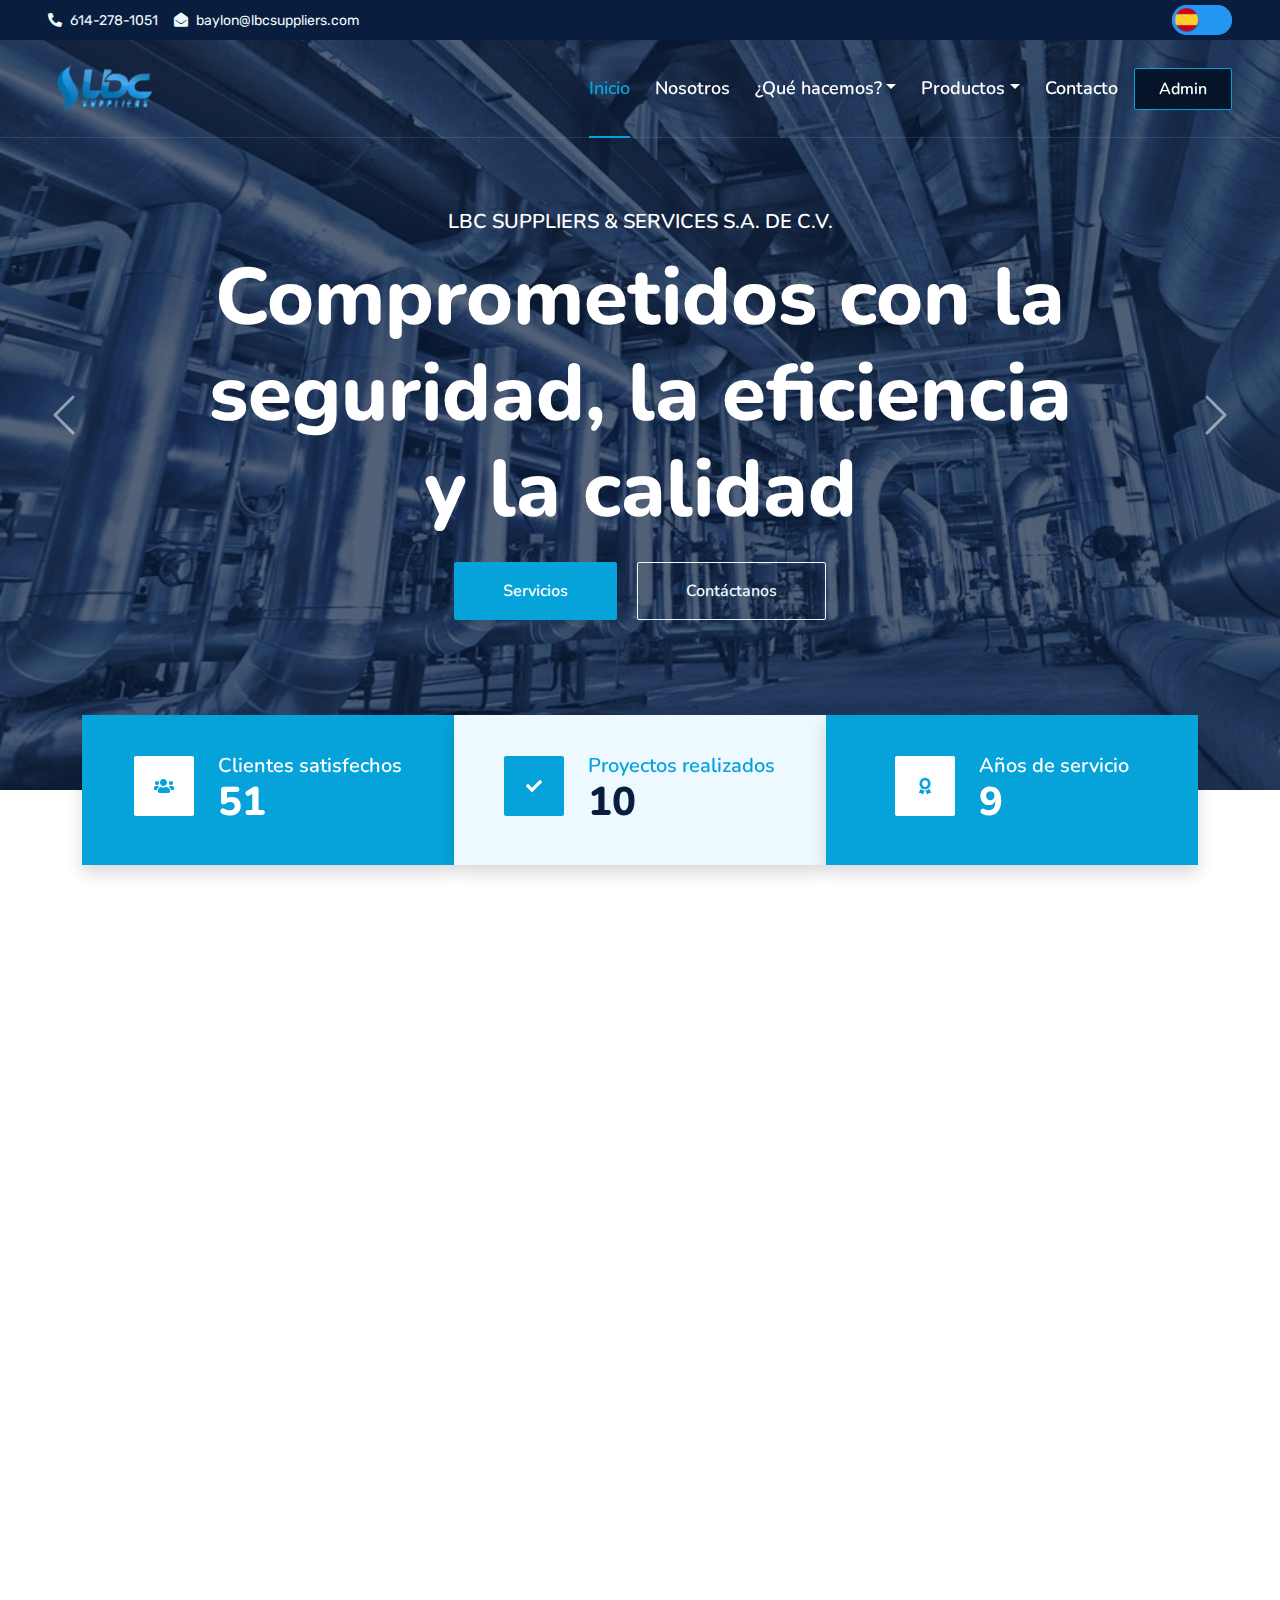
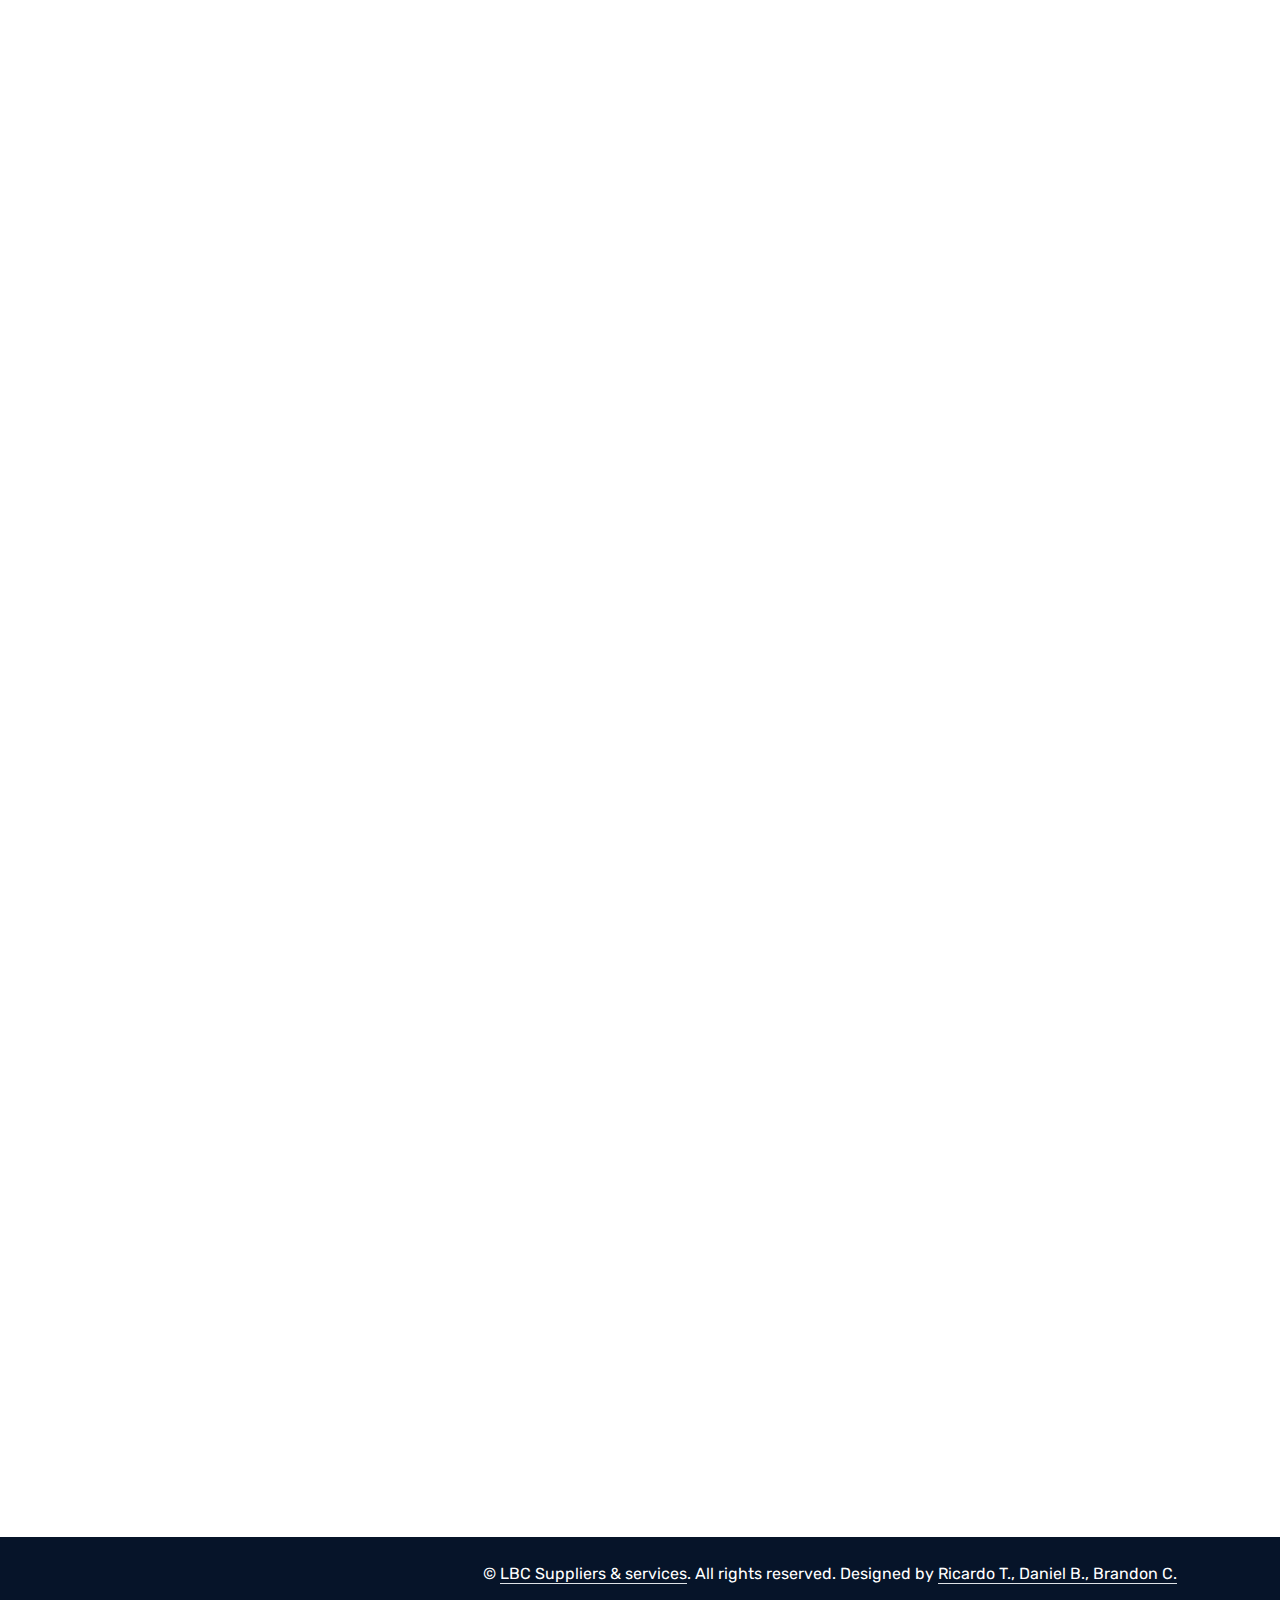
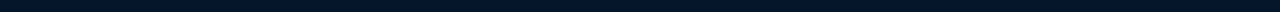
<file: Integradora_local/index.html>
<!DOCTYPE html>
<html lang="en">

<head>
    <meta charset="utf-8">
    <title>LBC Suppliers</title>
    <meta content="width=device-width, initial-scale=1.0" name="viewport">
    <meta content="Free HTML Templates" name="keywords">
    <meta content="Free HTML Templates" name="description">

    <!-- Favicon -->
    <link href="img/Logo-icon.png" rel="icon">

    <!-- Google Web Fonts -->
    <link rel="preconnect" href="https://fonts.googleapis.com">
    <link rel="preconnect" href="https://fonts.gstatic.com" crossorigin>
    <link href="https://fonts.googleapis.com/css2?family=Nunito:wght@400;600;700;800&family=Rubik:wght@400;500;600;700&display=swap" rel="stylesheet">

    <!-- Icon Font Stylesheet -->
    <link href="https://cdnjs.cloudflare.com/ajax/libs/font-awesome/5.10.0/css/all.min.css" rel="stylesheet">
    <link href="https://cdn.jsdelivr.net/npm/bootstrap-icons@1.4.1/font/bootstrap-icons.css" rel="stylesheet">
    <link rel="stylesheet" href="https://cdnjs.cloudflare.com/ajax/libs/twitter-bootstrap/4.6.0/css/bootstrap.min.css">

    <!-- Libraries Stylesheet -->
    <link href="lib/owlcarousel/assets/owl.carousel.min.css" rel="stylesheet">
    <link href="lib/animate/animate.min.css" rel="stylesheet">

    <!-- Customized Bootstrap Stylesheet -->
    <link href="css/bootstrap.min.css" rel="stylesheet">

    <!-- Template Stylesheet -->
    <link href="css/style.css" rel="stylesheet">
</head>

<body>
    <!-- Spinner Start -->
    <div id="spinner" class="show bg-white position-fixed translate-middle w-100 vh-100 top-50 start-50 d-flex align-items-center justify-content-center">
        <div class="spinner"></div>
    </div>
    <!-- Spinner End -->


    <!-- Topbar Start -->
    <div class="container-fluid bg-dark px-5 d-none d-lg-block" style="height: 40px;">
        <div class="row gx-0">
            <div class="col-lg-8 text-center text-lg-start mb-2 mb-lg-0">
                <div class="d-inline-flex align-items-center" style="height: 40px;">
                    <small class="me-3 text-light"><i class="fa fa-phone-alt me-2"></i>614-278-1051</small>
                    <small class="text-light"><i class="fa fa-envelope-open me-2"></i>baylon@lbcsuppliers.com</small>
                </div>
            </div>
            <div class="col-lg-4 text-center text-lg-end">
                <div class="d-inline-flex align-items-center ms-auto" style="padding-top: 5px;">
                    <label class="toggle-switch">
                        <input type="checkbox">
                        <span class="slider"></span>
                    </label>
                </div>
            </div>
        </div>
    </div>
    <!-- Topbar End -->


    <!-- Navbar & Carousel Start -->
    <div class="container-fluid position-relative p-0">
        <nav class="navbar navbar-expand-lg navbar-dark px-5 py-3 py-lg-0">
            <a href="index.html" class="navbar-brand p-0">
                <h1 class="m-0"><img src="img/logo-LBc.png" alt="Image" style="height: 55px; width: 120px;"></h1>
            </a>
            <button class="navbar-toggler" type="button" data-bs-toggle="collapse" data-bs-target="#navbarCollapse">
                <span class="fa fa-bars"></span>
            </button>
            <div class="collapse navbar-collapse" id="navbarCollapse">
                <div class="navbar-nav ms-auto py-0">
                    <a href="index.html" class="nav-item nav-link active">Inicio</a>
                    <a href="nosotros.html" class="nav-item nav-link">Nosotros</a>
                    <div class="nav-item dropdown">
                        <a href="actividades.html" class="nav-link dropdown-toggle" data-bs-toggle="dropdown">¿Qué hacemos?</a>
                        <div class="dropdown-menu m-0">
                            <a href="actividades.html" class="dropdown-item">Actividades</a>
                            <a href="servicios.html" class="dropdown-item">Servicios</a>
                           
                        </div>
                    </div>
                    <div class="nav-item dropdown">
                        <a href="productos.php" class="nav-link dropdown-toggle" data-bs-toggle="dropdown">Productos</a>
                        <div class="dropdown-menu m-0">
                            <a href="productos.php" class="dropdown-item">Catálogo</a>
                            <a href="solicitud.php" class="dropdown-item">Realizar cotización</a>
                            
                        </div>
                    </div>
                    <a href="contact.html" class="nav-item nav-link">Contacto</a>
                </div>
                <a href="admin/login.php" class="btn btn-primary py-2 px-4 ms-3" style="background-color: #061429; color: white;">Admin</a>
            </div>
        </nav>

        <div id="header-carousel" class="carousel slide carousel-fade" data-bs-ride="carousel">
            <div class="carousel-inner">
                <div class="carousel-item active">
                    <img class="w-100" src="img/P2gas.jpg" alt="Image" style="height: 750px;">
                    <div class="carousel-caption d-flex flex-column align-items-center justify-content-center">
                        <div class="p-3" style="max-width: 900px;">
                            <h5 class="text-white text-uppercase mb-3 animated slideInDown">LBC Suppliers & Services S.A. de C.V.</h5>
                            <h1 class="display-1 text-white mb-md-4 animated zoomIn">Comprometidos con la seguridad, la eficiencia y la calidad</h1>
                            <a href="servicios.html" class="btn btn-primary py-md-3 px-md-5 me-3 animated slideInLeft">Servicios</a>
                            <a href="contact.html" class="btn btn-outline-light py-md-3 px-md-5 animated slideInRight">Contáctanos</a>
                        </div>
                    </div>
                </div>
                <div class="carousel-item">
                    <img class="w-100" src="img/P1gas.jpg" alt="Image" style="height: 750px;">
                    <div class="carousel-caption d-flex flex-column align-items-center justify-content-center">
                        <div class="p-3" style="max-width: 900px;">
                            <h5 class="text-white text-uppercase mb-3 animated slideInDown">Comprometidos con la seguridad, la eficiencia y la calidad</h5>
                            <h1 class="display-1 text-white mb-md-4 animated zoomIn">LBC Suppliers & Services S.A. de C.V.</h1>
                            <a href="servicios.html" class="btn btn-primary py-md-3 px-md-5 me-3 animated slideInLeft">Servicios</a>
                            <a href="contact.html" class="btn btn-outline-light py-md-3 px-md-5 animated slideInRight">Contáctanos</a>
                        </div>
                    </div>
                </div>
            </div>
            <button class="carousel-control-prev" type="button" data-bs-target="#header-carousel"
                data-bs-slide="prev">
                <span class="carousel-control-prev-icon" aria-hidden="true"></span>
                <span class="visually-hidden">Anterior</span>
            </button>
            <button class="carousel-control-next" type="button" data-bs-target="#header-carousel"
                data-bs-slide="next">
                <span class="carousel-control-next-icon" aria-hidden="true"></span>
                <span class="visually-hidden">Siguiente</span>
            </button>
        </div>
    </div>
    <!-- Navbar & Carousel End -->


    <!-- Full Screen Search Start -->
    <div class="modal fade" id="searchModal" tabindex="-1">
        <div class="modal-dialog modal-fullscreen">
            <div class="modal-content" style="background: rgba(9, 30, 62, .7);">
                <div class="modal-header border-0">
                    <button type="button" class="btn bg-white btn-close" data-bs-dismiss="modal" aria-label="Close"></button>
                </div>
                <div class="modal-body d-flex align-items-center justify-content-center">
                    <div class="input-group" style="max-width: 600px;">
                        <input type="text" class="form-control bg-transparent border-primary p-3" placeholder="Type search keyword">
                        <button class="btn btn-primary px-4"><i class="bi bi-search"></i></button>
                    </div>
                </div>
            </div>
        </div>
    </div>
    <!-- Full Screen Search End -->


    <!-- Facts Start -->
    <div class="container-fluid facts py-5 pt-lg-0">
        <div class="container py-5 pt-lg-0">
            <div class="row gx-0">
                <div class="col-lg-4 wow zoomIn" data-wow-delay="0.1s">
                    <div class="bg-primary shadow d-flex align-items-center justify-content-center p-4" style="height: 150px;">
                        <div class="bg-white d-flex align-items-center justify-content-center rounded mb-2" style="width: 60px; height: 60px;">
                            <i class="fa fa-users text-primary"></i>
                        </div>
                        <div class="ps-4">
                            <h5 class="text-white mb-0">Clientes satisfechos</h5>
                            <h1 class="text-white mb-0" data-toggle="counter-up">150</h1>
                        </div>
                    </div>
                </div>
                <div class="col-lg-4 wow zoomIn" data-wow-delay="0.3s">
                    <div class="bg-light shadow d-flex align-items-center justify-content-center p-4" style="height: 150px;">
                        <div class="bg-primary d-flex align-items-center justify-content-center rounded mb-2" style="width: 60px; height: 60px;">
                            <i class="fa fa-check text-white"></i>
                        </div>
                        <div class="ps-4">
                            <h5 class="text-primary mb-0">Proyectos realizados</h5>
                            <h1 class="mb-0" data-toggle="counter-up">30</h1>
                        </div>
                    </div>
                </div>
                <div class="col-lg-4 wow zoomIn" data-wow-delay="0.6s">
                    <div class="bg-primary shadow d-flex align-items-center justify-content-center p-4" style="height: 150px;">
                        <div class="bg-white d-flex align-items-center justify-content-center rounded mb-2" style="width: 60px; height: 60px;">
                            <i class="fa fa-award text-primary"></i>
                        </div>
                        <div class="ps-4">
                            <h5 class="text-white mb-0">Años de servicio</h5>
                            <h1 class="text-white mb-0" data-toggle="counter-up">25</h1>
                        </div>
                    </div>
                </div>
            </div>
        </div>
    </div>
    <!-- Facts Start -->



     <!-- Features Start -->
     <div class="container-fluid py-5 wow fadeInUp" data-wow-delay="0.1s">
        <div class="container py-5">
            <div class="section-title text-center position-relative pb-3 mb-5 mx-auto" style="max-width: 600px;">
                <h1 class="mb-0">¿Qué es el gas natural?</h1>
                <h5 class="fw-bold text-primary text-uppercase"></h5>
            </div>
            <div class="row g-5 align-items-center">
                <div class="col-lg-4">
                    <div class="row g-5">
                        <div class="col-12 wow zoomIn" data-wow-delay="0.2s">
                            <div class="bg-primary rounded d-flex align-items-center justify-content-center mb-3" style="width: 60px; height: 60px;">
                                <i class=""><img src="img/icono-gnatural.jpg" alt="" style="width: 120%; height: 120%; object-fit: contain;"></i>
                            </div>
                            <h4>¿Qué es el gas natural?</h4>
                            <p class="mb-0">El gas natural es una importante fuente de combustible fósil formada por una mezcla de hidrocarburos gaseosos ligeros</p>
                        </div>
                        <div class="col-12 wow zoomIn" data-wow-delay="0.6s">
                            <div class="bg-primary rounded d-flex align-items-center justify-content-center mb-3" style="width: 60px; height: 60px;">
                                <i class=""><img src="img/icono-petroleo.jpg" alt="" style="width: 120%; height: 120%; object-fit: contain;"></i>
                            </div>
                            <h4>¿De dónde se extrae?</h4>
                            <p class="mb-0">Se extrae de yacimientos independientes (gas no asociado), yacimientos de petróleo (gas disuelto o asociado) o junto a depósitos de carbón.</p>
                        </div>
                    </div>
                </div>
                <div class="col-lg-4 text-center wow zoomIn" data-wow-delay="0.9s">
                    <!-- Agregar la clase 'img-fluid' para que la imagen sea responsive -->
                    <div class="image-container rounded-circle overflow-hidden">
                        <img class="img-fluid rounded-circle" src="img/gas4k.jpg" alt="" style="object-fit: cover;">
                    </div>
                </div>
                <div class="col-lg-4">
                    <div class="row g-5">
                        <div class="col-12 wow zoomIn" data-wow-delay="0.4s">
                            <div class="bg-primary rounded d-flex align-items-center justify-content-center mb-3" style="width: 60px; height: 60px;">
                                <i class=""><img src="img/icono-fenergia.png" alt="" style="width: 120%; height: 120%; object-fit: contain;"></i>
                            </div>
                            <h4>¿Para qué sirve?</h4>
                            <p class="mb-0">El gas natural se usó inicialmente como fuente de energía para iluminar las ciudades mediante un sistema de alumbrado público de gas</p>
                        </div>
                        <div class="col-12 wow zoomIn" data-wow-delay="0.8s">
                            <div class="bg-primary rounded d-flex align-items-center justify-content-center mb-3" style="width: 60px; height: 60px;">
                                <i class=""><img src="img/icono-combus.png" alt="" style="width: 120%; height: 120%; object-fit: contain;"></i>
                            </div>
                            <h4>¿Sus usos?</h4>
                            <p class="mb-0">Como combustible doméstico e industrial y como materia prima en la industria petroquímica</p>
                        </div>
                    </div>
                </div>
            </div>
        </div>
    </div>
    <!-- Features End -->
  


    <!-- Pricing Plan Start -->
    <div class="container-fluid py-5 wow fadeInUp" data-wow-delay="0.1s">
        <div class="container py-5">
            <div class="section-title text-center position-relative pb-3 mb-5 mx-auto" style="max-width: 600px;">
                <h1 class="mb-0">Acerca de</h1>
            </div>
            <div class="row g-0">
                <div class="col-lg-4 wow slideInUp" data-wow-delay="0.6s">
                    <div class="bg-light rounded">
                        <div class="border-bottom py-4 px-5 mb-4">
                            <h4 class="text-primary mb-1 d-flex justify-content-center"><a href="nosotros.html" class="btn btn-primary py-2 px-4 mt-4">Nosotros</a></h4>
                        </div>
                        <div class="p-5 pt-0 d-flex align-items-center justify-content-center flex-column">
                            <h5 class="display-7 mb-3 text-center">Conozca nuestra filosofía y cuán importante es usted para nosotros.</h5>
                            <div class="d-flex justify-content-between mb-3"><span> <small class="text-uppercase text-justify"></small></span></div>
                            <div class="d-flex justify-content-center">
                                <img class="img-fluid rounded" src="img/Nosotres.png" style="width: 100px; height: 100px;">
                            </div>
                        </div>
                    </div>
                </div>
                <div class="col-lg-4 wow slideInUp" data-wow-delay="0.3s">
                    <div class="bg-white rounded shadow position-relative" style="z-index: 1;">
                        <div class="border-bottom py-4 px-5 mb-4">
                            <h4 class="text-primary mb-1 d-flex justify-content-center"><a href="contact.html" class="btn btn-primary py-2 px-4 mt-4">Contacto</a></h4>
                        </div>
                        <div class="p-5 pt-0 d-flex align-items-center justify-content-center flex-column">
                            <h5 class="display-7 mb-3 text-center">Póngase en contacto con nosotros, llegaremos a un acuerdo.</h5>
                            <div class="d-flex justify-content-between mb-3"><span> <small class="text-uppercase text-justify"></small></span></div>
                            <div class="d-flex justify-content-center">
                                <img class="img-fluid rounded" src="img/contacto.png" style="width: 100px; height: 100px;">
                            </div>
                        </div>
                    </div>
                </div>
                <div class="col-lg-4 wow slideInUp" data-wow-delay="0.9s">
                    <div class="bg-light rounded">
                        <div class="border-bottom py-4 px-5 mb-4">
                            <h4 class="text-primary mb-1 d-flex justify-content-center"><a href="servicios.html" class="btn btn-primary py-2 px-4 mt-4">Servicios</a></h4>
                        </div>
                        <div class="p-5 pt-0 d-flex align-items-center justify-content-center flex-column">
                            <h5 class="display-7 mb-3 text-center">Aquí encontrará los servicios que brindamos.</h5>
                            <div class="d-flex justify-content-between mb-3"><span> <small class="text-uppercase text-justify"></small></span></div>
                            <div class="d-flex justify-content-center">
                                <img class="img-fluid rounded" src="img/Servicios.png" style="width: 100px; height: 100px;">
                            </div>
                        </div>
                    </div>
                </div>
            </div>
        </div>
    </div>
    <!-- Pricing Plan End -->




    <!-- Vendor Start -->
    <div class="container-fluid py-5 wow fadeInUp" data-wow-delay="0.1s">
        <div class="container py-5 mb-5">
            <div class="bg-white">
                <div class="owl-carousel vendor-carousel">
                    <img src="img/marca1.png" alt="">
                    <img src="img/marca2.png" alt="">
                    <img src="img/marca3.png" alt="">
                </div>
            </div>
        </div>
    </div>
    <!-- Vendor End -->
    

    <!-- Footer Start -->
    <div class="container-fluid bg-dark text-light mt-5 wow fadeInUp" data-wow-delay="0.1s">
        <div class="container">
            <div class="row gx-5">
                <div class="col-lg-4 col-md-6 footer-about">
                    <div class="d-flex flex-column align-items-center justify-content-center text-center h-100 bg-primary p-4">
                        <a href="index.html" class="navbar-brand">
                            <h1 class="m-0 text-white"><img src="img/logo-LBc.png" alt="Image" style="height: 120px; width: 200px;"><i></i></h1>
                        </a>
                        <br>
                        <p class="mt-3 mb-4">“Comprometidos con la seguridad, <br> la eficiencia y la calidad”</p>
                        <p>LBC Suppliers & services S.A. de C.V.</p>
                       
                    </div>
                </div>
                <div class="col-lg-8 col-md-6">
                    <div class="row gx-5">
                        <div class="col-lg-4 col-md-12 pt-5 mb-5">
                            <div class="section-title section-title-sm position-relative pb-3 mb-4">
                                <h3 class="text-light mb-0">Seguimos en contacto</h3>
                            </div>
                            <div class="d-flex mb-2">
                                <i class="bi bi-geo-alt text-primary me-2"></i>
                                <p class="mb-0">Ave. Francisco Villa #7503
                                    Col. Panamericana
                                    Chihuahua, Chih. C.P. 31210</p>
                            </div>
                            <div class="d-flex mb-2">
                                <i class="bi bi-envelope-open text-primary me-2"></i>
                                <p class="mb-0"><a href="mailto:baylon@Ibcsuppliers.com">baylon@lbcsuppliers.com</a></p>
                            </div>
                            <div class="d-flex mb-2">
                                <i class="bi bi-telephone text-primary me-2"></i>
                                <p class="mb-0"><a href="tel:+526142781051">+52 614-278-1051</a></p>
                            </div>                            
                        </div>
                        <div class="col-lg-4 col-md-12 pt-0 pt-lg-5 mb-5">
                            <div class="section-title section-title-sm position-relative pb-3 mb-4">
                                <h3 class="text-light mb-0">Links</h3>
                            </div>
                            <div class="link-animated d-flex flex-column justify-content-start">
                                <a class="text-light mb-2" href="index.html"><i class="bi bi-arrow-right text-primary me-2"></i>Inicio</a>
                                <a class="text-light mb-2" href="nosotros.html"><i class="bi bi-arrow-right text-primary me-2"></i>Nosotros</a>
                                <a class="text-light mb-2" href="actividades.html"><i class="bi bi-arrow-right text-primary me-2"></i>¿Qué hacemos?</a>
                                <a class="text-light mb-2" href="productos.php"><i class="bi bi-arrow-right text-primary me-2"></i>Productos</a>
                                <a class="text-light" href="contact.html"><i class="bi bi-arrow-right text-primary me-2"></i>Contacto</a>
                            </div>
                        </div>
                        <div class="col-lg-4 col-md-12 pt-0 pt-lg-5 mb-5">
                            <div class="section-title section-title-sm position-relative pb-3 mb-4">
                                <h3 class="text-light mb-0">Distribuidores</h3>
                            </div>
                            <div class="link-animated d-flex flex-column justify-content-start">
                                <a class="text-light mb-2" href="https://www.eagleresearchcorp.com/"><i class="bi bi-arrow-right text-primary me-2"></i>Eagle research corporation</a>
                                <a class="text-light mb-2" href="https://www.sick.com/mx/es/"><i class="bi bi-arrow-right text-primary me-2"></i>SICK | Sensor intelligence</a>
                                <a class="text-light" href="https://www.ge.com/digital/"><i class="bi bi-arrow-right text-primary me-2"></i>GE Intelligent platforms</a>
                            </div>
                        </div>
                    </div>
                </div>
            </div>
        </div>
    </div>
    <div class="container-fluid text-white" style="background: #061429;">
        <div class="container text-center">
            <div class="row justify-content-end">
                <div class="col-lg-8 col-md-6">
                    <div class="d-flex align-items-center justify-content-center" style="height: 75px;">
                        <p class="mb-0">&copy; <a class="text-white border-bottom" href="#">LBC Suppliers & services</a>. All rights reserved. 
						
						Designed by <a class="text-white border-bottom" href="team.html">Ricardo T., Daniel B., Brandon C.</a></p>
                    </div>
                </div>
            </div>
        </div>
    </div>
    <!-- Footer End -->

    

    <!--Estilo y funcionamiento del interruptor Ingles/Español-->

    <style>
          .image-container {
            max-width: 300px; /* Ajusta este valor según tus preferencias */
            margin: 0 auto; /* Centra la imagen */
        }

        /* Estilos básicos del interruptor */
        .toggle-switch {
          position: relative;
          display: inline-block;
          width: 60px;
          height: 30px;
          border-radius: 15px;
          background-color: gray;
        }
    
        /* Estilos del círculo deslizante */
        .toggle-switch input[type="checkbox"] {
          opacity: 0;
          width: 0;
          height: 0;
        }
    
        /* Estilos del círculo deslizante */
        .toggle-switch input[type="checkbox"] + .slider {
          position: absolute;
          cursor: pointer;
          top: 0;
          left: 0;
          right: 0;
          bottom: 0;
          background-color: #2196F3;
          border-radius: 15px;
          transition: .4s;
        }
    
        /* Estilo del círculo deslizante en el estado encendido */
        .toggle-switch input[type="checkbox"]:checked + .slider {
          background-color: #2196F3;
        }
    
        /* Estilos de las imágenes */
        .toggle-switch .slider:before {
          position: absolute;
          content: "";
          height: 26px;
          width: 26px;
          left: 2px;
          bottom: 2px;
          background-image: url('img/icono-esp.png');
          background-size: cover;
          border-radius: 50%;
          transition: .4s;
        }
    
        /* Estilo de la imagen en el estado encendido */
        .toggle-switch input[type="checkbox"]:checked + .slider:before {
          background-image: url('img/icono-ing.png');
        }
      </style>
    
      <script>
        // Ejemplo de código JavaScript para cambiar entre idiomas
        const toggleSwitch = document.querySelector('input[type="checkbox"]');
        toggleSwitch.addEventListener('change', () => {
          if (toggleSwitch.checked) {
            // Cambiar a la página de inglés
            window.location.href = 'LBC SUPPLIERS (Integradora) -INGLES-/index.html';
          } else {
            // Cambiar a la página de español
            window.location.href = 'LBC SUPPLIERS (Integradora) -INGLES-/index.html';
            
        }
        });
      </script>

      

     <!-- Back to Top -->
     <a href="#" class="btn btn-lg btn-primary btn-lg-square rounded back-to-top"><i class="bi bi-arrow-up"></i></a>


    <!-- JavaScript Libraries -->
    <script src="https://code.jquery.com/jquery-3.4.1.min.js"></script>
    <script src="https://cdn.jsdelivr.net/npm/bootstrap@5.0.0/dist/js/bootstrap.bundle.min.js"></script>
    <script src="https://cdnjs.cloudflare.com/ajax/libs/popper.js/1.14.7/umd/popper.min.js"></script>
    <script src="https://cdnjs.cloudflare.com/ajax/libs/twitter-bootstrap/4.6.0/js/bootstrap.min.js"></script>
    <script src="lib/wow/wow.min.js"></script>
    <script src="lib/easing/easing.min.js"></script>
    <script src="lib/waypoints/waypoints.min.js"></script>
    <script src="lib/counterup/counterup.min.js"></script>
    <script src="lib/owlcarousel/owl.carousel.min.js"></script>

    <!-- Template Javascript -->
    <script src="js/main.js"></script>

</body>

</html>
</file>
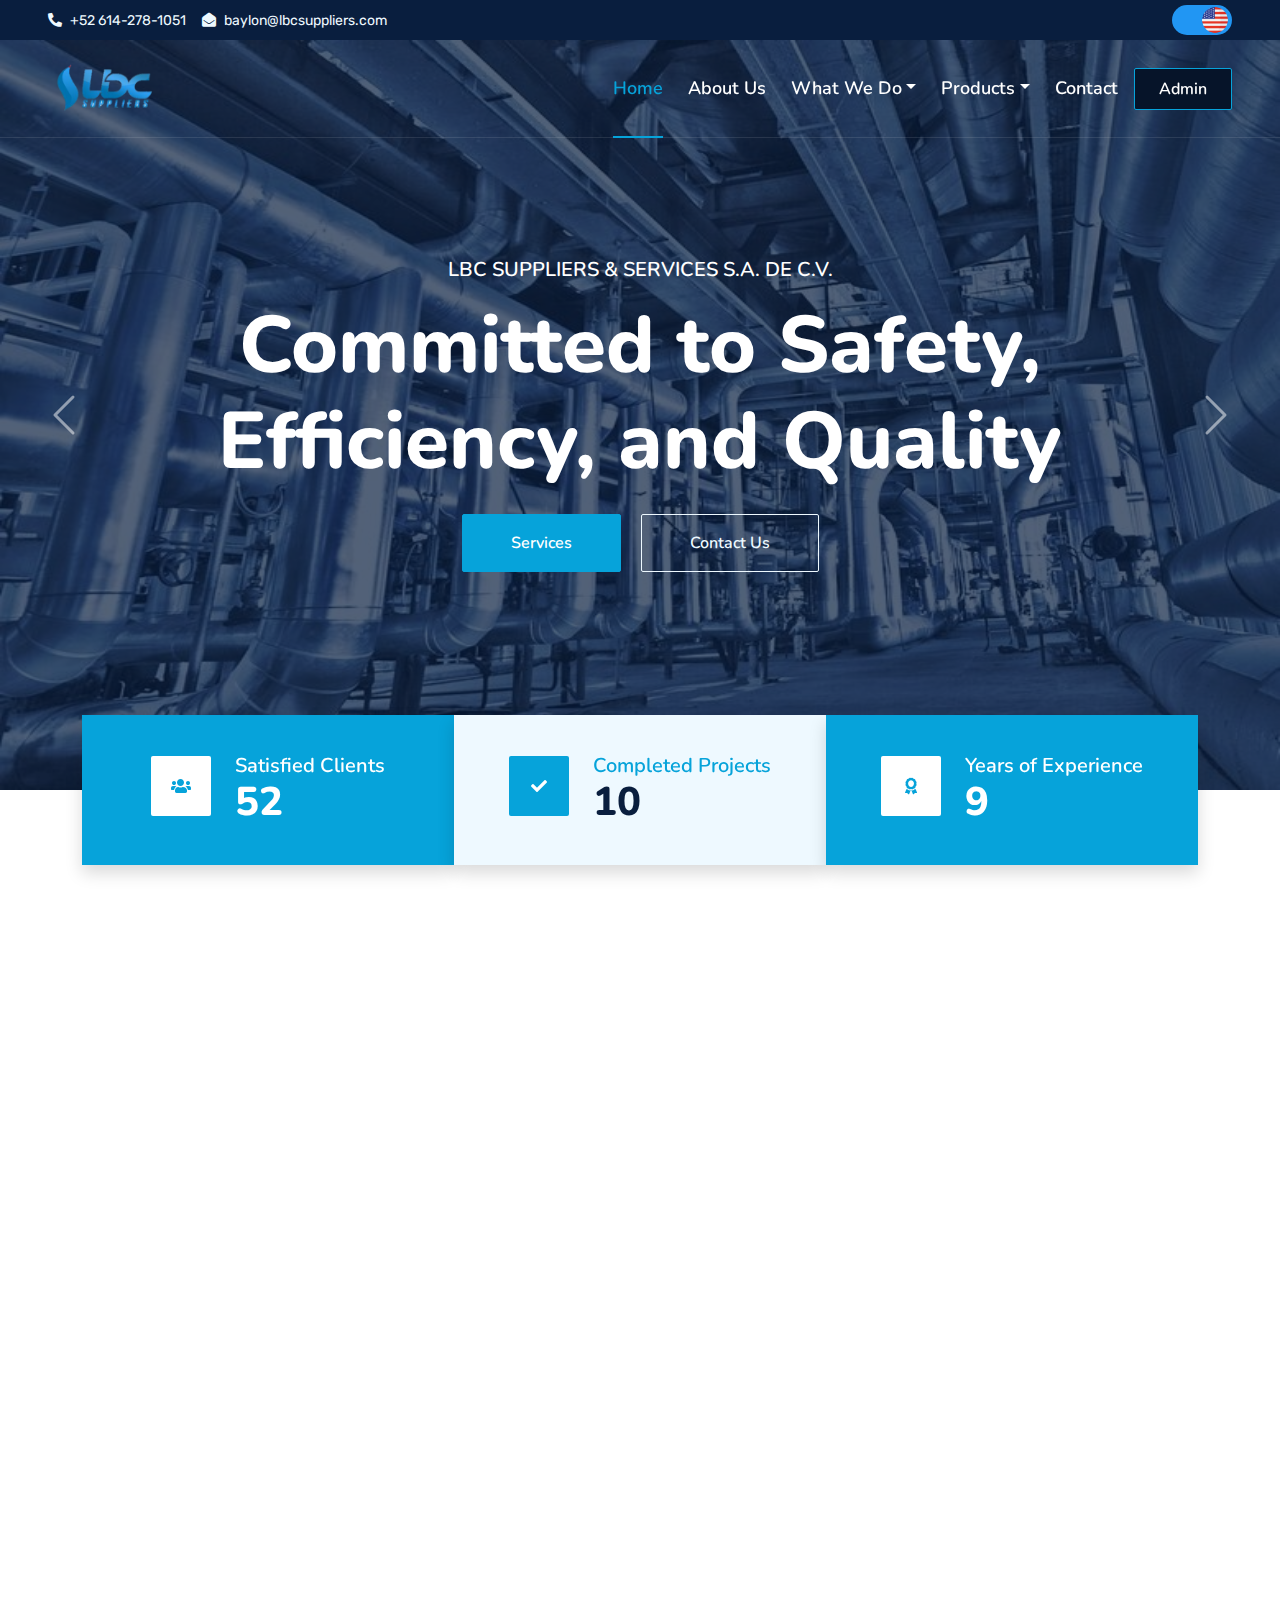
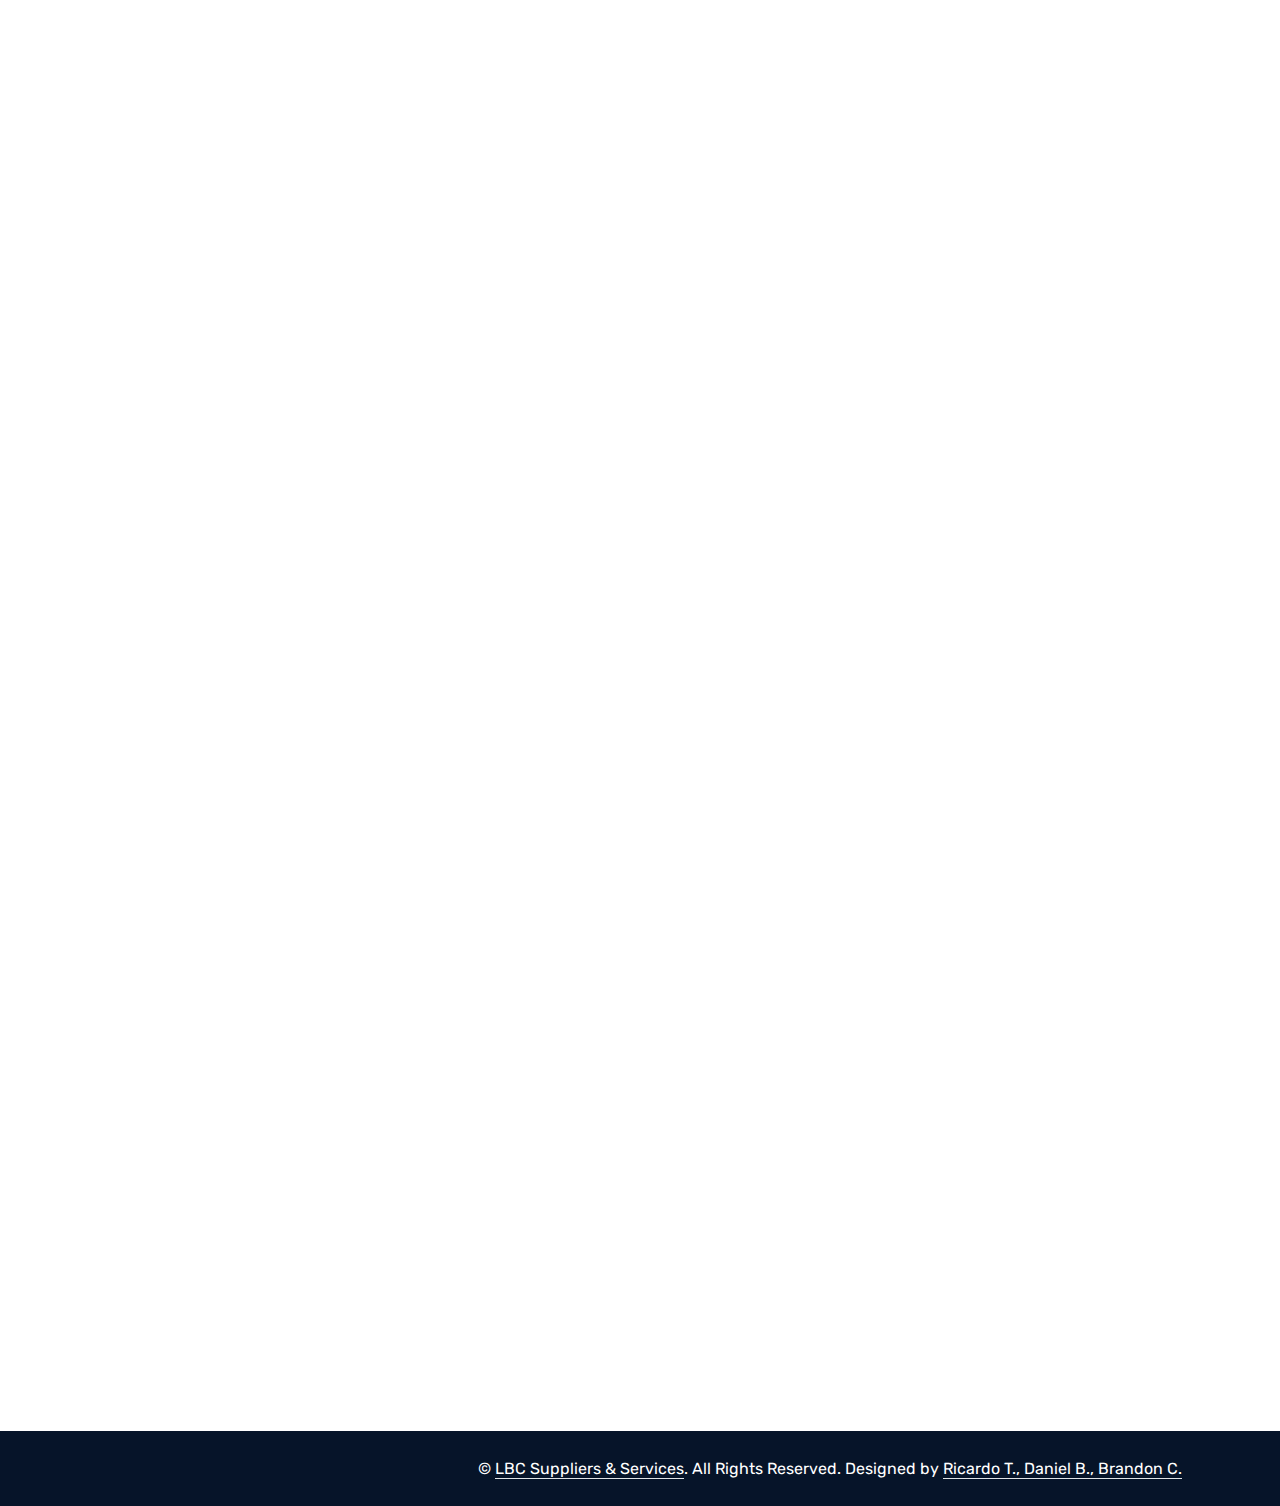
<file: Integradora_local/LBC SUPPLIERS (Integradora) -INGLES-/index.html>
<!DOCTYPE html>
<html lang="en">

<head>
    <meta charset="utf-8">
    <title>LBC Suppliers</title>
    <meta content="width=device-width, initial-scale=1.0" name="viewport">
    <meta content="Free HTML Templates" name="keywords">
    <meta content="Free HTML Templates" name="description">

    <!-- Favicon -->
    <link href="../img/Logo-icon.png" rel="icon">

    <!-- Google Web Fonts -->
    <link rel="preconnect" href="https://fonts.googleapis.com">
    <link rel="preconnect" href="https://fonts.gstatic.com" crossorigin>
    <link href="https://fonts.googleapis.com/css2?family=Nunito:wght@400;600;700;800&family=Rubik:wght@400;500;600;700&display=swap" rel="stylesheet">

    <!-- Icon Font Stylesheet -->
    <link href="https://cdnjs.cloudflare.com/ajax/libs/font-awesome/5.10.0/css/all.min.css" rel="stylesheet">
    <link href="https://cdn.jsdelivr.net/npm/bootstrap-icons@1.4.1/font/bootstrap-icons.css" rel="stylesheet">

    <!-- Libraries Stylesheet -->
    <link href="../lib/owlcarousel/assets/owl.carousel.min.css" rel="stylesheet">
    <link href="../lib/animate/animate.min.css" rel="stylesheet">

    <!-- Customized Bootstrap Stylesheet -->
    <link href="../css/bootstrap.min.css" rel="stylesheet">

    <!-- Template Stylesheet -->
    <link href="../css/style.css" rel="stylesheet">
</head>

<body>
    <!-- Spinner Start -->
    <div id="spinner" class="show bg-white position-fixed translate-middle w-100 vh-100 top-50 start-50 d-flex align-items-center justify-content-center">
        <div class="spinner"></div>
    </div>
    <!-- Spinner End -->


    <!-- Topbar Start -->
    <div class="container-fluid bg-dark px-5 d-none d-lg-block" style="height: 40px;">
        <div class="row gx-0">
            <div class="col-lg-8 text-center text-lg-start mb-2 mb-lg-0">
                <div class="d-inline-flex align-items-center" style="height: 40px;">
                    <small class="me-3 text-light"><i class="fa fa-phone-alt me-2"></i>+52 614-278-1051</small>
                    <small class="text-light"><i class="fa fa-envelope-open me-2"></i>baylon@lbcsuppliers.com</small>
                </div>
            </div>
            <div class="col-lg-4 text-center text-lg-end">
                <div class="d-inline-flex align-items-center ms-auto" style="padding-top: 5px;">
                    <label class="toggle-switch">
                        <input type="checkbox">
                        <span class="slider"></span>
                    </label>
                </div>
            </div>
        </div>
    </div>
    
    <!-- Topbar End -->


    <!-- Navbar & Carousel Start -->
    <div class="container-fluid position-relative p-0">
        <nav class="navbar navbar-expand-lg navbar-dark px-5 py-3 py-lg-0">
            <a href="index.html" class="navbar-brand p-0">
                <h1 class="m-0"></i><img src="../img/logo-LBc.png" alt="Image" style="height: 55px; width: 120px;"></h1>
            </a>
            <button class="navbar-toggler" type="button" data-bs-toggle="collapse" data-bs-target="#navbarCollapse">
                <span class="fa fa-bars"></span>
            </button>
            <div class="collapse navbar-collapse" id="navbarCollapse">
                <div class="navbar-nav ms-auto py-0">
                    <a href="index.html" class="nav-item nav-link active">Home</a>
                    <a href="nosotros.html" class="nav-item nav-link">About Us</a>
                    <div class="nav-item dropdown">
                        <a href="actividades.html" class="nav-link dropdown-toggle" data-bs-toggle="dropdown">What We Do</a>
                        <div class="dropdown-menu m-0">
                            <a href="actividades.html" class="dropdown-item">Activities</a>
                            <a href="servicios.html" class="dropdown-item">Services</a>
                           
                        </div>
                    </div>
                    <div class="nav-item dropdown">
                        <a href="productos.php" class="nav-link dropdown-toggle" data-bs-toggle="dropdown">Products</a>
                        <div class="dropdown-menu m-0">
                            <a href="productos.php" class="dropdown-item">Catalog</a>
                            <a href="solicitud.php" class="dropdown-item">Quotation</a>
                        </div>
                    </div>
                    <a href="contact.html" class="nav-item nav-link">Contact</a>
                </div>
                <a href="../admin/login.php" class="btn btn-primary py-2 px-4 ms-3" style="background-color: #061429; color: white;">Admin</a>
            </div>
        </nav>

        <div id="header-carousel" class="carousel slide carousel-fade" data-bs-ride="carousel">
            <div class="carousel-inner">
                <div class="carousel-item active">
                    <img class="w-100" src="../img/P2gas.jpg" alt="Image" style="height: 750px;">
                    <div class="carousel-caption d-flex flex-column align-items-center justify-content-center">
                        <div class="p-3" style="max-width: 900px;">
                            <h5 class="text-white text-uppercase mb-3 animated slideInDown">LBC Suppliers & Services S.A. de C.V.</h5>
                            <h1 class="display-1 text-white mb-md-4 animated zoomIn">Committed to Safety, Efficiency, and Quality</h1>
                            <a href="servicios.html" class="btn btn-primary py-md-3 px-md-5 me-3 animated slideInLeft">Services</a>
                            <a href="contact.html" class="btn btn-outline-light py-md-3 px-md-5 animated slideInRight">Contact Us</a>
                        </div>
                    </div>
                </div>
                <div class="carousel-item">
                    <img class="w-100" src="../img/P1gas.jpg" alt="Image" style="height: 750px;">
                    <div class="carousel-caption d-flex flex-column align-items-center justify-content-center">
                        <div class="p-3" style="max-width: 900px;">
                            <h5 class="text-white text-uppercase mb-3 animated slideInDown">Committed to Safety, Efficiency, and Quality</h5>
                            <h1 class="display-1 text-white mb-md-4 animated zoomIn">LBC Suppliers & Services S.A. de C.V.</h1>
                            <a href="servicios.html" class="btn btn-primary py-md-3 px-md-5 me-3 animated slideInLeft">Services</a>
                            <a href="contact.html" class="btn btn-outline-light py-md-3 px-md-5 animated slideInRight">Contact Us</a>
                        </div>
                    </div>
                </div>
            </div>
            <button class="carousel-control-prev" type="button" data-bs-target="#header-carousel"
                data-bs-slide="prev">
                <span class="carousel-control-prev-icon" aria-hidden="true"></span>
                <span class="visually-hidden">Anterior</span>
            </button>
            <button class="carousel-control-next" type="button" data-bs-target="#header-carousel"
                data-bs-slide="next">
                <span class="carousel-control-next-icon" aria-hidden="true"></span>
                <span class="visually-hidden">Siguiente</span>
            </button>
        </div>
    </div>
    <!-- Navbar & Carousel End -->


    <!-- Full Screen Search Start -->
    <div class="modal fade" id="searchModal" tabindex="-1">
        <div class="modal-dialog modal-fullscreen">
            <div class="modal-content" style="background: rgba(9, 30, 62, .7);">
                <div class="modal-header border-0">
                    <button type="button" class="btn bg-white btn-close" data-bs-dismiss="modal" aria-label="Close"></button>
                </div>
                <div class="modal-body d-flex align-items-center justify-content-center">
                    <div class="input-group" style="max-width: 600px;">
                        <input type="text" class="form-control bg-transparent border-primary p-3" placeholder="Type search keyword">
                        <button class="btn btn-primary px-4"><i class="bi bi-search"></i></button>
                    </div>
                </div>
            </div>
        </div>
    </div>
    <!-- Full Screen Search End -->


    <!-- Facts Start -->
    <div class="container-fluid facts py-5 pt-lg-0">
        <div class="container py-5 pt-lg-0">
            <div class="row gx-0">
                <div class="col-lg-4 wow zoomIn" data-wow-delay="0.1s">
                    <div class="bg-primary shadow d-flex align-items-center justify-content-center p-4" style="height: 150px;">
                        <div class="bg-white d-flex align-items-center justify-content-center rounded mb-2" style="width: 60px; height: 60px;">
                            <i class="fa fa-users text-primary"></i>
                        </div>
                        <div class="ps-4">
                            <h5 class="text-white mb-0">Satisfied Clients</h5>
                            <h1 class="text-white mb-0" data-toggle="counter-up">150</h1>
                        </div>
                    </div>
                </div>
                <div class="col-lg-4 wow zoomIn" data-wow-delay="0.3s">
                    <div class="bg-light shadow d-flex align-items-center justify-content-center p-4" style="height: 150px;">
                        <div class="bg-primary d-flex align-items-center justify-content-center rounded mb-2" style="width: 60px; height: 60px;">
                            <i class="fa fa-check text-white"></i>
                        </div>
                        <div class="ps-4">
                            <h5 class="text-primary mb-0">Completed Projects</h5>
                            <h1 class="mb-0" data-toggle="counter-up">30</h1>
                        </div>
                    </div>
                </div>
                <div class="col-lg-4 wow zoomIn" data-wow-delay="0.6s">
                    <div class="bg-primary shadow d-flex align-items-center justify-content-center p-4" style="height: 150px;">
                        <div class="bg-white d-flex align-items-center justify-content-center rounded mb-2" style="width: 60px; height: 60px;">
                            <i class="fa fa-award text-primary"></i>
                        </div>
                        <div class="ps-4">
                            <h5 class="text-white mb-0">Years of Experience</h5>
                            <h1 class="text-white mb-0" data-toggle="counter-up">25</h1>
                        </div>
                    </div>
                </div>
            </div>
        </div>
    </div>
    <!-- Facts Start -->



    <!-- Features Start -->
    <div class="container-fluid py-5 wow fadeInUp" data-wow-delay="0.1s">
        <div class="container py-5">
            <div class="section-title text-center position-relative pb-3 mb-5 mx-auto" style="max-width: 600px;">
                <h1 class="mb-0">What is natural gas?</h1>
                <h5 class="fw-bold text-primary text-uppercase"></h5>
            </div>
            <div class="row g-5 align-items-center">
                <div class="col-lg-4">
                    <div class="row g-5">
                        <div class="col-12 wow zoomIn" data-wow-delay="0.2s">
                            <div class="bg-primary rounded d-flex align-items-center justify-content-center mb-3" style="width: 60px; height: 60px;">
                                <i class=""><img src="../img/icono-gnatural.jpg" alt="" style="width: 120%; height: 120%; object-fit: contain;"></i>
                            </div>
                            <h4>What is natural gas?</h4>
                            <p class="mb-0">Natural gas is an important fossil fuel source formed by a mixture of light gaseous hydrocarbons.</p>
                        </div>
                        <div class="col-12 wow zoomIn" data-wow-delay="0.6s">
                            <div class="bg-primary rounded d-flex align-items-center justify-content-center mb-3" style="width: 60px; height: 60px;">
                                <i class=""><img src="../img/icono-petroleo.jpg" alt="" style="width: 120%; height: 120%; object-fit: contain;"></i>
                            </div>
                            <h4>Where is it extracted from?</h4>
                            <p class="mb-0">It is extracted from independent gas fields (non-associated gas), oil fields (dissolved or associated gas), or alongside coal deposits."</p>
                        </div>
                    </div>
                </div>
                <div class="col-lg-4 text-center wow zoomIn" data-wow-delay="0.9s">
                    <div class="image-container rounded-circle overflow-hidden" style="width: 375px; height: 375px;">
                        <img class="w-100 h-100 rounded-circle" src="../img/gas4k.jpg" alt="" style="object-fit: cover;">
                    </div>
                </div>
                <div class="col-lg-4">
                    <div class="row g-5">
                        <div class="col-12 wow zoomIn" data-wow-delay="0.4s">
                            <div class="bg-primary rounded d-flex align-items-center justify-content-center mb-3" style="width: 60px; height: 60px;">
                                <i class=""><img src="../img/icono-fenergia.png" alt="" style="width: 120%; height: 120%; object-fit: contain;"></i>
                            </div>
                            <h4>What is it used for?</h4>
                            <p class="mb-0">Initially, natural gas was used as an energy source to illuminate cities through a system of public gas lighting.</p>
                        </div>
                        <div class="col-12 wow zoomIn" data-wow-delay="0.8s">
                            <div class="bg-primary rounded d-flex align-items-center justify-content-center mb-3" style="width: 60px; height: 60px;">
                                <i class=""><img src="../img/icono-combus.png" alt="" style="width: 120%; height: 120%; object-fit: contain;"></i>
                            </div>
                            <h4>Its uses</h4>
                            <p class="mb-0">Can be use as domestic and industrial fuel, and as a raw material in the petrochemical industry.</p>
                        </div>
                    </div>
                </div>
            </div>
        </div>
    </div>
  


    <!-- Pricing Plan Start -->
    <div class="container-fluid py-5 wow fadeInUp" data-wow-delay="0.1s">
        <div class="container py-5">
            <div class="section-title text-center position-relative pb-3 mb-5 mx-auto" style="max-width: 600px;">
                <h1 class="mb-0">About Us</h1>
            </div>
            <div class="row g-0">
                <div class="col-lg-4 wow slideInUp" data-wow-delay="0.6s">
                    <div class="bg-light rounded">
                        <div class="border-bottom py-4 px-5 mb-4">
                            <h4 class="text-primary mb-1 d-flex justify-content-center"><a href="nosotros.html" class="btn btn-primary py-2 px-4 mt-4">About Us</a></h4>
                        </div>
                        <div class="p-5 pt-0 d-flex align-items-center justify-content-center flex-column">
                            <h5 class="display-7 mb-3 text-center">Get to know our philosophy.</h5>
                            <div class="d-flex justify-content-between mb-3"><span> <small class="text-uppercase text-justify"></small></span></div>
                            <div class="d-flex justify-content-center">
                                <img class="img-fluid rounded" src="../img/Nosotres.png" style="width: 100px; height: 100px;">
                            </div>
                        </div>
                    </div>
                </div>
                <div class="col-lg-4 wow slideInUp" data-wow-delay="0.3s">
                    <div class="bg-white rounded shadow position-relative" style="z-index: 1;">
                        <div class="border-bottom py-4 px-5 mb-4">
                            <h4 class="text-primary mb-1 d-flex justify-content-center"><a href="contact.html" class="btn btn-primary py-2 px-4 mt-4">Contact</a></h4>
                        </div>
                        <div class="p-5 pt-0 d-flex align-items-center justify-content-center flex-column">
                            <h5 class="display-7 mb-3 text-center">Get in touch</h5>
                            <div class="d-flex justify-content-between mb-3"><span> <small class="text-uppercase text-justify"></small></span></div>
                            <div class="d-flex justify-content-center">
                                <img class="img-fluid rounded" src="../img/contacto.png" style="width: 100px; height: 100px;">
                            </div>
                        </div>
                    </div>
                </div>
                <div class="col-lg-4 wow slideInUp" data-wow-delay="0.9s">
                    <div class="bg-light rounded">
                        <div class="border-bottom py-4 px-5 mb-4">
                            <h4 class="text-primary mb-1 d-flex justify-content-center"><a href="servicios.html" class="btn btn-primary py-2 px-4 mt-4">Services</a></h4>
                        </div>
                        <div class="p-5 pt-0 d-flex align-items-center justify-content-center flex-column">
                            <h5 class="display-7 mb-3 text-center">This is what we do.</h5>
                            <div class="d-flex justify-content-between mb-3"><span> <small class="text-uppercase text-justify"></small></span></div>
                            <div class="d-flex justify-content-center">
                                <img class="img-fluid rounded" src="../img/Servicios.png" style="width: 100px; height: 100px;">
                            </div>
                        </div>
                    </div>
                </div>
            </div>
        </div>
    </div>
    <!-- Pricing Plan End -->





    <!-- Vendor Start -->
    <div class="container-fluid py-5 wow fadeInUp" data-wow-delay="0.1s">
        <div class="container py-5 mb-5">
            <div class="bg-white">
                <div class="owl-carousel vendor-carousel">
                    <img src="../img/marca1.png" alt="">
                    <img src="../img/marca2.png" alt="">
                    <img src="../img/marca3.png" alt="">
                </div>
            </div>
        </div>
    </div>
    <!-- Vendor End -->
    

    <!-- Footer Start -->
    <div class="container-fluid bg-dark text-light mt-5 wow fadeInUp" data-wow-delay="0.1s">
        <div class="container">
            <div class="row gx-5">
                <div class="col-lg-4 col-md-6 footer-about">
                    <div class="d-flex flex-column align-items-center justify-content-center text-center h-100 bg-primary p-4">
                        <a href="index.html" class="navbar-brand">
                            <h1 class="m-0 text-white"><img src="../img/logo-LBc.png" alt="Image" style="height: 120px; width: 200px;"><i></i></h1>
                        </a>
                        <br>
                        <p class="mt-3 mb-4">“Committed to Safety, <br> Efficiency, and Quality"</p>
                        <p>LBC Suppliers & Services S.A. de C.V.</p>
                       
                    </div>
                </div>
                <div class="col-lg-8 col-md-6">
                    <div class="row gx-5">
                        <div class="col-lg-4 col-md-12 pt-5 mb-5">
                            <div class="section-title section-title-sm position-relative pb-3 mb-4">
                                <h3 class="text-light mb-0">Keep In Touch</h3>
                            </div>
                            <div class="d-flex mb-2">
                                <i class="bi bi-geo-alt text-primary me-2"></i>
                                <p class="mb-0">Ave. Francisco Villa #7503
                                    Col. Panamericana
                                    Chihuahua, Chih. C.P. 31210</p>
                            </div>
                            <div class="d-flex mb-2">
                                <i class="bi bi-envelope-open text-primary me-2"></i>
                                <p class="mb-0"><a href="mailto:baylon@Ibcsuppliers.com">baylon@lbcsuppliers.com</a></p>
                            </div>
                            <div class="d-flex mb-2">
                                <i class="bi bi-telephone text-primary me-2"></i>
                                <p class="mb-0"><a href="tel:+526142781051">+52 614-278-1051</a></p>
                            </div>             
                        </div>
                        <div class="col-lg-4 col-md-12 pt-0 pt-lg-5 mb-5">
                            <div class="section-title section-title-sm position-relative pb-3 mb-4">
                                <h3 class="text-light mb-0">Links</h3>
                            </div>
                            <div class="link-animated d-flex flex-column justify-content-start">
                                <a class="text-light mb-2" href="index.html"><i class="bi bi-arrow-right text-primary me-2"></i>Home</a>
                                <a class="text-light mb-2" href="nosotros.html"><i class="bi bi-arrow-right text-primary me-2"></i>About Us</a>
                                <a class="text-light mb-2" href="actividades.html"><i class="bi bi-arrow-right text-primary me-2"></i>What We Do</a>
                                <a class="text-light mb-2" href="productos.php"><i class="bi bi-arrow-right text-primary me-2"></i>Products</a>
                                <a class="text-light" href="contact.html"><i class="bi bi-arrow-right text-primary me-2"></i>Contact</a>
                            </div>
                        </div>
                        <div class="col-lg-4 col-md-12 pt-0 pt-lg-5 mb-5">
                            <div class="section-title section-title-sm position-relative pb-3 mb-4">
                                <h3 class="text-light mb-0">Distributors</h3>
                            </div>
                            <div class="link-animated d-flex flex-column justify-content-start">
                                <a class="text-light mb-2" href="https://www.eagleresearchcorp.com/"><i class="bi bi-arrow-right text-primary me-2"></i>Eagle Research Corporation</a>
                                <a class="text-light mb-2" href="https://www.sick.com/mx/es/"><i class="bi bi-arrow-right text-primary me-2"></i>SICK | Sensor Intelligence</a>
                                <a class="text-light" href="https://www.ge.com/digital/"><i class="bi bi-arrow-right text-primary me-2"></i>GE Intelligent Platforms</a>
                            </div>
                        </div>
                    </div>
                </div>
            </div>
        </div>
    </div>
    <div class="container-fluid text-white" style="background: #061429;">
        <div class="container text-center">
            <div class="row justify-content-end">
                <div class="col-lg-8 col-md-6">
                    <div class="d-flex align-items-center justify-content-center" style="height: 75px;">
                        <p class="mb-0">&copy; <a class="text-white border-bottom" href="#">LBC Suppliers & Services</a>. All Rights Reserved. 
						
						Designed by <a class="text-white border-bottom" href="team.html">Ricardo T., Daniel B., Brandon C.</a></p>
                    </div>
                </div>
            </div>
        </div>
    </div>
    <!-- Footer End -->

    

    <style>
        /* Estilos básicos del interruptor */
        .toggle-switch {
          position: relative;
          display: inline-block;
          width: 60px;
          height: 30px;
          border-radius: 15px;
          background-color: #2196F3;
        }
      
        /* Estilos del círculo deslizante */
        .toggle-switch input[type="checkbox"] {
          opacity: 0;
          width: 0;
          height: 0;
        }
      
        /* Estilos del círculo deslizante */
        .toggle-switch input[type="checkbox"] + .slider {
          position: absolute;
          cursor: pointer;
          top: 0;
          bottom: 0;
          background-color: #2196F3;
          border-radius: 15px;
          transition: 1.s;
          left: 0; /* Agregamos left inicialmente a 0 */
        }
      
        /* Estilo del círculo deslizante en el estado encendido */
        .toggle-switch input[type="checkbox"]:checked + .slider {
          background-color: #2196F3;
          right: calc(100% - 26px); /* Movemos el círculo deslizante a la derecha */
        }
      
        /* Estilos de las imágenes */
        .toggle-switch .slider:before {
          position: absolute;
          content: "";
          height: 26px;
          width: 26px;
          left: 30px;
          bottom: 2px;
          background-image: url('../img/icono-ing.png');
          background-size: cover;
          border-radius: 50%;
          transition: 1.5s;
          background-color: #2196F3;
        }
      
        /* Estilo de la imagen en el estado encendido */
        .toggle-switch input[type="checkbox"]:checked + .slider:before {
          background-image: url('../img/icono-ing.png');
        }
      </style>
      
      <script>
        
        const toggleSwitch = document.querySelector('input[type="checkbox"]');
        toggleSwitch.addEventListener('change', () => {
          if (toggleSwitch.checked) {
            // Cambiar a la página de inglés
            window.location.href = '../index.html';
          } else {
            // Cambiar a la página de español
            window.location.href = 'LBC SUPPLIERS (Integradora) -INGLES-/index.html';
          }
        });
      </script>
      

     <!-- Back to Top -->
     <a href="#" class="btn btn-lg btn-primary btn-lg-square rounded back-to-top"><i class="bi bi-arrow-up"></i></a>


    <!-- JavaScript Libraries -->
    <script src="https://code.jquery.com/jquery-3.4.1.min.js"></script>
    <script src="https://cdn.jsdelivr.net/npm/bootstrap@5.0.0/dist/js/bootstrap.bundle.min.js"></script>
    <script src="../lib/wow/wow.min.js"></script>
    <script src="../lib/easing/easing.min.js"></script>
    <script src="../lib/waypoints/waypoints.min.js"></script>
    <script src="../lib/counterup/counterup.min.js"></script>
    <script src="../lib/owlcarousel/owl.carousel.min.js"></script>

    <!-- Template Javascript -->
    <script src="../js/main.js"></script>

</body>

</html>
</file>
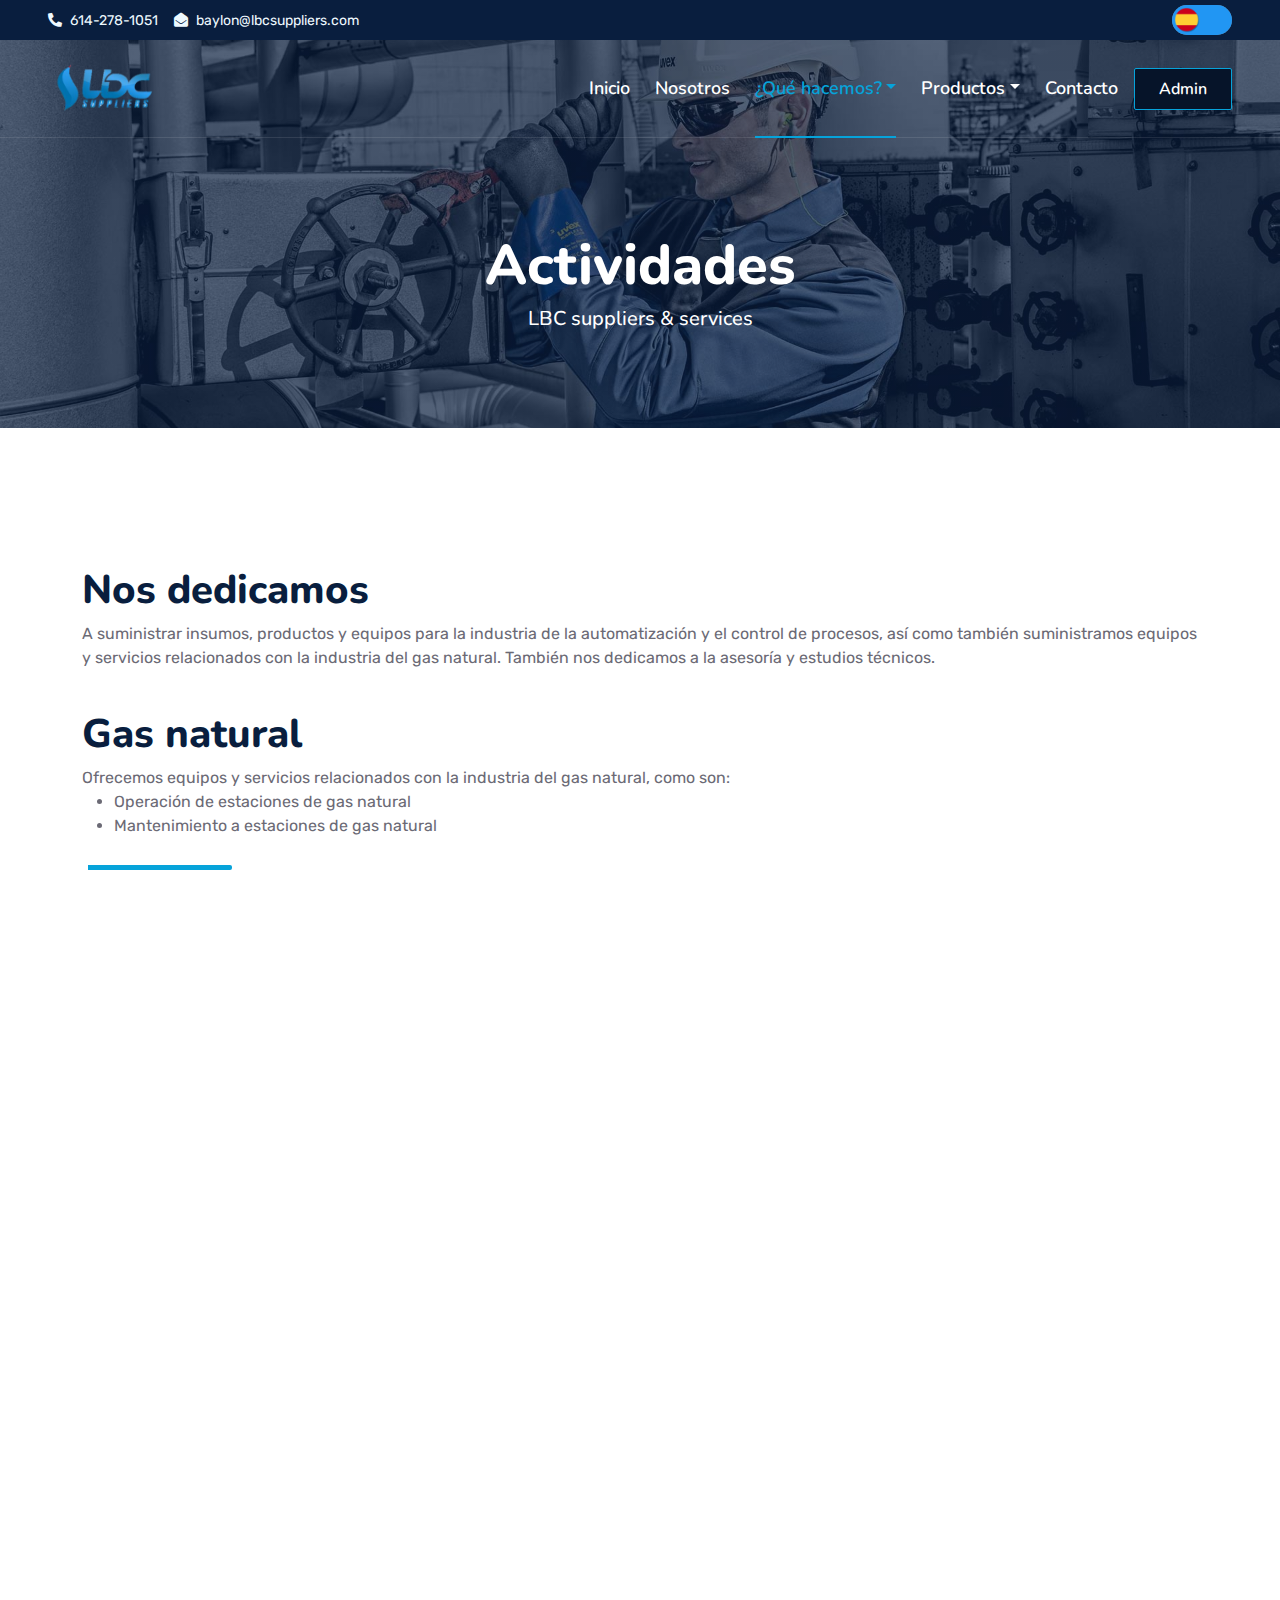
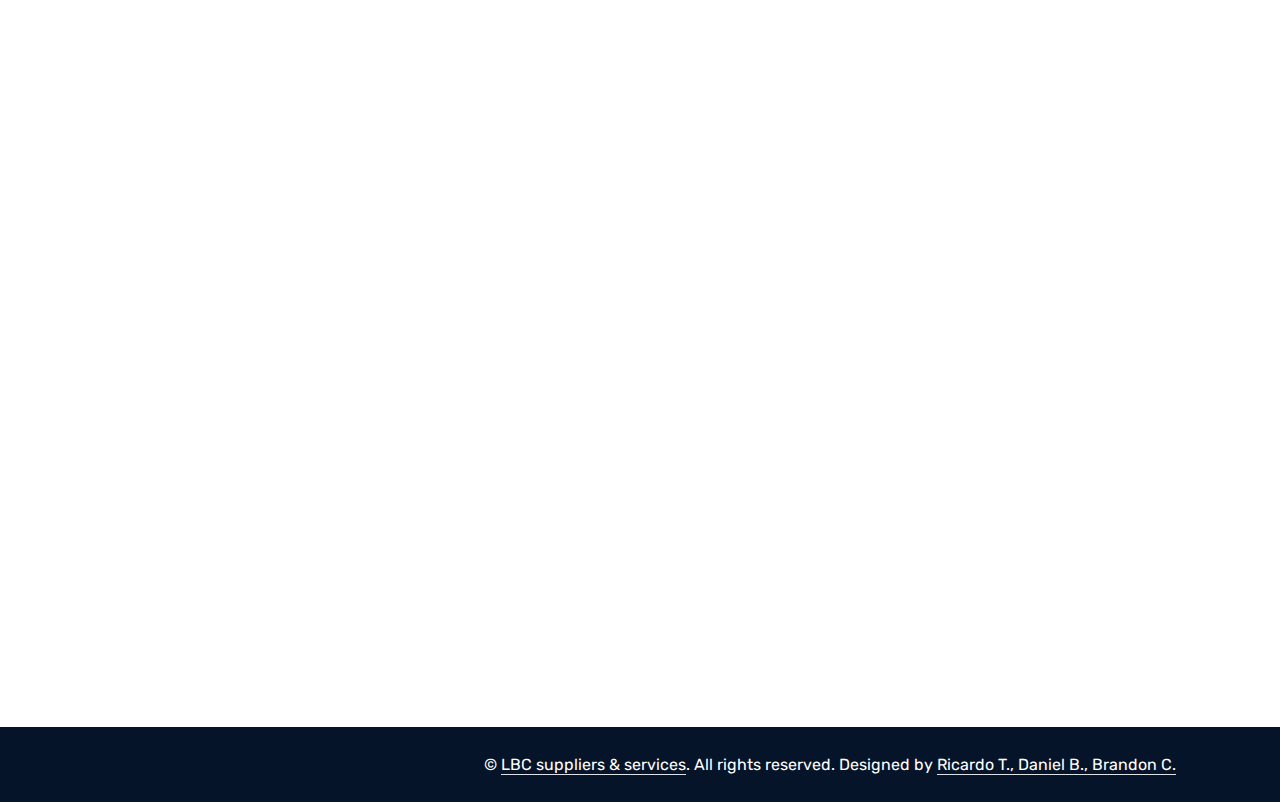
<file: Integradora_local/actividades.html>
<!DOCTYPE html>
<html lang="en">

<head>
    <meta charset="utf-8">
    <title>LBC Suppliers - Actividades </title>
    <meta content="width=device-width, initial-scale=1.0" name="viewport">
    <meta content="Free HTML Templates" name="keywords">
    <meta content="Free HTML Templates" name="description">

    <!-- Favicon -->
    <link href="img/Logo-icon.png" rel="icon">

    <!-- Google Web Fonts -->
    <link rel="preconnect" href="https://fonts.googleapis.com">
    <link rel="preconnect" href="https://fonts.gstatic.com" crossorigin>
    <link href="https://fonts.googleapis.com/css2?family=Nunito:wght@400;600;700;800&family=Rubik:wght@400;500;600;700&display=swap" rel="stylesheet">

    <!-- Icon Font Stylesheet -->
    <link href="https://cdnjs.cloudflare.com/ajax/libs/font-awesome/5.10.0/css/all.min.css" rel="stylesheet">
    <link href="https://cdn.jsdelivr.net/npm/bootstrap-icons@1.4.1/font/bootstrap-icons.css" rel="stylesheet">

    <!-- Libraries Stylesheet -->
    <link href="lib/owlcarousel/assets/owl.carousel.min.css" rel="stylesheet">
    <link href="lib/animate/animate.min.css" rel="stylesheet">

    <!-- Customized Bootstrap Stylesheet -->
    <link href="css/bootstrap.min.css" rel="stylesheet">

    <!-- Template Stylesheet -->
    <link href="css/style.css" rel="stylesheet">

    
</head>

<body>
    <!-- Spinner Start -->
    <div id="spinner" class="show bg-white position-fixed translate-middle w-100 vh-100 top-50 start-50 d-flex align-items-center justify-content-center">
        <div class="spinner"></div>
    </div>
    <!-- Spinner End -->


    <!-- Topbar Start -->
    <div class="container-fluid bg-dark px-5 d-none d-lg-block" style="height: 40px;">
        <div class="row gx-0">
            <div class="col-lg-8 text-center text-lg-start mb-2 mb-lg-0">
                <div class="d-inline-flex align-items-center" style="height: 40px;">
                    <small class="me-3 text-light"><i class="fa fa-phone-alt me-2"></i>614-278-1051</small>
                    <small class="text-light"><i class="fa fa-envelope-open me-2"></i>baylon@lbcsuppliers.com</small>
                </div>
            </div>
            <div class="col-lg-4 text-center text-lg-end">
                <div class="d-inline-flex align-items-center ms-auto" style="padding-top: 5px;">
                    <label class="toggle-switch">
                        <input type="checkbox">
                        <span class="slider"></span>
                    </label>
                </div>
            </div>
        </div>
    </div>
    <!-- Topbar End -->


     <!-- Navbar Start -->
     <div class="container-fluid position-relative p-0">
        <nav class="navbar navbar-expand-lg navbar-dark px-5 py-3 py-lg-0">
            <a href="index.html" class="navbar-brand p-0">
                <h1 class="m-0"></i><img src="img/logo-LBc.png" alt="Image" style="height: 55px; width: 120px;"></h1>
            </a>
            <button class="navbar-toggler" type="button" data-bs-toggle="collapse" data-bs-target="#navbarCollapse">
                <span class="fa fa-bars"></span>
            </button>
           <div class="collapse navbar-collapse" id="navbarCollapse">
                <div class="navbar-nav ms-auto py-0">
                    <a href="index.html" class="nav-item nav-link">Inicio</a>
                    <a href="nosotros.html" class="nav-item nav-link ">Nosotros</a>
                    <div class="nav-item dropdown">
                        <a href="actividades.html" class="nav-link dropdown-toggle active" data-bs-toggle="dropdown">¿Qué hacemos?</a>
                        <div class="dropdown-menu m-0">
                            <a href="actividades.html" class="dropdown-item active">Actividades</a>
                            <a href="servicios.html" class="dropdown-item">Servicios</a>
                            
                        </div>
                    </div>
                    <div class="nav-item dropdown">
                        <a href="productos.php" class="nav-link dropdown-toggle" data-bs-toggle="dropdown">Productos</a>
                        <div class="dropdown-menu m-0">
                            <a href="productos.php" class="dropdown-item">Catálogo</a>
                            <a href="solicitud.php" class="dropdown-item">Realizar cotización</a>
                            
                        </div>
                    </div>
                    <a href="contact.html" class="nav-item nav-link">Contacto</a>
                </div>
                <a href="admin/login.php" class="btn btn-primary py-2 px-4 ms-3" style="background-color: #061429; color: white;">Admin</a>
            </div>
        
        
        
        </nav>

        <div class="container-fluid bg-primary py-5 bg-header" style="margin-bottom: 90px;">
            <div class="row py-5">
                <div class="col-12 pt-lg-5 mt-lg-5 text-center">
                    <h1 class="display-4 text-white animated zoomIn">Actividades</h1>
                    <a href="" class="h5 text-white">LBC</a>
                    <a href="" class="h5 text-white">suppliers & services</a>
                </div>
            </div>
        </div>
    </div>
    <!-- Navbar End -->


    <!-- Full Screen Search Start -->
    <div class="modal fade" id="searchModal" tabindex="-1">
        <div class="modal-dialog modal-fullscreen">
            <div class="modal-content" style="background: rgba(9, 30, 62, .7);">
                <div class="modal-header border-0">
                    <button type="button" class="btn bg-white btn-close" data-bs-dismiss="modal" aria-label="Close"></button>
                </div>
                <div class="modal-body d-flex align-items-center justify-content-center">
                    <div class="input-group" style="max-width: 600px;">
                        <input type="text" class="form-control bg-transparent border-primary p-3" placeholder="Type search keyword">
                        <button class="btn btn-primary px-4"><i class="bi bi-search"></i></button>
                    </div>
                </div>
            </div>
        </div>
    </div>
    <!-- Full Screen Search End -->


    <div class="container-fluid py-5 wow fadeInUp" data-wow-delay="0.1s">
    <div class="container py-0">
        <div class="position-relative pb-3 mb-0 text-justify-center">
            <h1>Nos dedicamos</h1>
            <p class="mb-0">
                A suministrar insumos, productos y equipos para la industria de la automatización y el control de procesos, así como también suministramos equipos y servicios relacionados con la industria del gas natural. También nos dedicamos a la asesoría y estudios técnicos.
            </p>
            <br>
        </div>
        <div class="section-title position-relative pb-3 mb-0 text-justify-center">
            <h1>Gas natural</h1>
            <p class="mb-0">Ofrecemos equipos y servicios relacionados con la industria del gas natural, como son:</p>
            <ul>
                <li>Operación de estaciones de gas natural</li>
                <li>Mantenimiento a estaciones de gas natural</li>
            </ul>
        </div>
    </div>
</div>


    <style>
        /* Personalizar el color de fondo de los divs */
        .custom-bg-light {
            background-color: #f8f9fa;
        }
        .custom-bg-white {
            background-color: #ffffff;
        }

        /* Hacer que todos los divs tengan la misma altura y se expandan */
        .custom-height {
            height: 100%;
        }

        /* Centrar verticalmente el contenido de los divs */
        .center-contents {
            display: flex;
            flex-direction: column;
            justify-content: center;
        }
    </style>


    <!-- Pricing Plan Start -->
    <div class="container-fluid py-5 wow fadeInUp" data-wow-delay="0.1s">
        <div class="container py-0">
            <div class="row g-0">
                <div class="col-lg-4 wow slideInUp" data-wow-delay="0.6s">
                    <div class="bg-light rounded custom-height d-flex flex-column justify-content-center text-center">
                        <div class="border-bottom py-4 px-5 mb-4">
                            <h4 class="text-primary mb-1">Asesorías</h4>
                        </div>
                        <div class="p-5 pt-0">
                            <p class="mb-0">
                                <ul>
                                    <li style="text-align: left;"><strong>Asesoría técnica</strong> en diseño, construcción, operación y mantenimiento de instalaciones de aprovechamiento de gas.</li>
                                    <br>
                                    <li style="text-align: left;"><strong>Asesoría en desarrollo</strong> de sistemas HMI y de entrenamiento para operadores y supervisores.</li>
                                    <br>
                                    <li style="text-align: left;"><strong>Asesoría en la logística</strong> para la inspección interna de tuberías de aprovechamiento de gas natural con herramientas inteligentes y en el establecimiento de los planes de mantenimiento preventivo y correctivo.</li>
                                </ul>
                            </p>
                        </div>
                    </div>
                </div>
                <div class="col-lg-4 wow slideInUp" data-wow-delay="0.3s">
                    <div class="bg-white rounded shadow position-relative custom-height d-flex flex-column justify-content-center text-center">
                        <div class="border-bottom py-4 px-5 mb-4">
                            <h4 class="text-primary mb-1">Asesoría y estudios técnicos</h4>
                        </div>
                        <div class="p-4 pt-0">
                            <p class="mb-0">
                                <ul>
                                    <li style="text-align: center;"><strong>Evaluación</strong> de riesgos asociados a la integridad del gasoducto.</li>
                                    <br>
                                    <li style="text-align: center;"><strong>Evaluación</strong> de activos de sistema de transporte y distribución de gas natural.</li>
                                    <br>
                                    <div class="d-flex justify-content-center align-items-center">
                                        <img class="img-fluid rounded" src="img/actividades-img.jpg" alt="Actividades" style="max-width: 300px; max-height: 165px;">
                                    </div>
                                </ul>
                            </p>
                        </div>
                    </div>
                </div>
    
                <div class="col-lg-4 wow slideInUp" data-wow-delay="0.9s">
                    <div class="bg-light rounded custom-height d-flex flex-column justify-content-center text-center">
                        <div class="border-bottom py-4 px-5 mb-4">
                            <h4 class="text-primary mb-1">Estudios técnicos</h4>
                        </div>
                        <div class="p-4 pt-0">
                            <p class="mb-0">
                                <ul>
                                    <li style="text-align: left;"><strong>Asesoría en implementación</strong> de sistemas para gerenciamiento de la integridad de ductos.</li>
                                    <br>
                                    <li style="text-align: left;"><strong>Asesoría en implementación</strong> de sistemas de protección catódica en ductos de gas natural.</li>
                                    <br>
                                    <li style="text-align: left;"><strong>Asesoría en la estructuración y implementación</strong> de sistemas para plantación y control de mantenimiento apoyados en sistemas computarizados de gerenciamiento del mantenimiento (CMMS), como SAP, Proficy Suite y software de más reconocido valor a nivel internacional.</li>
                                </ul>
                            </p>
                        </div>
                    </div>
                </div>
            </div>
        </div>
    </div>
    <!-- Pricing Plan End -->

    <style>
        .invisible-text {
          color: transparent;
        }
      </style>


<div class="container-fluid py-5 wow fadeInUp" data-wow-delay="0.1s">
    <div class="container py-0">
        <div class="section-title text-center position-relative pb-3 mb-5 mx-auto" style="max-width: 600px;">
            <!-- You can add a title here if needed -->
        </div>
        <div class="row g-5 mb-5">
            <div class="col-lg-4">
                <div class="d-flex align-items-center wow fadeIn" data-wow-delay="0.1s">
                    <div class="bg-primary d-flex align-items-center justify-content-center rounded-circle" style="width: 60px; height: 60px;">
                        <i class="fa fa-phone-alt text-white fs-2"></i>
                    </div>
                    <div class="ps-4">
                        <h5 class="mb-2 fs-6">A tus servicios al</h5>
                        <h4 class="text-primary mb-0 fs-5"><a href="tel:+526142781051">+52 614-278-1051</a></h4>
                    </div>
                </div>
            </div>
            <div class="col-lg-4">
                <div class="d-flex align-items-center wow fadeIn" data-wow-delay="0.4s">
                    <div class="bg-primary d-flex align-items-center justify-content-center rounded-circle" style="width: 60px; height: 60px;">
                        <i class="fa fa-envelope-open text-white fs-2"></i>
                    </div>
                    <div class="ps-4">
                        <h5 class="mb-2 fs-6">Envíanos dudas a</h5>
                        <h4 class="text-primary mb-0 fs-5"><a href="mailto:ibaylon@ibcsuppliers.com">baylon@lbcsuppliers.com</a></h4>
                    </div>
                </div>
            </div>
            <div class="col-lg-4">
                <div class="d-flex align-items-center wow fadeIn" data-wow-delay="0.7s">
                    <div class="bg-primary d-flex align-items-center justify-content-center rounded-circle" style="width: 60px; height: 60px;">
                        <i class="fas fa-person-booth text-white fs-2"></i>
                    </div>
                    <div class="ps-4">
                        <h5 class="mb-2 fs-6">Su servidor</h5>
                        <h5 class="text-primary mb-0 fs-5">Luis Baylón Carrera</h5>
                    </div>
                </div>
            </div>
        </div>
    </div>
</div>

    <!-- Footer Start -->
    <div class="container-fluid bg-dark text-light mt-5 wow fadeInUp" data-wow-delay="0.1s">
        <div class="container">
            <div class="row gx-5">
                <div class="col-lg-4 col-md-6 footer-about">
                    <div class="d-flex flex-column align-items-center justify-content-center text-center h-100 bg-primary p-4">
                        <a href="index.html" class="navbar-brand">
                            <h1 class="m-0 text-white"><img src="img/logo-LBc.png" alt="Image" style="height: 120px; width: 200px;"><i></i></h1>
                        </a>
                        <br>
                        <p class="mt-3 mb-4">“Comprometidos con la seguridad, <br> la eficiencia y la calidad”</p>
                        <p>LBC suppliers & services S.A. de C.V.</p>
                       
                    </div>
                </div>
                <div class="col-lg-8 col-md-6">
                    <div class="row gx-5">
                        <div class="col-lg-4 col-md-12 pt-5 mb-5">
                            <div class="section-title section-title-sm position-relative pb-3 mb-4">
                                <h3 class="text-light mb-0">Seguimos en contacto</h3>
                            </div>
                            <div class="d-flex mb-2">
                                <i class="bi bi-geo-alt text-primary me-2"></i>
                                <p class="mb-0">Ave. Francisco Villa #7503
                                    Col. Panamericana
                                    Chihuahua, Chih. C.P. 31210</p>
                            </div>
                            <div class="d-flex mb-2">
                                <i class="bi bi-envelope-open text-primary me-2"></i>
                                <p class="mb-0"><a href="mailto:baylon@Ibcsuppliers.com">baylon@lbcsuppliers.com</a></p>
                            </div>
                            <div class="d-flex mb-2">
                                <i class="bi bi-telephone text-primary me-2"></i>
                                <p class="mb-0"><a href="tel:+526142781051">+52 614-278-1051</a></p>
                            </div>                            
                        </div>
                        <div class="col-lg-4 col-md-12 pt-0 pt-lg-5 mb-5">
                            <div class="section-title section-title-sm position-relative pb-3 mb-4">
                                <h3 class="text-light mb-0">Links</h3>
                            </div>
                            <div class="link-animated d-flex flex-column justify-content-start">
                                <a class="text-light mb-2" href="index.html"><i class="bi bi-arrow-right text-primary me-2"></i>Inicio</a>
                                <a class="text-light mb-2" href="nosotros.html"><i class="bi bi-arrow-right text-primary me-2"></i>Nosotros</a>
                                <a class="text-light mb-2" href="actividades.html"><i class="bi bi-arrow-right text-primary me-2"></i>¿Qué hacemos?</a>
                                <a class="text-light mb-2" href="productos.php"><i class="bi bi-arrow-right text-primary me-2"></i>Productos</a>
                                <a class="text-light" href="contact.html"><i class="bi bi-arrow-right text-primary me-2"></i>Contacto</a>
                            </div>
                        </div>
                        <div class="col-lg-4 col-md-12 pt-0 pt-lg-5 mb-5">
                            <div class="section-title section-title-sm position-relative pb-3 mb-4">
                                <h3 class="text-light mb-0">Distribuidores</h3>
                            </div>
                            <div class="link-animated d-flex flex-column justify-content-start">
                                <a class="text-light mb-2" href="https://www.eagleresearchcorp.com/"><i class="bi bi-arrow-right text-primary me-2"></i>Eagle research corporation</a>
                                <a class="text-light mb-2" href="https://www.sick.com/mx/es/"><i class="bi bi-arrow-right text-primary me-2"></i>SICK | Sensor intelligence</a>
                                <a class="text-light" href="https://www.ge.com/digital/"><i class="bi bi-arrow-right text-primary me-2"></i>GE Intelligent platforms</a>
                            </div>
                        </div>
                    </div>
                </div>
            </div>
        </div>
    </div>
    <div class="container-fluid text-white" style="background: #061429;">
        <div class="container text-center">
            <div class="row justify-content-end">
                <div class="col-lg-8 col-md-6">
                    <div class="d-flex align-items-center justify-content-center" style="height: 75px;">
                        <p class="mb-0">&copy; <a class="text-white border-bottom" href="#">LBC suppliers & services</a>. All rights reserved. 
						
						<!--/*** This template is free as long as you keep the footer author’s credit link/attribution link/backlink. If you'd like to use the template without the footer author’s credit link/attribution link/backlink, you can purchase the Credit Removal License from "https://htmlcodex.com/credit-removal". Thank you for your support. ***/-->
						Designed by <a class="text-white border-bottom" href="team.html">Ricardo T., Daniel B., Brandon C.</a></p>
                    </div>
                </div>
            </div>
        </div>
    </div>
    <!-- Footer End -->
    
<!--Estilo y funcionamiento del interruptor Ingles/Español-->

<style>
    /* Estilos básicos del interruptor */
    .toggle-switch {
      position: relative;
      display: inline-block;
      width: 60px;
      height: 30px;
      border-radius: 15px;
      background-color: gray;
    }

    /* Estilos del círculo deslizante */
    .toggle-switch input[type="checkbox"] {
      opacity: 0;
      width: 0;
      height: 0;
    }

    /* Estilos del círculo deslizante */
    .toggle-switch input[type="checkbox"] + .slider {
      position: absolute;
      cursor: pointer;
      top: 0;
      left: 0;
      right: 0;
      bottom: 0;
      background-color: #2196F3;
      border-radius: 15px;
      transition: .4s;
    }

    /* Estilo del círculo deslizante en el estado encendido */
    .toggle-switch input[type="checkbox"]:checked + .slider {
      background-color: #2196F3;
    }

    /* Estilos de las imágenes */
    .toggle-switch .slider:before {
      position: absolute;
      content: "";
      height: 26px;
      width: 26px;
      left: 2px;
      bottom: 2px;
      background-image: url('img/icono-esp.png');
      background-size: cover;
      border-radius: 50%;
      transition: .4s;
    }

    /* Estilo de la imagen en el estado encendido */
    .toggle-switch input[type="checkbox"]:checked + .slider:before {
      background-image: url('img/icono-ing.png');
    }
  </style>

  <script>
    // Ejemplo de código JavaScript para cambiar entre idiomas
    const toggleSwitch = document.querySelector('input[type="checkbox"]');
    toggleSwitch.addEventListener('change', () => {
      if (toggleSwitch.checked) {
        // Cambiar a la página de inglés
        window.location.href = 'LBC SUPPLIERS (Integradora) -INGLES-/actividades.html';
      } else {
        // Cambiar a la página de español
        window.location.href = 'LBC SUPPLIERS (Integradora) -INGLES-/actividades.html';
        
    }
    });
  </script>


    <!-- Back to Top -->
    <a href="#" class="btn btn-lg btn-primary btn-lg-square rounded back-to-top"><i class="bi bi-arrow-up"></i></a>

    


    <!-- JavaScript Libraries -->
    <script src="https://code.jquery.com/jquery-3.4.1.min.js"></script>
    <script src="https://cdn.jsdelivr.net/npm/bootstrap@5.0.0/dist/js/bootstrap.bundle.min.js"></script>
    <script src="lib/wow/wow.min.js"></script>
    <script src="lib/easing/easing.min.js"></script>
    <script src="lib/waypoints/waypoints.min.js"></script>
    <script src="lib/counterup/counterup.min.js"></script>
    <script src="lib/owlcarousel/owl.carousel.min.js"></script>

    <!-- Template Javascript -->
    <script src="js/main.js"></script>
</body>

</html>
</file>
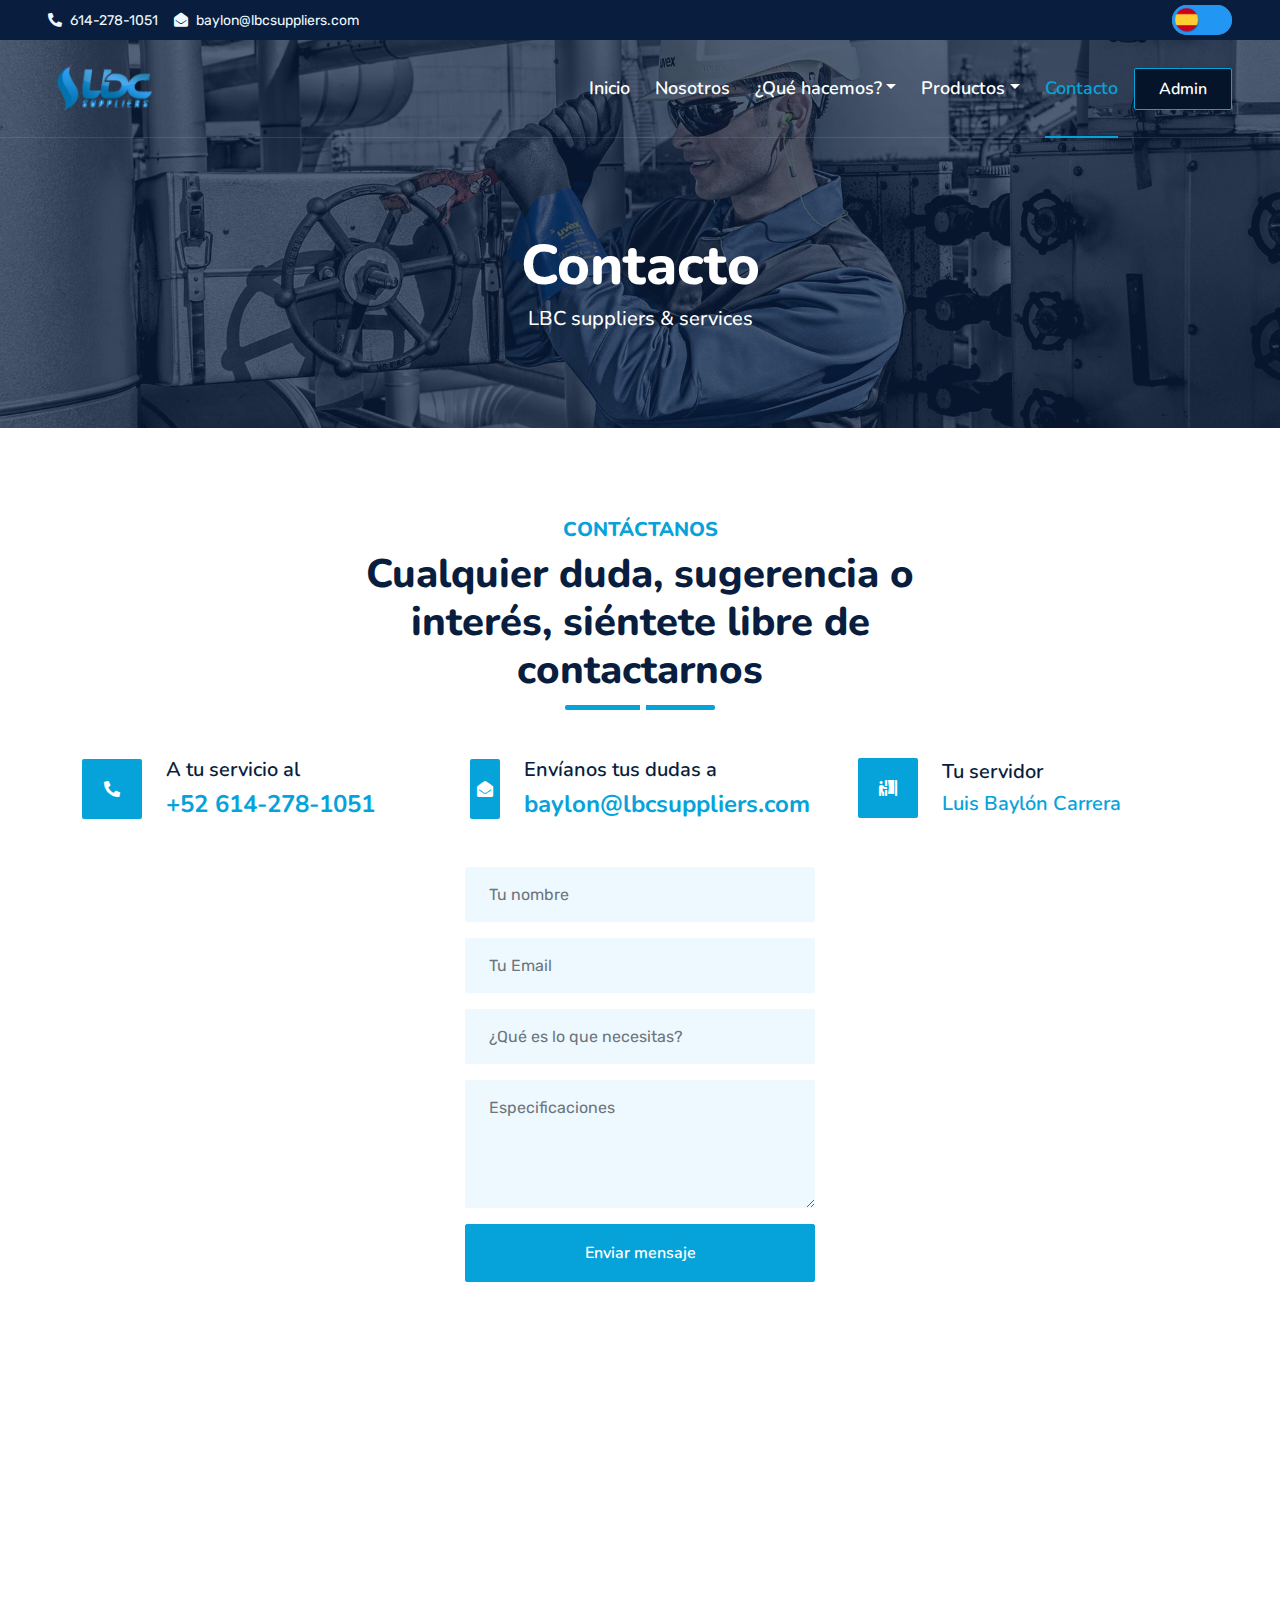
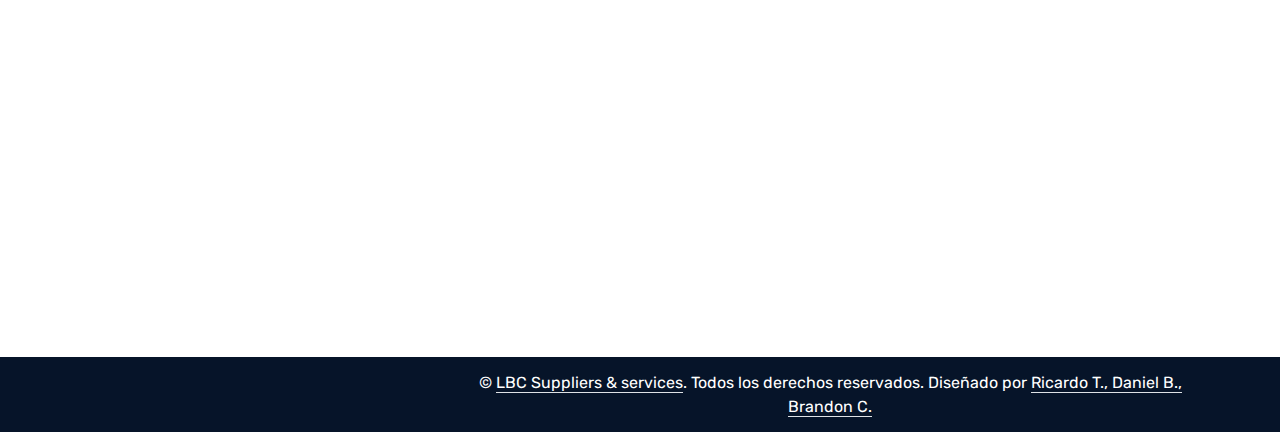
<file: Integradora_local/contact.html>
<!DOCTYPE html>
<html lang="en">

<head>
    <meta charset="utf-8">
    <title>LBC Suppliers - Contacto</title>
    <meta content="width=device-width, initial-scale=1.0" name="viewport">
    <meta content="Free HTML Templates" name="keywords">
    <meta content="Free HTML Templates" name="description">

    <!-- Favicon -->
    <link href="img/Logo-icon.png" rel="icon">

    <!-- Google Web Fonts -->
    <link rel="preconnect" href="https://fonts.googleapis.com">
    <link rel="preconnect" href="https://fonts.gstatic.com" crossorigin>
    <link href="https://fonts.googleapis.com/css2?family=Nunito:wght@400;600;700;800&family=Rubik:wght@400;500;600;700&display=swap" rel="stylesheet">

    <!-- Icon Font Stylesheet -->
    <link href="https://cdnjs.cloudflare.com/ajax/libs/font-awesome/5.10.0/css/all.min.css" rel="stylesheet">
    <link href="https://cdn.jsdelivr.net/npm/bootstrap-icons@1.4.1/font/bootstrap-icons.css" rel="stylesheet">

    <!-- Libraries Stylesheet -->
    <link href="lib/owlcarousel/assets/owl.carousel.min.css" rel="stylesheet">
    <link href="lib/animate/animate.min.css" rel="stylesheet">

    <!-- Customized Bootstrap Stylesheet -->
    <link href="css/bootstrap.min.css" rel="stylesheet">

    <!-- Template Stylesheet -->
    <link href="css/style.css" rel="stylesheet">
</head>

<body>
    <!-- Spinner Start -->
    <div id="spinner" class="show bg-white position-fixed translate-middle w-100 vh-100 top-50 start-50 d-flex align-items-center justify-content-center">
        <div class="spinner"></div>
    </div>
    <!-- Spinner End -->


    <!-- Topbar Start -->
    <div class="container-fluid bg-dark px-5 d-none d-lg-block" style="height: 40px;">
        <div class="row gx-0">
            <div class="col-lg-8 text-center text-lg-start mb-2 mb-lg-0">
                <div class="d-inline-flex align-items-center" style="height: 40px;">
                    <small class="me-3 text-light"><i class="fa fa-phone-alt me-2"></i>614-278-1051</small>
                    <small class="text-light"><i class="fa fa-envelope-open me-2"></i>baylon@lbcsuppliers.com</small>
                </div>
            </div>
            <div class="col-lg-4 text-center text-lg-end">
                <div class="d-inline-flex align-items-center ms-auto" style="padding-top: 5px;">
                    <label class="toggle-switch">
                        <input type="checkbox">
                        <span class="slider"></span>
                    </label>
                </div>
            </div>
        </div>
    </div>
    <!-- Topbar End -->


    <!-- Navbar Start -->
    <div class="container-fluid position-relative p-0">
        <nav class="navbar navbar-expand-lg navbar-dark px-5 py-3 py-lg-0">
            <a href="index.html" class="navbar-brand p-0">
                <h1 class="m-0"><img src="img/logo-LBc.png" alt="Image" style="height: 55px; width: 120px;"></h1>
            </a>
            <button class="navbar-toggler" type="button" data-bs-toggle="collapse" data-bs-target="#navbarCollapse">
                <span class="fa fa-bars"></span>
            </button>
            <div class="collapse navbar-collapse" id="navbarCollapse">
                <div class="navbar-nav ms-auto py-0">
                    <a href="index.html" class="nav-item nav-link">Inicio</a>
                    <a href="nosotros.html" class="nav-item nav-link">Nosotros</a>
                    <div class="nav-item dropdown">
                        <a href="actividades.html" class="nav-link dropdown-toggle" data-bs-toggle="dropdown">¿Qué hacemos?</a>
                        <div class="dropdown-menu m-0">
                            <a href="actividades.html" class="dropdown-item">Actividades</a>
                            <a href="servicios.html" class="dropdown-item">Servicios</a>
                        </div>
                    </div>
                    <div class="nav-item dropdown">
                        <a href="productos.php" class="nav-link dropdown-toggle" data-bs-toggle="dropdown">Productos</a>
                        <div class="dropdown-menu m-0">
                            <a href="productos.php" class="dropdown-item">Catálogo</a>
                            <a href="solicitud.php" class="dropdown-item">Realizar cotización</a>
                        </div>
                    </div>
                    <a href="contact.html" class="nav-item nav-link active">Contacto</a>
                </div>
                <a href="admin/login.php" class="btn btn-primary py-2 px-4 ms-3" style="background-color: #061429; color: white;">Admin</a>
            </div>
        </nav>

        <div class="container-fluid bg-primary py-5 bg-header" style="margin-bottom: 90px;">
            <div class="row py-5">
                <div class="col-12 pt-lg-5 mt-lg-5 text-center">
                    <h1 class="display-4 text-white animated zoomIn">Contacto</h1>
                    <a href="" class="h5 text-white">LBC</a>
                    <a href="" class="h5 text-white">suppliers & services</a>
                </div>
            </div>
        </div>
    </div>
    <!-- Navbar End -->


    <!-- Full Screen Search Start -->
    <div class="modal fade" id="searchModal" tabindex="-1">
        <div class="modal-dialog modal-fullscreen">
            <div class="modal-content" style="background: rgba(9, 30, 62, .7);">
                <div class="modal-header border-0">
                    <button type="button" class="btn bg-white btn-close" data-bs-dismiss="modal" aria-label="Close"></button>
                </div>
                <div class="modal-body d-flex align-items-center justify-content-center">
                    <div class="input-group" style="max-width: 600px;">
                        <input type="text" class="form-control bg-transparent border-primary p-3" placeholder="Type search keyword">
                        <button class="btn btn-primary px-4"><i class="bi bi-search"></i></button>
                    </div>
                </div>
            </div>
        </div>
    </div>
    <!-- Full Screen Search End -->


    <!-- Contact Start -->
    <div class="container-fluid wow fadeInUp" data-wow-delay="0.1s">
        <div class="container">
            <div class="section-title text-center position-relative pb-3 mb-5 mx-auto" style="max-width: 600px;">
                <h5 class="fw-bold text-primary text-uppercase">Contáctanos</h5>
                <h1 class="mb-0">Cualquier duda, sugerencia o interés, siéntete libre de contactarnos</h1>
            </div>
            <div class="row g-5 mb-5">
                <div class="col-lg-4">
                    <div class="d-flex align-items-center wow fadeIn" data-wow-delay="0.1s">
                        <div class="bg-primary d-flex align-items-center justify-content-center rounded" style="width: 60px; height: 60px;">
                            <i class="fa fa-phone-alt text-white"></i>
                        </div>
                        <div class="ps-4">
                            <h5 class="mb-2">A tu servicio al</h5>
                            <h4 class="text-primary mb-0"><a href="tel:+526142781051">+52 614-278-1051</a></h4>
                        </div>
                    </div>
                </div>
                <div class="col-lg-4">
                    <div class="d-flex align-items-center wow fadeIn" data-wow-delay="0.4s">
                        <div class="bg-primary d-flex align-items-center justify-content-center rounded" style="width: 60px; height: 60px;">
                            <i class="fa fa-envelope-open text-white"></i>
                        </div>
                        <div class="ps-4">
                            <h5 class="mb-2">Envíanos tus dudas a</h5>
                            <h4 class="text-primary mb-0"><a href="mailto:baylon@lbcsuppliers.com">baylon@lbcsuppliers.com</a></h4>
                        </div>
                    </div>
                </div>
                <div class="col-lg-4">
                    <div class="d-flex align-items-center wow fadeIn" data-wow-delay="0.7s">
                        <div class="bg-primary d-flex align-items-center justify-content-center rounded" style="width: 60px; height: 60px;">
                            <i class="fas fa-person-booth text-white"></i>
                        </div>
                        <div class="ps-4">
                            <h5 class="mb-2">Tu servidor</h5>
                            <h5 class="text-primary mb-0">Luis Baylón Carrera</h5>
                        </div>
                    </div>
                </div>
            </div>

            <!-- Formulario para contacto -->
            <div class="row g-5 justify-content-center align-items-center">
                <div class="col-lg-6 wow slideInUp" data-wow-delay="0.3s">
                    <form action="https://formspree.io/f/mqkvaoav" method="post" class="text-center">
                        <div class="row g-3 justify-content-center">
                            <div class="col-md-8">
                                <input type="text" class="form-control border-0 bg-light px-4" placeholder="Tu nombre" style="height: 55px;" name="name" id="name">
                            </div>
                            <div class="col-md-8">
                                <input type="email" class="form-control border-0 bg-light px-4" placeholder="Tu Email" style="height: 55px;" name="email" id="email">
                            </div>
                            <div class="col-8">
                                <input type="text" class="form-control border-0 bg-light px-4" placeholder="¿Qué es lo que necesitas?" style="height: 55px;" name="message" id="message">
                            </div>
                            <div class="col-8">
                                <textarea class="form-control border-0 bg-light px-4 py-3" rows="4" placeholder="Especificaciones" name="message" id="message"></textarea>
                            </div>
                            <div class="col-8">
                                <button class="btn btn-primary w-100 py-3" type="submit">Enviar mensaje</button>
                            </div>
                        </div>
                    </form>
                </div>
            </div>
        </div>
    </div>
    <!-- Contact End -->


    <!-- Vendor Start -->
    <div class="container-fluid py-5 wow fadeInUp" data-wow-delay="0.1s">
        <div class="container py-5 mb-5">
            <div class="bg-white">
                <div class="owl-carousel vendor-carousel">
                    <img src="img/marca1.png" alt="">
                    <img src="img/marca2.png" alt="">
                    <img src="img/marca3.png" alt="">
                </div>
            </div>
        </div>
    </div>
    <!-- Vendor End -->


    <!-- Footer Start -->
    <div class="container-fluid bg-dark text-light mt-10 wow fadeInUp" data-wow-delay="0.1s">
        <div class="container">
            <div class="row gx-5">
                <div class="col-lg-4 col-md-12 footer-about">
                    <div class="d-flex flex-column align-items-center justify-content-center text-center h-100 bg-primary p-4">
                        <a href="index.html" class="navbar-brand">
                            <h1 class="m-0 text-white"><img src="img/logo-LBc.png" alt="Image" style="height: 120px; width: 200px;"></h1>
                        </a>
                        <br>
                        <p class="mt-3 mb-4">“Comprometidos con la seguridad, la eficiencia y la calidad”</p>
                        <p>LBC suppliers & services S.A. de C.V.</p>
                    </div>
                </div>
                <div class="col-lg-8 col-md-6">
                    <div class="row gx-5">
                        <div class="col-lg-4 col-md-12 pt-5 mb-5">
                            <div class="section-title section-title-sm position-relative pb-3 mb-4">
                                <h3 class="text-light mb-0">Seguimos en contacto</h3>
                            </div>
                            <div class="d-flex mb-2">
                                <i class="bi bi-geo-alt text-primary me-2"></i>
                                <p class="mb-0">Ave. Francisco Villa #7503
                                    Col. Panamericana
                                    Chihuahua, Chih. C.P. 31210</p>
                            </div>
                            <div class="d-flex mb-2">
                                <i class="bi bi-envelope-open text-primary me-2"></i>
                                <p class="mb-0"><a href="mailto:baylon@lbcsuppliers.com">baylon@lbcsuppliers.com</a></p>
                            </div>
                            <div class="d-flex mb-2">
                                <i class="bi bi-telephone text-primary me-2"></i>
                                <p class="mb-0"><a href="tel:+526142781051">+52 614-278-1051</a></p>
                            </div>
                        </div>
                        <div class="col-lg-4 col-md-12 pt-0 pt-lg-5 mb-5">
                            <div class="section-title section-title-sm position-relative pb-3 mb-4">
                                <h3 class="text-light mb-0">Links</h3>
                            </div>
                            <div class="link-animated d-flex flex-column justify-content-start">
                                <a class="text-light mb-2" href="index.html"><i class="bi bi-arrow-right text-primary me-2"></i>Inicio</a>
                                <a class="text-light mb-2" href="nosotros.html"><i class="bi bi-arrow-right text-primary me-2"></i>Nosotros</a>
                                <a class="text-light mb-2" href="actividades.html"><i class="bi bi-arrow-right text-primary me-2"></i>¿Qué hacemos?</a>
                                <a class="text-light mb-2" href="productos.php"><i class="bi bi-arrow-right text-primary me-2"></i>Productos</a>
                                <a class="text-light" href="contact.html"><i class="bi bi-arrow-right text-primary me-2"></i>Contacto</a>
                            </div>
                        </div>
                        <div class="col-lg-4 col-md-12 pt-0 pt-lg-5 mb-5">
                            <div class="section-title section-title-sm position-relative pb-3 mb-4">
                                <h3 class="text-light mb-0">Distribuidores</h3>
                            </div>
                            <div class="link-animated d-flex flex-column justify-content-start">
                                <a class="text-light mb-2" href="https://www.eagleresearchcorp.com/"><i class="bi bi-arrow-right text-primary me-2"></i>Eagle research corporation</a>
                                <a class="text-light mb-2" href="https://www.sick.com/mx/es/"><i class="bi bi-arrow-right text-primary me-2"></i>SICK | Sensor intelligence</a>
                                <a class="text-light" href="https://www.ge.com/digital/"><i class="bi bi-arrow-right text-primary me-2"></i>GE Intelligent platforms</a>
                            </div>
                        </div>
                    </div>
                </div>
            </div>
        </div>
    </div>
    <div class="container-fluid text-white" style="background: #061429;">
        <div class="container text-center">
            <div class="row justify-content-end">
                <div class="col-lg-8 col-md-6">
                    <div class="d-flex align-items-center justify-content-center" style="height: 75px;">
                        <p class="mb-0">&copy; <a class="text-white border-bottom" href="#">LBC Suppliers & services</a>. Todos los derechos reservados. 
						
						<!--/*** This template is free as long as you keep the footer author’s credit link/attribution link/backlink. If you'd like to use the template without the footer author’s credit link/attribution link/backlink, you can purchase the Credit Removal License from "https://htmlcodex.com/credit-removal". Thank you for your support. ***/-->
						Diseñado por <a class="text-white border-bottom" href="team.html">Ricardo T., Daniel B., Brandon C.</a></p>
                    </div>
                </div>
            </div>
        </div>
    </div>
    <!-- Footer End -->

      <!-- Estilo y funcionamiento del interruptor Ingles/Español -->

      <style>
        /* Estilos básicos del interruptor */
        .toggle-switch {
          position: relative;
          display: inline-block;
          width: 60px;
          height: 30px;
          border-radius: 15px;
          background-color: gray;
        }
    
        /* Estilos del círculo deslizante */
        .toggle-switch input[type="checkbox"] {
          opacity: 0;
          width: 0;
          height: 0;
        }
    
        /* Estilos del círculo deslizante */
        .toggle-switch input[type="checkbox"] + .slider {
          position: absolute;
          cursor: pointer;
          top: 0;
          left: 0;
          right: 0;
          bottom: 0;
          background-color: #2196F3;
          border-radius: 15px;
          transition: .4s;
        }
    
        /* Estilo del círculo deslizante en el estado encendido */
        .toggle-switch input[type="checkbox"]:checked + .slider {
          background-color: #2196F3;
        }
    
        /* Estilos de las imágenes */
        .toggle-switch .slider:before {
          position: absolute;
          content: "";
          height: 26px;
          width: 26px;
          left: 2px;
          bottom: 2px;
          background-image: url('img/icono-esp.png');
          background-size: cover;
          border-radius: 50%;
          transition: .4s;
        }
    
        /* Estilo de la imagen en el estado encendido */
        .toggle-switch input[type="checkbox"]:checked + .slider:before {
          background-image: url('img/icono-ing.png');
        }
      </style>
    
      <script>
        // Ejemplo de código JavaScript para cambiar entre idiomas
        const toggleSwitch = document.querySelector('input[type="checkbox"]');
        toggleSwitch.addEventListener('change', () => {
          if (toggleSwitch.checked) {
            // Cambiar a la página de inglés
            window.location.href = 'LBC SUPPLIERS (Integradora) -INGLES-/contact.html';
          } else {
            // Cambiar a la página de español
            window.location.href = 'LBC SUPPLIERS (Integradora) -INGLES-/index.html';
          }
        });
      </script>

    <!-- Back to Top -->
    <a href="#" class="btn btn-lg btn-primary btn-lg-square rounded back-to-top"><i class="bi bi-arrow-up"></i></a>


    <!-- JavaScript Libraries -->
    <script src="https://code.jquery.com/jquery-3.4.1.min.js"></script>
    <script src="https://cdn.jsdelivr.net/npm/bootstrap@5.0.0/dist/js/bootstrap.bundle.min.js"></script>
    <script src="lib/wow/wow.min.js"></script>
    <script src="lib/easing/easing.min.js"></script>
    <script src="lib/waypoints/waypoints.min.js"></script>
    <script src="lib/counterup/counterup.min.js"></script>
    <script src="lib/owlcarousel/owl.carousel.min.js"></script>

    <!-- Template Javascript -->
    <script src="js/main.js"></script>
</body>

</html>
</file>
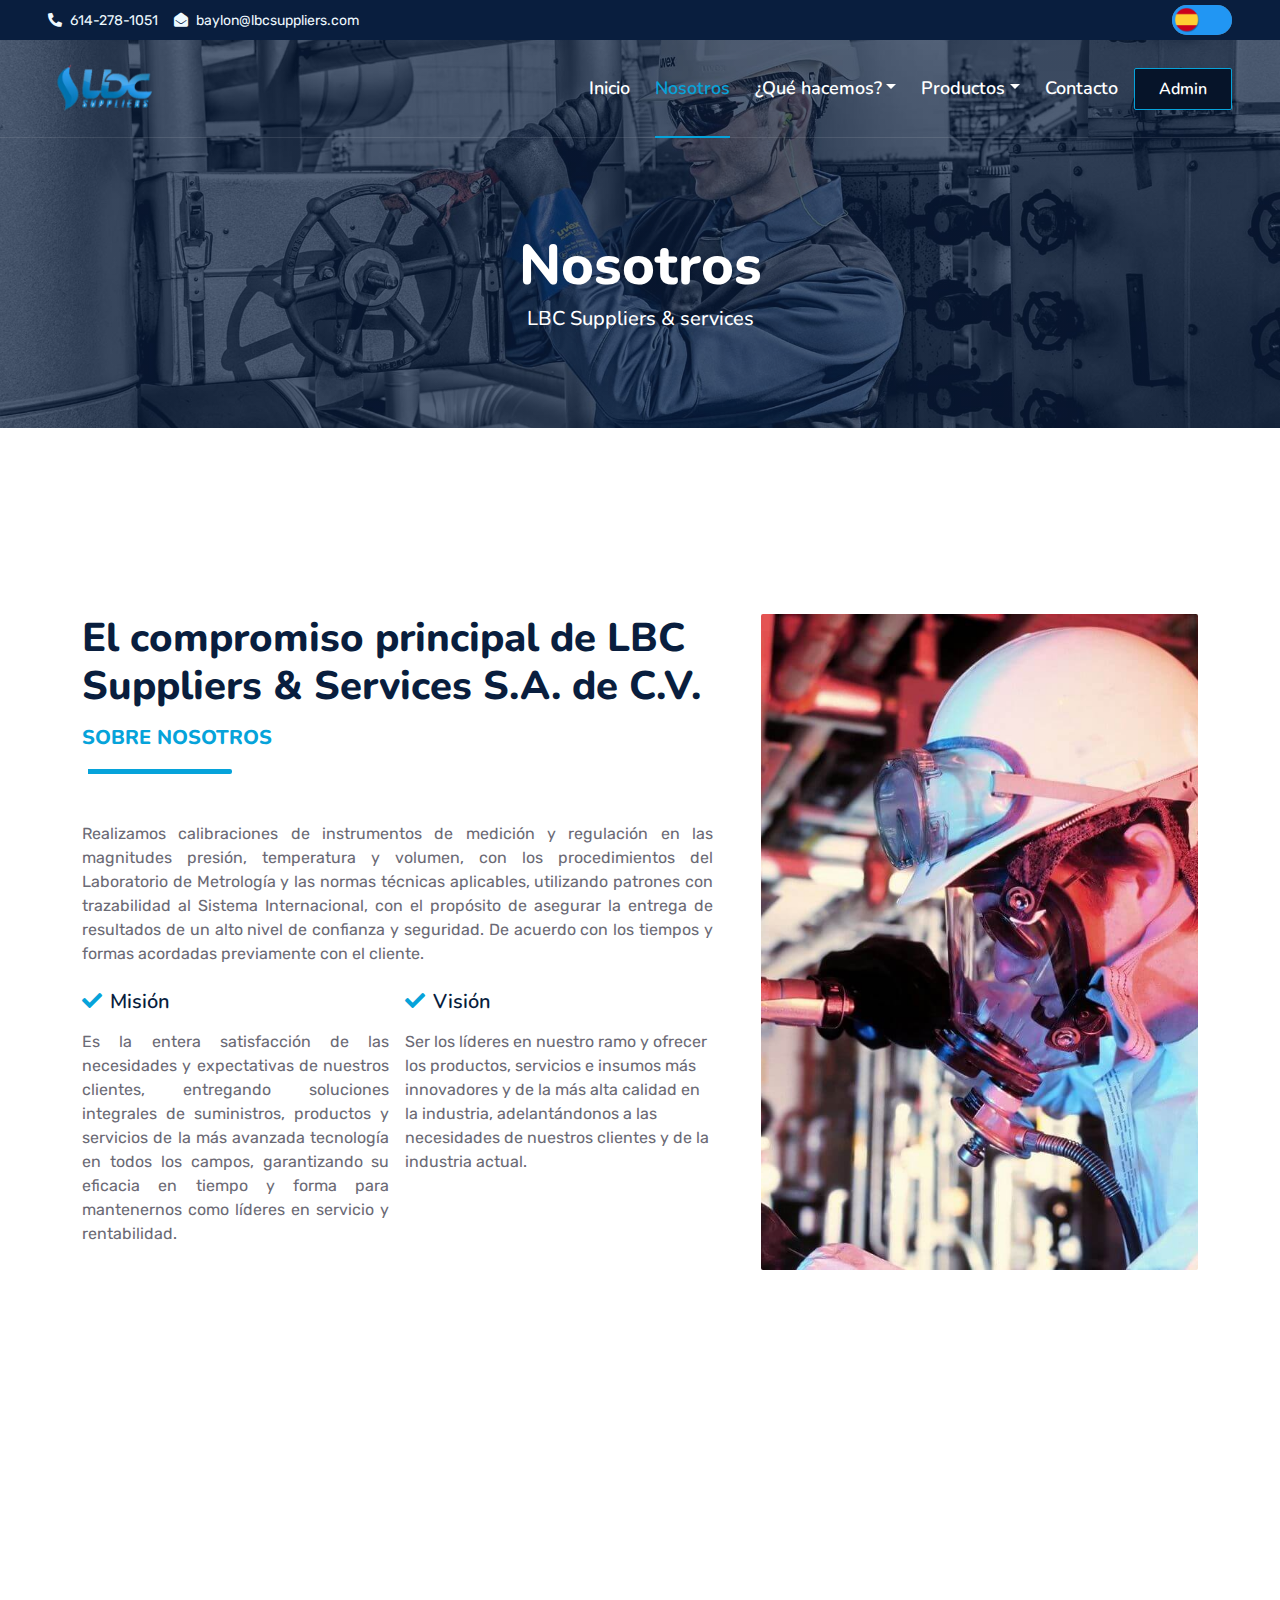
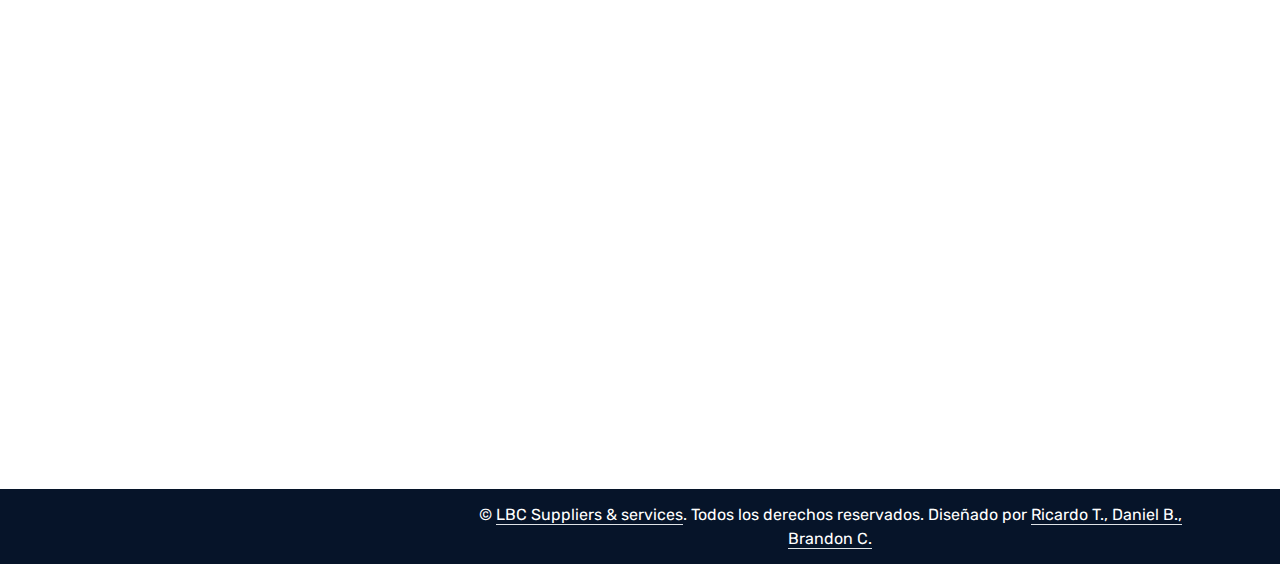
<file: Integradora_local/nosotros.html>
<!DOCTYPE html>
<html lang="en">

<head>
    <meta charset="utf-8">
    <title>LBC Suppliers - Nosotros</title>
    <meta content="width=device-width, initial-scale=1.0" name="viewport">
    <meta content="Free HTML Templates" name="keywords">
    <meta content="Free HTML Templates" name="description">

    <!-- Favicon -->
    <link href="img/Logo-icon.png" rel="icon">

    <!-- Google Web Fonts -->
    <link rel="preconnect" href="https://fonts.googleapis.com">
    <link rel="preconnect" href="https://fonts.gstatic.com" crossorigin>
    <link href="https://fonts.googleapis.com/css2?family=Nunito:wght@400;600;700;800&family=Rubik:wght@400;500;600;700&display=swap" rel="stylesheet">

    <!-- Icon Font Stylesheet -->
    <link href="https://cdnjs.cloudflare.com/ajax/libs/font-awesome/5.10.0/css/all.min.css" rel="stylesheet">
    <link href="https://cdn.jsdelivr.net/npm/bootstrap-icons@1.4.1/font/bootstrap-icons.css" rel="stylesheet">

    <!-- Libraries Stylesheet -->
    <link href="lib/owlcarousel/assets/owl.carousel.min.css" rel="stylesheet">
    <link href="lib/animate/animate.min.css" rel="stylesheet">

    <!-- Customized Bootstrap Stylesheet -->
    <link href="css/bootstrap.min.css" rel="stylesheet">

    <!-- Template Stylesheet -->
    <link href="css/style.css" rel="stylesheet">
</head>

<body>
    <!-- Spinner Start -->
    <div id="spinner" class="show bg-white position-fixed translate-middle w-100 vh-100 top-50 start-50 d-flex align-items-center justify-content-center">
        <div class="spinner"></div>
    </div>
    <!-- Spinner End -->

    <!-- Topbar Start -->
    <div class="container-fluid bg-dark px-5 d-none d-lg-block" style="height: 40px;">
        <div class="row gx-0">
            <div class="col-lg-8 text-center text-lg-start mb-2 mb-lg-0">
                <div class="d-inline-flex align-items-center" style="height: 40px;">
                    <small class="me-3 text-light"><i class="fa fa-phone-alt me-2"></i>614-278-1051</small>
                    <small class="text-light"><i class="fa fa-envelope-open me-2"></i>baylon@lbcsuppliers.com</small>
                </div>
            </div>
            <div class="col-lg-4 text-center text-lg-end">
                <div class="d-inline-flex align-items-center ms-auto" style="padding-top: 5px;">
                    <label class="toggle-switch">
                        <input type="checkbox">
                        <span class="slider"></span>
                    </label>
                </div>
            </div>
        </div>
    </div>
    <!-- Topbar End -->

    <!-- Navbar Start -->
    <div class="container-fluid position-relative p-0">
        <nav class="navbar navbar-expand-lg navbar-dark px-5 py-3 py-lg-0">
            <a href="index.html" class="navbar-brand p-0">
                <h1 class="m-0"></i><img src="img/logo-LBc.png" alt="Image" style="height: 55px; width: 120px;"></h1>
            </a>
            <button class="navbar-toggler" type="button" data-bs-toggle="collapse" data-bs-target="#navbarCollapse">
                <span class="fa fa-bars"></span>
            </button>
            <div class="collapse navbar-collapse" id="navbarCollapse">
                <div class="navbar-nav ms-auto py-0">
                    <a href="index.html" class="nav-item nav-link">Inicio</a>
                    <a href="nosotros.html" class="nav-item nav-link active">Nosotros</a>
                    <div class="nav-item dropdown">
                        <a href="actividades.html" class="nav-link dropdown-toggle" data-bs-toggle="dropdown">¿Qué hacemos?</a>
                        <div class="dropdown-menu m-0">
                            <a href="actividades.html" class="dropdown-item">Actividades</a>
                            <a href="servicios.html" class="dropdown-item">Servicios</a>
                        </div>
                    </div>
                    <div class="nav-item dropdown">
                        <a href="productos.php" class="nav-link dropdown-toggle" data-bs-toggle="dropdown">Productos</a>
                        <div class="dropdown-menu m-0">
                            <a href="productos.php" class="dropdown-item">Catálogo</a>
                            <a href="solicitud.php" class="dropdown-item">Realizar cotización</a>
                        </div>
                    </div>
                    <a href="contact.html" class="nav-item nav-link">Contacto</a>
                </div>
                <a href="admin/login.php" class="btn btn-primary py-2 px-4 ms-3" style="background-color: #061429; color: white;">Admin</a>
            </div>
        </nav>

        <div class="container-fluid bg-primary py-5 bg-header" style="margin-bottom: 90px;">
            <div class="row py-5">
                <div class="col-12 pt-lg-5 mt-lg-5 text-center">
                    <h1 class="display-4 text-white animated zoomIn">Nosotros</h1>
                    <a href="" class="h5 text-white">LBC</a>
                    <a href="" class="h5 text-white">Suppliers & services</a>
                </div>
            </div>
        </div>
    </div>
    <!-- Navbar End -->

    <!-- Full Screen Search Start -->
    <div class="modal fade" id="searchModal" tabindex="-1">
        <div class="modal-dialog modal-fullscreen">
            <div class="modal-content" style="background: rgba(9, 30, 62, .7);">
                <div class="modal-header border-0">
                    <button type="button" class="btn bg-white btn-close" data-bs-dismiss="modal" aria-label="Close"></button>
                </div>
                <div class="modal-body d-flex align-items-center justify-content-center">
                    <div class="input-group" style="max-width: 600px;">
                        <input type="text" class="form-control bg-transparent border-primary p-3" placeholder="Type search keyword">
                        <button class="btn btn-primary px-4"><i class="bi bi-search"></i></button>
                    </div>
                </div>
            </div>
        </div>
    </div>
    <!-- Full Screen Search End -->

    <!-- About Start -->
    <div class="container-fluid py-5 wow fadeInUp" data-wow-delay="0.1s">
        <div class="container py-5">
            <div class="row g-5">
                <div class="col-lg-7">
                    <div class="section-title position-relative pb-3 mb-5">
                        <h1 class="mb-3">El compromiso principal de LBC Suppliers & Services S.A. de C.V.</h1>
                        <h5 class="fw-bold text-primary text-uppercase">Sobre nosotros</h5>
                    </div>
                    <p class="mb-4" style="text-align: justify;">Realizamos calibraciones de instrumentos de medición y regulación en las magnitudes presión, temperatura y volumen, con los procedimientos del Laboratorio de Metrología y las normas técnicas aplicables, utilizando patrones con trazabilidad al Sistema Internacional, con el propósito de asegurar la entrega de resultados de un alto nivel de confianza y seguridad. De acuerdo con los tiempos y formas acordadas previamente con el cliente.</p>
                    <div class="row g-3">
                        <div class="col-md-6">
                            <h5 class="mb-3"><i class="fa fa-check text-primary me-2"></i>Misión</h5>
                            <p class="mb-4" style="text-align: justify;">Es la entera satisfacción de las necesidades y expectativas de nuestros clientes, entregando soluciones integrales de suministros, productos y servicios de la más avanzada tecnología en todos los campos, garantizando su eficacia en tiempo y forma para mantenernos como líderes en servicio y rentabilidad.</p>
                        </div>
                        <div class="col-md-6">
                            <h5 class="mb-3"><i class="fa fa-check text-primary me-2"></i>Visión</h5>
                            <p class="mb-4">Ser los líderes en nuestro ramo y ofrecer los productos, servicios e insumos más innovadores y de la más alta calidad en la industria, adelantándonos a las necesidades de nuestros clientes y de la industria actual.</p>
                        </div>
                    </div>
                </div>
                <div class="col-lg-5">
                    <div class="position-relative h-100">
                        <img class="position-absolute w-100 h-100 rounded img-fluid" src="img/gasnosotros.jpg" alt="Gas Nosotros" style="object-fit: cover;">
                    </div>
                </div>
            </div>
        </div>
    </div>
    <!-- About End -->

    <!-- Vendor Start -->
    <div class="container-fluid py-5 wow fadeInUp" data-wow-delay="0.1s">
        <div class="container py-5 mb-5">
            <div class="bg-white">
                <div class="owl-carousel vendor-carousel">
                    <img src="img/marca1.png" alt="">
                    <img src="img/marca2.png" alt="">
                    <img src="img/marca3.png" alt="">
                </div>
            </div>
        </div>
    </div>
    <!-- Vendor End -->

    <!-- Footer Start -->
    <div class="container-fluid bg-dark text-light mt-5 wow fadeInUp" data-wow-delay="0.1s">
        <div class="container">
            <div class="row gx-5">
                <div class="col-lg-4 col-md-6 footer-about">
                    <div class="d-flex flex-column align-items-center justify-content-center text-center h-100 bg-primary p-4">
                        <a href="index.html" class="navbar-brand">
                            <h1 class="m-0 text-white"><img src="img/logo-LBc.png" alt="Image" style="height: 120px; width: 200px;"><i></i></h1>
                        </a>
                        <br>
                        <p class="mt-3 mb-4">“Comprometidos con la seguridad, <br> la eficiencia y la calidad”</p>
                        <p>LBC Suppliers & Services S.A. de C.V.</p>
                    </div>
                </div>
                <div class="col-lg-8 col-md-6">
                    <div class="row gx-5">
                        <div class="col-lg-4 col-md-12 pt-5 mb-5">
                            <div class="section-title section-title-sm position-relative pb-3 mb-4">
                                <h3 class="text-light mb-0">Seguimos en Contacto</h3>
                            </div>
                            <div class="d-flex mb-2">
                                <i class="bi bi-geo-alt text-primary me-2"></i>
                                <p class="mb-0">Ave. Francisco Villa #7503
                                    Col. Panamericana
                                    Chihuahua, Chih. C.P. 31210</p>
                            </div>
                            <div class="d-flex mb-2">
                                <i class="bi bi-envelope-open text-primary me-2"></i>
                                <p class="mb-0"><a href="mailto:baylon@lbcsuppliers.com">baylon@lbcsuppliers.com</a></p>
                            </div>
                            <div class="d-flex mb-2">
                                <i class="bi bi-telephone text-primary me-2"></i>
                                <p class="mb-0"><a href="tel:+526142781051">+52 614-278-1051</a></p>
                            </div>                            
                        </div>
                        <div class="col-lg-4 col-md-12 pt-0 pt-lg-5 mb-5">
                            <div class="section-title section-title-sm position-relative pb-3 mb-4">
                                <h3 class="text-light mb-0">Links</h3>
                            </div>
                            <div class="link-animated d-flex flex-column justify-content-start">
                                <a class="text-light mb-2" href="index.html"><i class="bi bi-arrow-right text-primary me-2"></i>Inicio</a>
                                <a class="text-light mb-2" href="nosotros.html"><i class="bi bi-arrow-right text-primary me-2"></i>Nosotros</a>
                                <a class="text-light mb-2" href="actividades.html"><i class="bi bi-arrow-right text-primary me-2"></i>¿Qué hacemos?</a>                               
                                <a class="text-light mb-2" href="productos.php"><i class="bi bi-arrow-right text-primary me-2"></i>Productos</a>
                                <a class="text-light" href="contact.html"><i class="bi bi-arrow-right text-primary me-2"></i>Contacto</a>
                            </div>
                        </div>
                        <div class="col-lg-4 col-md-12 pt-0 pt-lg-5 mb-5">
                            <div class="section-title section-title-sm position-relative pb-3 mb-4">
                                <h3 class="text-light mb-0">Distribuidores</h3>
                            </div>
                            <div class="link-animated d-flex flex-column justify-content-start">
                                <a class="text-light mb-2" href="https://www.eagleresearchcorp.com/"><i class="bi bi-arrow-right text-primary me-2"></i>Eagle research corporation</a>
                                <a class="text-light mb-2" href="https://www.sick.com/mx/es/"><i class="bi bi-arrow-right text-primary me-2"></i>SICK | Sensor intelligence</a>
                                <a class="text-light" href="https://www.ge.com/digital/"><i class="bi bi-arrow-right text-primary me-2"></i>GE Intelligent platforms</a>
                            </div>
                        </div>
                    </div>
                </div>
            </div>
        </div>
    </div>
    <div class="container-fluid text-white" style="background: #061429;">
        <div class="container text-center">
            <div class="row justify-content-end">
                <div class="col-lg-8 col-md-6">
                    <div class="d-flex align-items-center justify-content-center" style="height: 75px;">
                        <p class="mb-0">&copy; <a class="text-white border-bottom" href="#">LBC Suppliers & services</a>. Todos los derechos reservados.
                        <!--/*** Esta plantilla es gratuita siempre que mantenga el enlace de crédito del autor en el pie de página. Si desea utilizar la plantilla sin el enlace de crédito del autor/atribución, puede adquirir la Licencia de Eliminación de Crédito en "https://htmlcodex.com/credit-removal". Gracias por su apoyo. ***/-->
                        Diseñado por <a class="text-white border-bottom" href="team.html">Ricardo T., Daniel B., Brandon C.</a></p>
                    </div>
                </div>
            </div>
        </div>
    </div>
    <!-- Footer End -->
    
    <!-- Estilo y funcionamiento del interruptor Ingles/Español -->
    <style>
        /* Estilos básicos del interruptor */
        .toggle-switch {
            position: relative;
            display: inline-block;
            width: 60px;
            height: 30px;
            border-radius: 15px;
            background-color: gray;
        }
    
        /* Estilos del círculo deslizante */
        .toggle-switch input[type="checkbox"] {
            opacity: 0;
            width: 0;
            height: 0;
        }
    
        /* Estilos del círculo deslizante */
        .toggle-switch input[type="checkbox"] + .slider {
            position: absolute;
            cursor: pointer;
            top: 0;
            left: 0;
            right: 0;
            bottom: 0;
            background-color: #2196F3;
            border-radius: 15px;
            transition: .4s;
        }
    
        /* Estilo del círculo deslizante en el estado encendido */
        .toggle-switch input[type="checkbox"]:checked + .slider {
            background-color: #2196F3;
        }
    
        /* Estilos de las imágenes */
        .toggle-switch .slider:before {
            position: absolute;
            content: "";
            height: 26px;
            width: 26px;
            left: 2px;
            bottom: 2px;
            background-image: url('img/icono-esp.png');
            background-size: cover;
            border-radius: 50%;
            transition: .4s;
        }
    
        /* Estilo de la imagen en el estado encendido */
        .toggle-switch input[type="checkbox"]:checked + .slider:before {
            background-image: url('img/icono-ing.png');
        }
    </style>
    
    <script>
        // Ejemplo de código JavaScript para cambiar entre idiomas
        const toggleSwitch = document.querySelector('input[type="checkbox"]');
        toggleSwitch.addEventListener('change', () => {
            if (toggleSwitch.checked) {
                // Cambiar a la página de inglés
                window.location.href = 'LBC SUPPLIERS (Integradora) -INGLES-/nosotros.html';
            } else {
                // Cambiar a la página de español
                window.location.href = 'LBC SUPPLIERS (Integradora) -INGLES-/nosotros.html';
            }
        });
    </script>

    <!-- Volver arriba -->
    <a href="#" class="btn btn-lg btn-primary btn-lg-square rounded back-to-top"><i class="bi bi-arrow-up"></i></a>

    <!-- Bibliotecas de JavaScript -->
    <script src="https://code.jquery.com/jquery-3.4.1.min.js"></script>
    <script src="https://cdn.jsdelivr.net/npm/bootstrap@5.0.0/dist/js/bootstrap.bundle.min.js"></script>
    <script src="lib/wow/wow.min.js"></script>
    <script src="lib/easing/easing.min.js"></script>
    <script src="lib/waypoints/waypoints.min.js"></script>
    <script src="lib/counterup/counterup.min.js"></script>
    <script src="lib/owlcarousel/owl.carousel.min.js"></script>

    <!-- JavaScript de la plantilla -->
    <script src="js/main.js"></script>
</body>
</html>
</file>
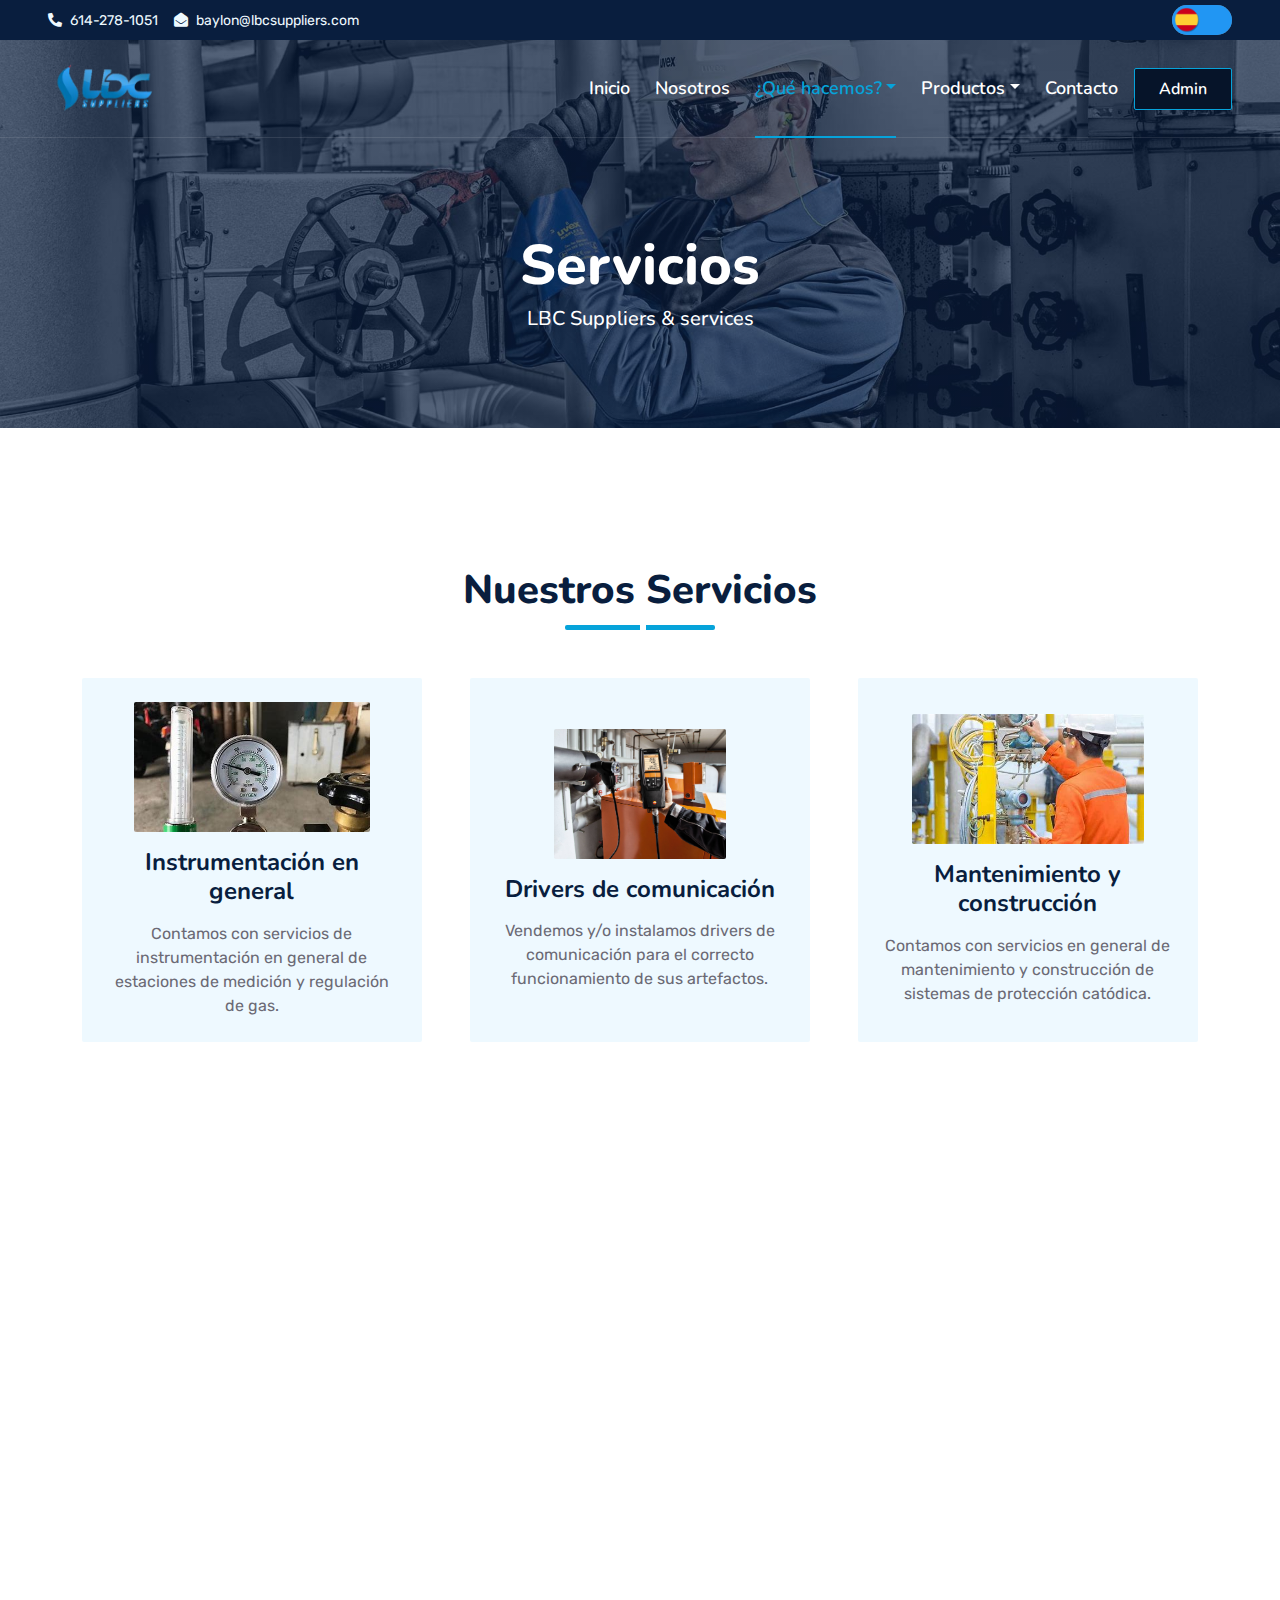
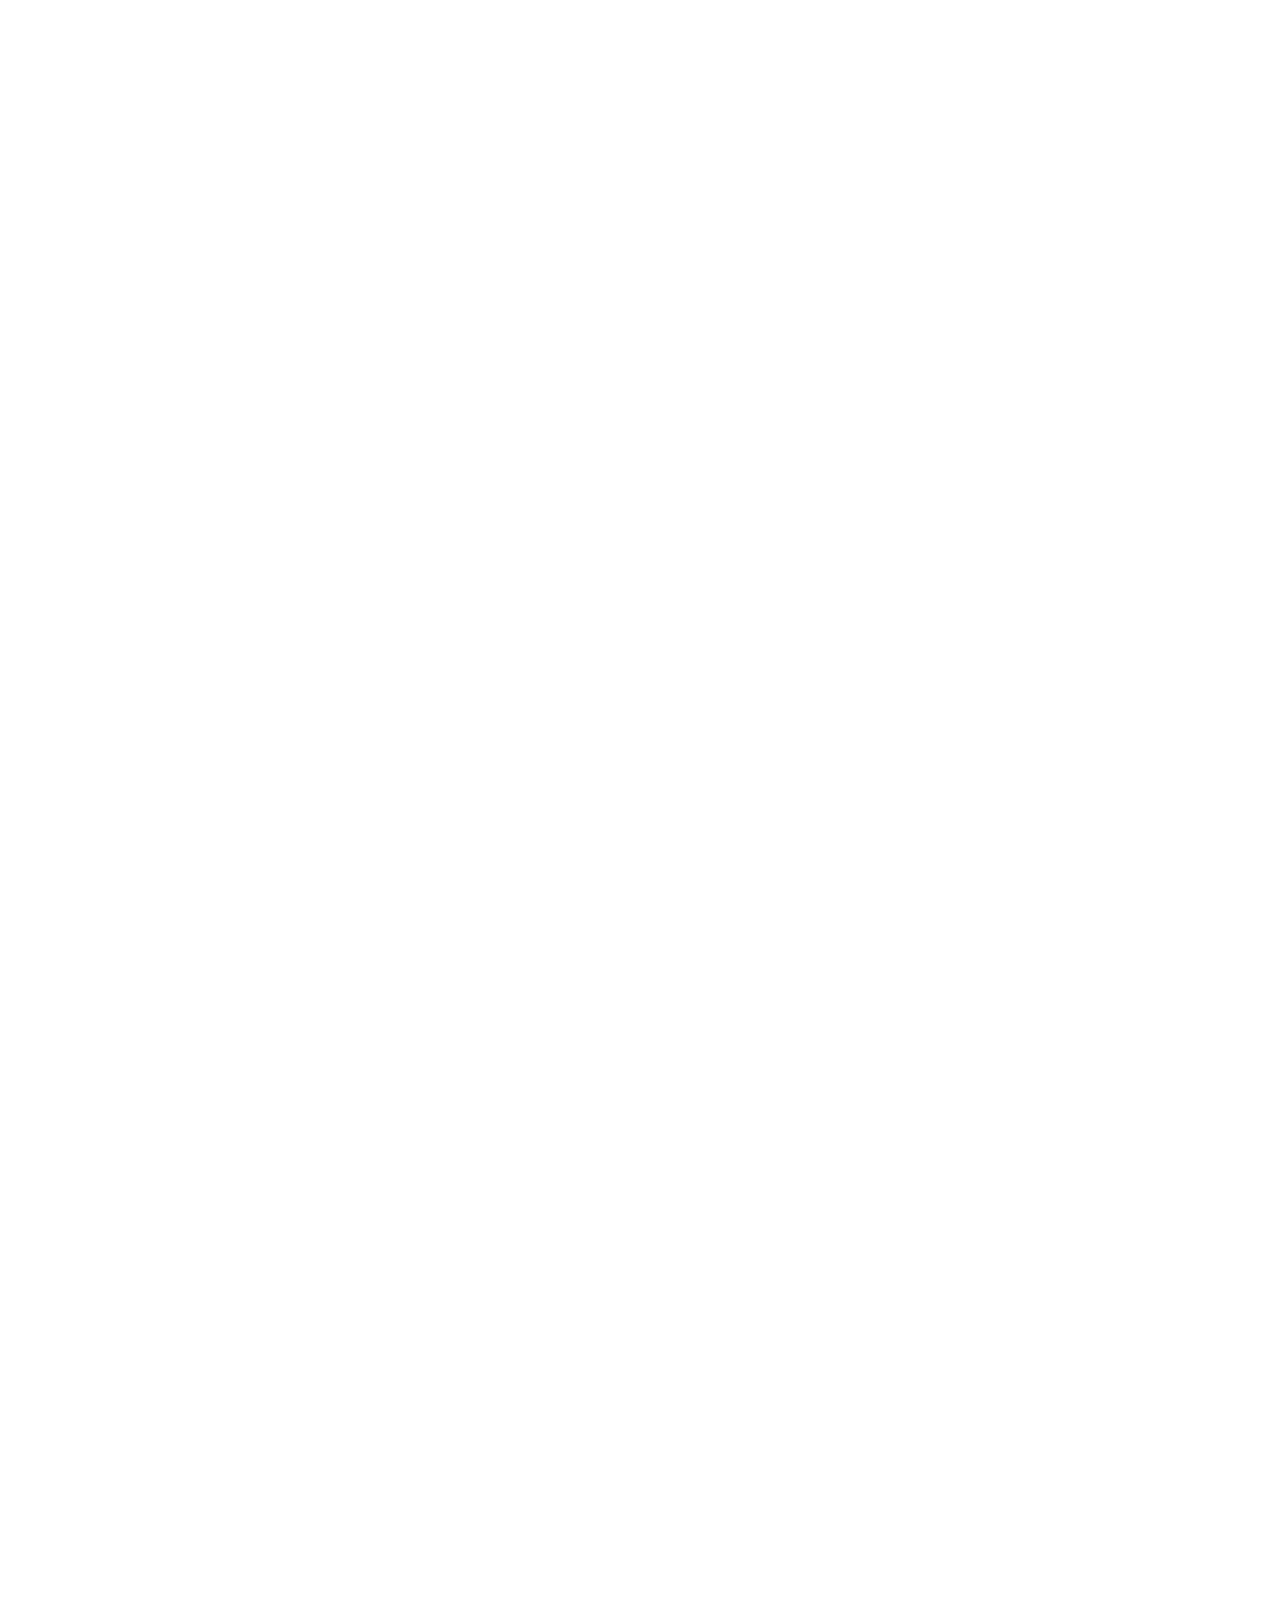
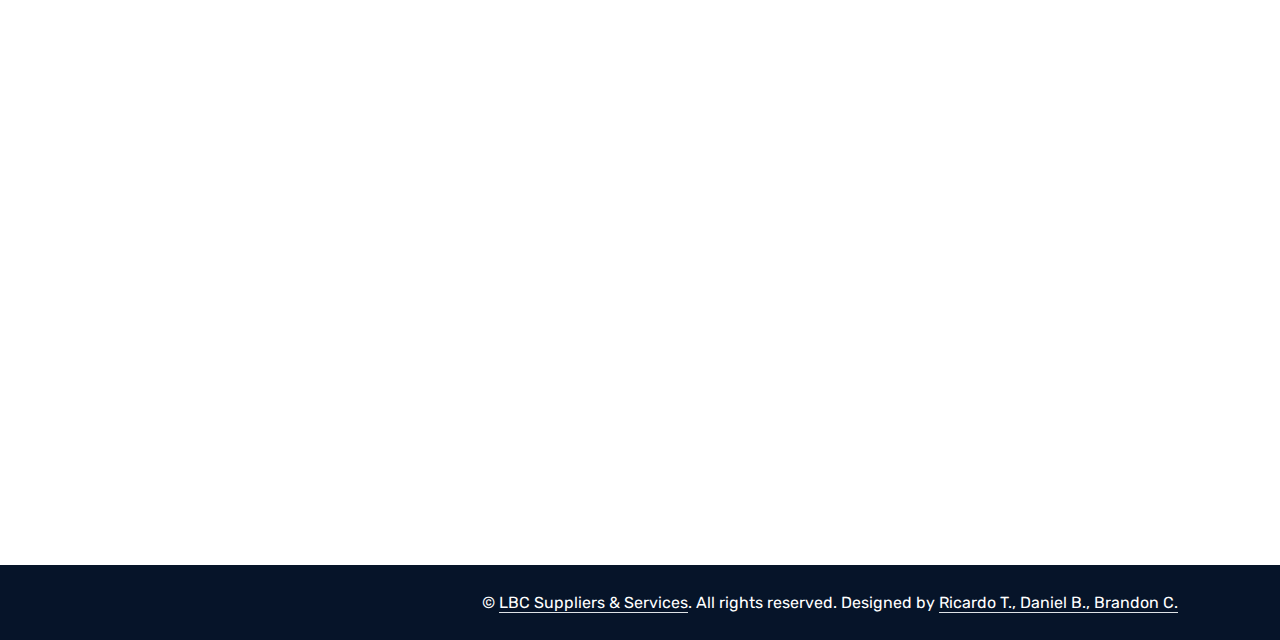
<file: Integradora_local/servicios.html>
<!DOCTYPE html>
<html lang="es">

<head>
    <meta charset="utf-8">
    <title>LBC Suppliers - Servicios</title>
    <meta content="width=device-width, initial-scale=1.0" name="viewport">
    <meta content="Plantillas HTML gratuitas" name="keywords">
    <meta content="Plantillas HTML gratuitas" name="description">

    <!-- Favicon -->
    <link href="img/Logo-icon.png" rel="icon">

    <!-- Fuentes web de Google -->
    <link rel="preconnect" href="https://fonts.googleapis.com">
    <link rel="preconnect" href="https://fonts.gstatic.com" crossorigin>
    <link href="https://fonts.googleapis.com/css2?family=Nunito:wght@400;600;700;800&family=Rubik:wght@400;500;600;700&display=swap" rel="stylesheet">

    <!-- Hojas de estilo para iconos -->
    <link href="https://cdnjs.cloudflare.com/ajax/libs/font-awesome/5.10.0/css/all.min.css" rel="stylesheet">
    <link href="https://cdn.jsdelivr.net/npm/bootstrap-icons@1.4.1/font/bootstrap-icons.css" rel="stylesheet">

    <!-- Hojas de estilo de bibliotecas -->
    <link href="lib/owlcarousel/assets/owl.carousel.min.css" rel="stylesheet">
    <link href="lib/animate/animate.min.css" rel="stylesheet">

    <!-- Hoja de estilo personalizada de Bootstrap -->
    <link href="css/bootstrap.min.css" rel="stylesheet">

    <!-- Hoja de estilo de la plantilla -->
    <link href="css/style.css" rel="stylesheet">
</head>

<body>
    <!-- Inicio del Spinner -->
    <div id="spinner" class="show bg-white position-fixed translate-middle w-100 vh-100 top-50 start-50 d-flex align-items-center justify-content-center">
        <div class="spinner"></div>
    </div>
    <!-- Fin del Spinner -->

 <!-- Inicio de la Barra Superior -->
 <div class="container-fluid bg-dark px-5 d-none d-lg-block" style="height: 40px;">
    <div class="row gx-0">
        <div class="col-lg-8 text-center text-lg-start mb-2 mb-lg-0">
            <div class="d-inline-flex align-items-center" style="height: 40px;">
                <small class="me-3 text-light"><i class="fa fa-phone-alt me-2"></i>614-278-1051</small>
                <small class="text-light"><i class="fa fa-envelope-open me-2"></i>baylon@lbcsuppliers.com</small>
            </div>
        </div>
        <div class="col-lg-4 text-center text-lg-end">
            <div class="d-inline-flex align-items-center ms-auto" style="padding-top: 5px;">
                <label class="toggle-switch">
                    <input type="checkbox">
                    <span class="slider"></span>
                </label>
            </div>
        </div>
    </div>
</div>
<!-- Fin de la Barra Superior -->

    <!-- Inicio de la Barra de Navegación -->
    <div class="container-fluid position-relative p-0">
        <nav class="navbar navbar-expand-lg navbar-dark px-5 py-3 py-lg-0">
            <a href="index.html" class="navbar-brand p-0">
                <h1 class="m-0"></i><img src="img/logo-LBc.png" alt="Imagen" style="height: 55px; width: 120px;"></h1>
            </a>
            <button class="navbar-toggler" type="button" data-bs-toggle="collapse" data-bs-target="#navbarCollapse">
                <span class="fa fa-bars"></span>
            </button>
            <div class="collapse navbar-collapse" id="navbarCollapse">
                <div class="navbar-nav ms-auto py-0">
                    <a href="index.html" class="nav-item nav-link">Inicio</a>
                    <a href="nosotros.html" class="nav-item nav-link">Nosotros</a>
                    <div class="nav-item dropdown">
                        <a href="actividades.html" class="nav-link dropdown-toggle active" data-bs-toggle="dropdown">¿Qué hacemos?</a>
                        <div class="dropdown-menu m-0">
                            <a href="actividades.html" class="dropdown-item">Actividades</a>
                            <a href="servicios.html" class="dropdown-item active">Servicios</a>
                        </div>
                    </div>
                    <div class="nav-item dropdown">
                        <a href="productos.php" class="nav-link dropdown-toggle" data-bs-toggle="dropdown">Productos</a>
                        <div class="dropdown-menu m-0">
                            <a href="productos.php" class="dropdown-item">Catálogo</a>
                            <a href="solicitud.php" class="dropdown-item">Realizar cotización</a>
                        </div>
                    </div>
                    <a href="contact.html" class="nav-item nav-link">Contacto</a>
                </div>
                <a href="admin/login.php" class="btn btn-primary py-2 px-4 ms-3" style="background-color: #061429; color: white;">Admin</a>
            </div>
        </nav>

        <div class="container-fluid bg-primary py-5 bg-header" style="margin-bottom: 90px;">
            <div class="row py-5">
                <div class="col-12 pt-lg-5 mt-lg-5 text-center">
                    <h1 class="display-4 text-white animated zoomIn">Servicios</h1>
                    <a href="" class="h5 text-white">LBC</a>
                    <a href="" class="h5 text-white">Suppliers & services</a>
                </div>
            </div>
        </div>
    </div>
    <!-- Navbar End -->


    <!-- Full Screen Search Start -->
    <div class="modal fade" id="searchModal" tabindex="-1">
        <div class="modal-dialog modal-fullscreen">
            <div class="modal-content" style="background: rgba(9, 30, 62, .7);">
                <div class="modal-header border-0">
                    <button type="button" class="btn bg-white btn-close" data-bs-dismiss="modal" aria-label="Close"></button>
                </div>
                <div class="modal-body d-flex align-items-center justify-content-center">
                    <div class="input-group" style="max-width: 600px;">
                        <input type="text" class="form-control bg-transparent border-primary p-3" placeholder="Type search keyword">
                        <button class="btn btn-primary px-4"><i class="bi bi-search"></i></button>
                    </div>
                </div>
            </div>
        </div>
    </div>
    <!-- Full Screen Search End -->


    <!-- Service Start -->
    <div class="container-fluid py-5 wow fadeInUp" data-wow-delay="0.1s">
        <div class="container py-0">
            <div class="section-title text-center position-relative pb-3 mb-5 mx-auto" style="max-width: 600px;">
                <h1 class="mb-0">Nuestros Servicios</h1>
            </div>
            <div class="row g-5">
                <div class="col-lg-4 col-md-6 col-sm-12 wow zoomIn" data-wow-delay="0.3s">
                    <div class="service-item bg-light rounded d-flex flex-column align-items-center justify-content-center text-center p-4 h-100">
                        <div class="mb-3">
                            <img src="img/instrumentacion.jpg" alt="Image" class="img-fluid rounded" style="max-height: 130px; max-width: 240px;">
                        </div>
                        <h4 class="mb-3">Instrumentación en general</h4>
                        <p class="m-0">Contamos con servicios de instrumentación en general de estaciones de medición y regulación de gas.</p>
                    </div>
                </div>
    
                <div class="col-lg-4 col-md-6 col-sm-12 wow zoomIn" data-wow-delay="0.3s">
                    <div class="service-item bg-light rounded d-flex flex-column align-items-center justify-content-center text-center p-4 h-100">
                        <div class="mb-3">
                            <img src="img/Drivers.jpg" alt="Image" class="img-fluid rounded" style="max-height: 130px; max-width: 240px;">
                        </div>
                        <h4 class="mb-3">Drivers de comunicación</h4>
                        <p class="m-0">Vendemos y/o instalamos drivers de comunicación para el correcto funcionamiento de sus artefactos.</p>
                    </div>
                </div>
    
                <div class="col-lg-4 col-md-6 col-sm-12 wow zoomIn" data-wow-delay="0.3s">
                    <div class="service-item bg-light rounded d-flex flex-column align-items-center justify-content-center text-center p-4 h-100">
                        <div class="mb-3">
                            <img src="img/mantenimiento.jpg" alt="Image" class="img-fluid rounded" style="max-height: 130px; max-width: 240px;">
                        </div>
                        <h4 class="mb-3">Mantenimiento y construcción</h4>
                        <p class="m-0">Contamos con servicios en general de mantenimiento y construcción de sistemas de protección catódica.</p>
                    </div>
                </div>
    
                <div class="col-lg-4 col-md-6 col-sm-12 wow zoomIn" data-wow-delay="0.3s">
                    <div class="service-item bg-light rounded d-flex flex-column align-items-center justify-content-center text-center p-4 h-100">
                        <div class="mb-3">
                            <img src="img/calibracion.jpg" alt="Image" class="img-fluid rounded" style="max-height: 100px; max-width: 200px;">
                        </div>
                        <h4 class="mb-3">Calibración de instrumentos</h4>
                        <p class="m-0">
                            <strong>Calibramos instrumentos de medición, como pueden ser:</strong>
                        </p>
                        <ul class="text-start">
                            <li>Transmisores de presión</li>
                            <li>Transmisores de temperatura</li>
                            <li>Transmisores multivariables</li>
                            <li>Mantenimiento a medidores (de gas, turbinas, rotatorios, desplazamiento positivo, placas de orificios, ultrasónicos, etc.)</li>
                        </ul>
                    </div>
                </div>
    
                <div class="col-lg-4 col-md-6 col-sm-12 wow zoomIn" data-wow-delay="0.3s">
                    <div class="service-item bg-light rounded d-flex flex-column align-items-center justify-content-center text-center p-4 h-100">
                        <div class="mb-3">
                            <img src="img/Comatografia.jpg" alt="Image" class="img-fluid rounded" style="max-height: 100px; max-width: 200px;">
                        </div>
                        <h4 class="mb-3">Cromatografía de gases</h4>
                        <p class="m-0">Nos dedicamos al suministro, instalación, configuración, calibración y mantenimiento de cromatografía de gases.</p>
                    </div>
                </div>
    
                <div class="col-lg-4 col-md-6 col-sm-12 wow zoomIn" data-wow-delay="0.3s">
                    <div class="service-item bg-light rounded d-flex flex-column align-items-center justify-content-center text-center p-4 h-100">
                        <div class="mb-3">
                            <img src="img/mantenimientoRegulador.jpg" alt="Image" class="img-fluid rounded" style="max-height: 100px; max-width: 200px;">
                        </div>
                        <h4 class="mb-3">Mantenimiento a reguladores de presión</h4>
                        <p class="m-0">Contamos con expertos especializados en el mantenimiento a reguladores de presión en sus diferentes etapas y marcas.</p>
                    </div>
                </div>
            </div>
        </div>
    </div>
    <!-- Service End -->

      <!-- Suministros Start -->
      <div class="container-fluid py-5 wow fadeInUp" data-wow-delay="0.1s">
        <div class="container py-0">
            <div class="section-title text-center position-relative pb-3 mb-5 mx-auto" style="max-width: 600px;">
                <h1 class="mb-0">Suministros</h1>
            </div>
            <div class="row g-5">
    
                <div class="col-lg-4 col-md-6 col-sm-12 wow zoomIn" data-wow-delay="0.3s">
                    <div class="service-item bg-light rounded d-flex flex-column align-items-center justify-content-center text-center p-4 h-100">
                        <div class="mb-3">
                            <img src="img/Scada.jpg" alt="Image" class="img-fluid rounded" style="max-height: 130px; max-width: 240px;">
                        </div>
                        <h4 class="mb-3">Sistemas SCADA o HMI</h4>
                        <p class="m-0">Instalamos y/o desarrollamos sistemas SCADA o HMI.</p>
                    </div>
                </div>
    
                <div class="col-lg-8 col-md-12 wow zoomIn" data-wow-delay="0.3s">
                    <div class="service-item bg-light rounded d-flex flex-column align-items-center justify-content-center text-center p-4 h-100">
                        <div class="mb-3">
                            <img src="img/medidoresgas.jpg" alt="Image" class="img-fluid rounded" style="max-height: 100px; max-width: 200px;">
                        </div>
                        <h4 class="mb-2">Medidores de gas</h4>
                        <p class="m-0">
                            <ul>
                                <strong>Contamos con suministro, instalación y mantenimiento de medidores de gas de diferentes tipos como:</strong>
                                <li style="text-align: left;">Turbinas</li>
                                <li style="text-align: left;">Ultrasónicos</li>
                                <li style="text-align: left;">Desplazamiento positivo tipo rotatorio</li>
                                <li style="text-align: left;">Másicos, etc.</li>
                            </ul>
                        </p>
                    </div>
                </div>
    
                <div class="col-lg-6 col-md-12 wow zoomIn" data-wow-delay="0.3s">
                    <div class="service-item bg-light rounded d-flex flex-column align-items-center justify-content-center text-center p-4 h-100">
                        <div class="mb-3">
                            <img src="img/compflujo.jpg" alt="Image" class="img-fluid rounded" style="max-height: 100px; max-width: 200px;">
                        </div>
                        <h4 class="mb-2">Medidores de gas en general</h4>
                        <p class="m-0">
                            <ul>
                                <strong>Brindamos suministros, instalación y mantenimiento a sistemas de medición de gas en general:</strong>
                                <li style="text-align: left;">Configuración de bases de datos para computadores de flujo.</li>
                                <li style="text-align: left;">Instalación de computadores de flujo.</li>
                                <li style="text-align: left;">Configuración de computadores de flujo.</li>
                                <li style="text-align: left;">Configuración de transmisores de presión.</li>
                            </ul>
                        </p>
                    </div>
                </div>
    
                <div class="col-lg-6 col-md-12 wow zoomIn" data-wow-delay="0.3s">
                    <div class="service-item bg-light rounded d-flex flex-column align-items-center justify-content-center text-center p-4 h-100">
                        <div class="mb-3">
                            <img src="img/analizadoresgas.jpg" alt="Image" class="img-fluid rounded" style="max-height: 100px; max-width: 200px;">
                        </div>
                        <h4 class="mb-2">Analizadores de gas</h4>
                        <p class="m-0">
                            <ul>
                                <strong>Nos dedicamos al suministro, instalación y mantenimiento de distintos tipos de analizadores de gas como son:</strong>
                                <li style="text-align: left;">Analizadores de H2S en el gas</li>
                                <li style="text-align: left;">Analizadores de HTS en el gas</li>
                                <li style="text-align: left;">Analizadores de H2O en el gas</li>
                                <li style="text-align: left;">Analizadores de O2 en el gas</li>
                            </ul>
                        </p>
                    </div>
                </div>
    
                <div class="col-12 wow zoomIn" data-wow-delay="0.3s">
                    <div class="service-item bg-light rounded d-flex flex-column align-items-center justify-content-center text-center p-4 h-100">
                        <div class="mb-3">
                            <img src="img/plc.jpg" alt="Image" class="img-fluid rounded" style="max-height: 100px; max-width: 200px;">
                        </div>
                        <h4 class="mb-2">PLC</h4>
                        <p class="m-0">
                            <ul>
                                <strong>Contamos con expertos en el suministro, instalación, configuración y programación de PLC. Algunas soluciones implementadas son:</strong>
                                <li style="text-align: left;">Colección de datos desde base de datos y equipos de control de cualquier marca.</li>
                                <li style="text-align: left;">Monitoreo y visualización en tiempo real del proceso.</li>
                                <li style="text-align: left;">Generación automática de reportes con indicadores clave.</li>
                                <li style="text-align: left;">Información en tiempo real vía web o GSM.</li>
                                <li style="text-align: left;">Conversión de datos en información útil para el análisis del proceso.</li>
                            </ul>
                        </p>
                    </div>
                </div>
            </div>
        </div>
    </div>
</div>
    <!-- Suministros End -->



    <!-- Vendor Start -->
    <div class="container-fluid py-5 wow fadeInUp" data-wow-delay="0.1s">
        <div class="container py-5 mb-5">
            <div class="bg-white">
                <div class="owl-carousel vendor-carousel">
                    <img src="img/marca1.png" alt="">
                    <img src="img/marca2.png" alt="">
                    <img src="img/marca3.png" alt="">
                </div>
            </div>
        </div>
    </div>
    <!-- Vendor End -->
    

    <!-- Footer Start -->
    <div class="container-fluid bg-dark text-light mt-10 wow fadeInUp" data-wow-delay="0.1s">
        <div class="container">
            <div class="row gx-5">
                <div class="col-lg-4 col-md-12 footer-about">
                    <div class="d-flex flex-column align-items-center justify-content-center text-center h-100 bg-primary p-4">
                        <a href="index.html" class="navbar-brand">
                            <h1 class="m-0 text-white"><img src="img/logo-LBc.png" alt="Image" style="height: 120px; width: 200px;"><i></i></h1>
                        </a>
                        <br>
                        <p class="mt-3 mb-4">“Comprometidos con la seguridad <br> la eficiencia y la calidad”</p>
                        <p>LBC Suppliers & services S.A. de C.V.</p>
                       
                    </div>
                </div>
                <div class="col-lg-8 col-md-6">
                    <div class="row gx-5">
                        <div class="col-lg-4 col-md-12 pt-5 mb-5">
                            <div class="section-title section-title-sm position-relative pb-3 mb-4">
                                <h3 class="text-light mb-0">Seguimos en contacto</h3>
                            </div>
                            <div class="d-flex mb-2">
                                <i class="bi bi-geo-alt text-primary me-2"></i>
                                <p class="mb-0">Ave. Francisco Villa #7503
                                    Col. Panamericana
                                    Chihuahua, Chih. C.P. 31210</p>
                            </div>
                            <div class="d-flex mb-2">
                                <i class="bi bi-envelope-open text-primary me-2"></i>
                                <p class="mb-0"><a href="mailto:baylon@Ibcsuppliers.com">baylon@lbcsuppliers.com</a></p>
                            </div>
                            <div class="d-flex mb-2">
                                <i class="bi bi-telephone text-primary me-2"></i>
                                <p class="mb-0"><a href="tel:+526142781051">+52 614-278-1051</a></p>
                            </div>                            
                        </div>
                        <div class="col-lg-4 col-md-12 pt-0 pt-lg-5 mb-5">
                            <div class="section-title section-title-sm position-relative pb-3 mb-4">
                                <h3 class="text-light mb-0">Links</h3>
                            </div>
                            <div class="link-animated d-flex flex-column justify-content-start">
                                <a class="text-light mb-2" href="index.html"><i class="bi bi-arrow-right text-primary me-2"></i>Inicio</a>
                                <a class="text-light mb-2" href="nosotros.html"><i class="bi bi-arrow-right text-primary me-2"></i>Nosotros</a>
                                <a class="text-light mb-2" href="actividades.html"><i class="bi bi-arrow-right text-primary me-2"></i>¿Qué hacemos?</a>
                                <a class="text-light mb-2" href="productos.php"><i class="bi bi-arrow-right text-primary me-2"></i>Productos</a>
                                <a class="text-light" href="contact.html"><i class="bi bi-arrow-right text-primary me-2"></i>Contacto</a>
                            </div>
                        </div>
                        <div class="col-lg-4 col-md-12 pt-0 pt-lg-5 mb-5">
                            <div class="section-title section-title-sm position-relative pb-3 mb-4">
                                <h3 class="text-light mb-0">Distribuidores</h3>
                            </div>
                            <div class="link-animated d-flex flex-column justify-content-start">
                                <a class="text-light mb-2" href="https://www.eagleresearchcorp.com/"><i class="bi bi-arrow-right text-primary me-2"></i>Eagle research corporation</a>
                                <a class="text-light mb-2" href="https://www.sick.com/mx/es/"><i class="bi bi-arrow-right text-primary me-2"></i>SICK | Sensor intelligence</a>
                                <a class="text-light" href="https://www.ge.com/digital/"><i class="bi bi-arrow-right text-primary me-2"></i>GE Intelligent platforms</a>
                            </div>
                        </div>
                    </div>
                </div>
            </div>
        </div>
    </div>
    <div class="container-fluid text-white" style="background: #061429;">
        <div class="container text-center">
            <div class="row justify-content-end">
                <div class="col-lg-8 col-md-6">
                    <div class="d-flex align-items-center justify-content-center" style="height: 75px;">
                        <p class="mb-0">&copy; <a class="text-white border-bottom" href="index.html">LBC Suppliers & Services</a>. All rights reserved. 
						
						Designed by <a class="text-white border-bottom" href="team.html">Ricardo T., Daniel B., Brandon C.</a></p>
                    </div>
                </div>
            </div>
        </div>
    </div>
    <!-- Footer End -->

    <style>
        /* Estilos básicos del interruptor */
        .toggle-switch {
          position: relative;
          display: inline-block;
          width: 60px;
          height: 30px;
          border-radius: 15px;
          background-color: gray;
        }
    
        /* Estilos del círculo deslizante */
        .toggle-switch input[type="checkbox"] {
          opacity: 0;
          width: 0;
          height: 0;
        }
    
        /* Estilos del círculo deslizante */
        .toggle-switch input[type="checkbox"] + .slider {
          position: absolute;
          cursor: pointer;
          top: 0;
          left: 0;
          right: 0;
          bottom: 0;
          background-color: #2196F3;
          border-radius: 15px;
          transition: .4s;
        }
    
        /* Estilo del círculo deslizante en el estado encendido */
        .toggle-switch input[type="checkbox"]:checked + .slider {
          background-color: #2196F3;
        }
    
        /* Estilos de las imágenes */
        .toggle-switch .slider:before {
          position: absolute;
          content: "";
          height: 26px;
          width: 26px;
          left: 2px;
          bottom: 2px;
          background-image: url('img/icono-esp.png');
          background-size: cover;
          border-radius: 50%;
          transition: .4s;
        }
    
        /* Estilo de la imagen en el estado encendido */
        .toggle-switch input[type="checkbox"]:checked + .slider:before {
          background-image: url('img/icono-ing.png');
        }
      </style>
    
      <script>
        // Ejemplo de código JavaScript para cambiar entre idiomas
        const toggleSwitch = document.querySelector('input[type="checkbox"]');
        toggleSwitch.addEventListener('change', () => {
          if (toggleSwitch.checked) {
            // Cambiar a la página de inglés
            window.location.href = 'LBC SUPPLIERS (Integradora) -INGLES-/servicios.html';
          } else {
            // Cambiar a la página de español
            window.location.href = 'LBC SUPPLIERS (Integradora) -INGLES-/index.html';
            
        }
        });
      </script>

     <!-- Back to Top -->
     <a href="#" class="btn btn-lg btn-primary btn-lg-square rounded back-to-top"><i class="bi bi-arrow-up"></i></a>

    <!-- JavaScript Libraries -->
    <script src="https://code.jquery.com/jquery-3.4.1.min.js"></script>
    <script src="https://cdn.jsdelivr.net/npm/bootstrap@5.0.0/dist/js/bootstrap.bundle.min.js"></script>
    <script src="lib/wow/wow.min.js"></script>
    <script src="lib/easing/easing.min.js"></script>
    <script src="lib/waypoints/waypoints.min.js"></script>
    <script src="lib/counterup/counterup.min.js"></script>
    <script src="lib/owlcarousel/owl.carousel.min.js"></script>

    <!-- Template Javascript -->
    <script src="js/main.js"></script>
</body>

</html>
</file>
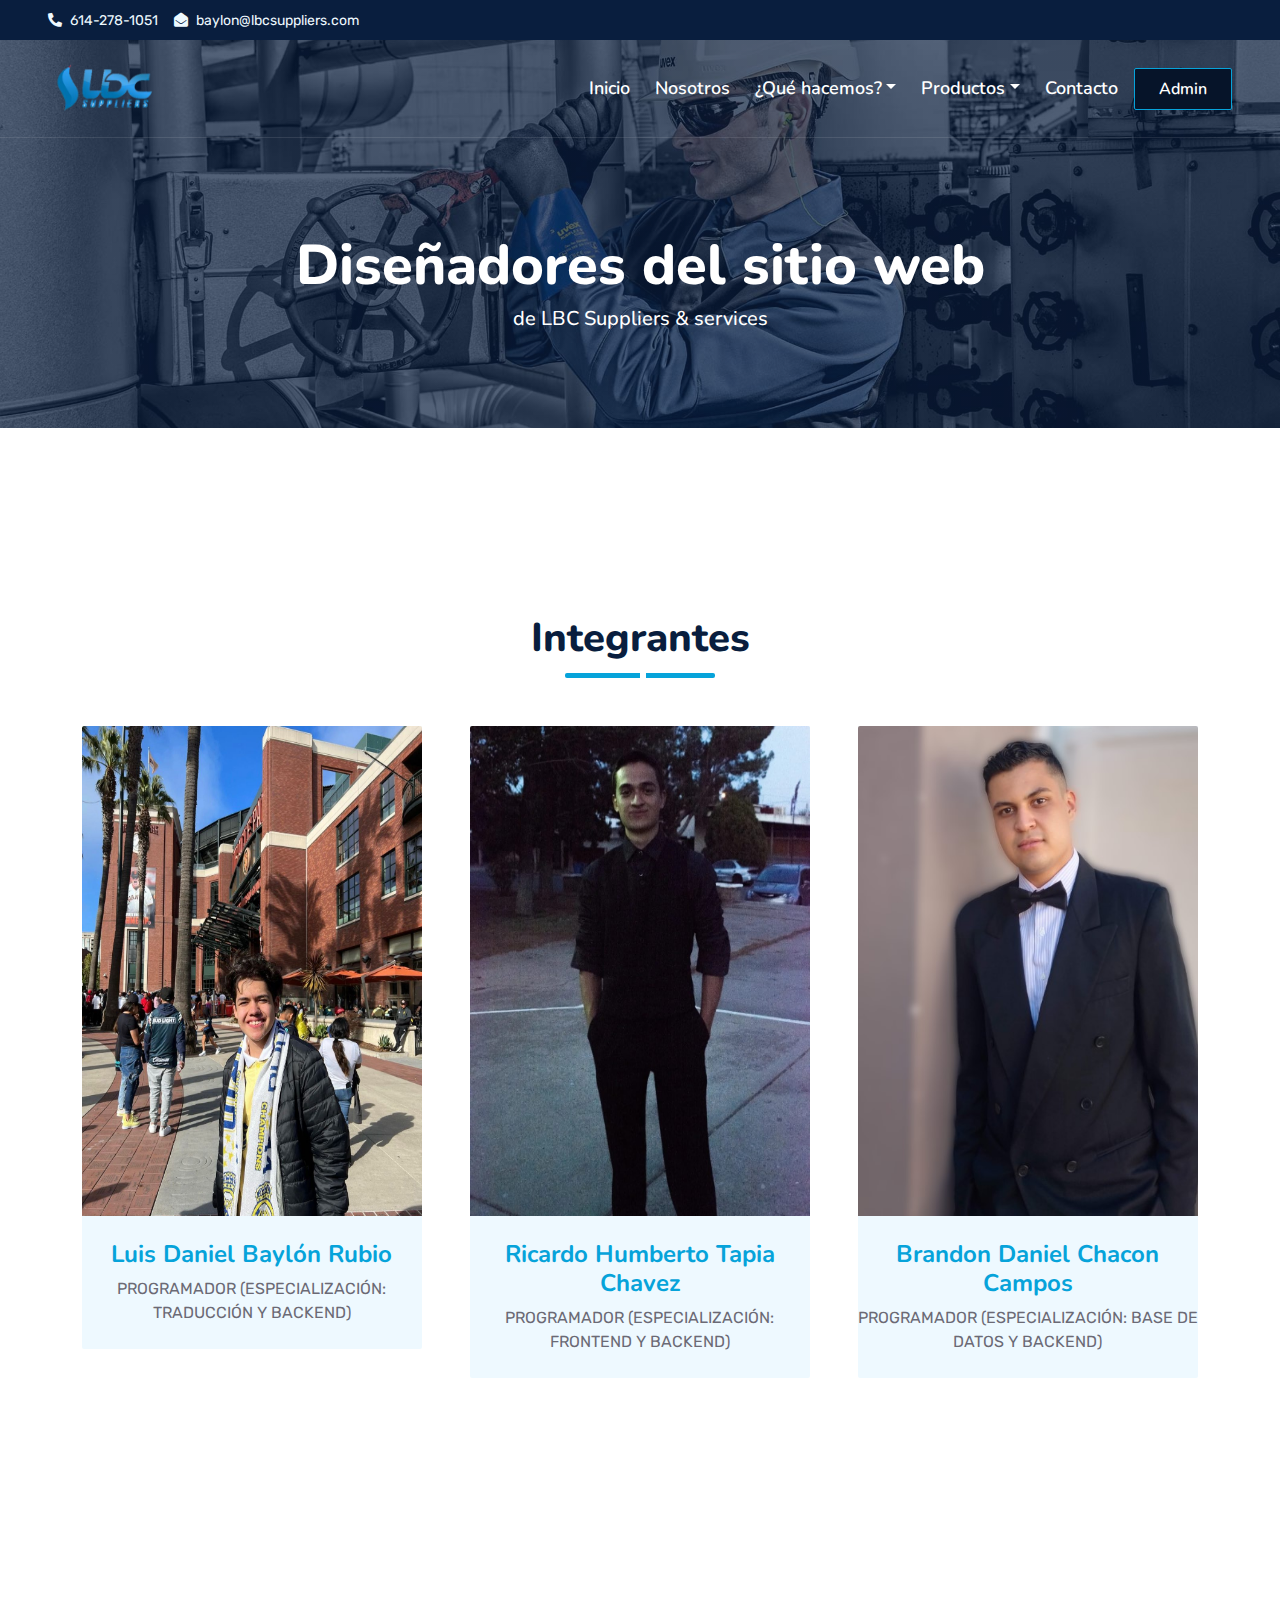
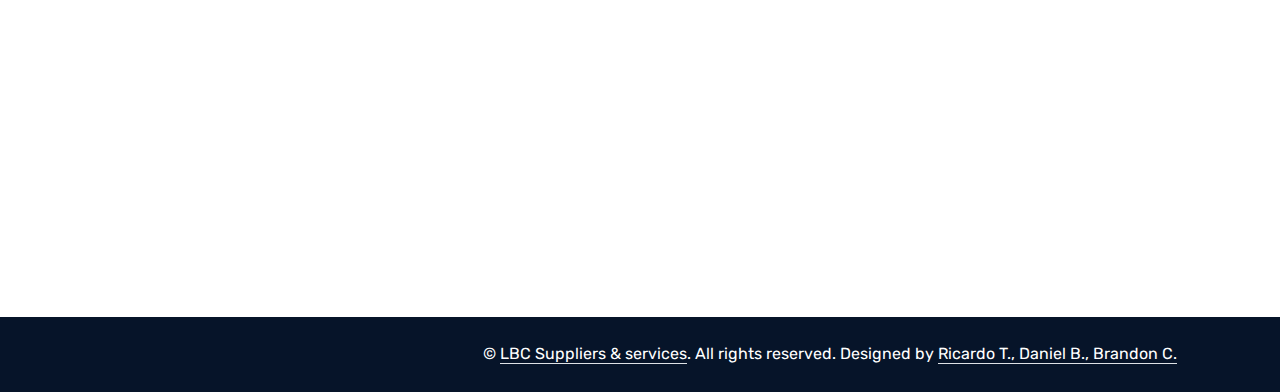
<file: Integradora_local/team.html>
<!DOCTYPE html>
<html lang="en">

<head>
    <meta charset="utf-8">
    <title>Integrantes</title>
    <meta content="width=device-width, initial-scale=1.0" name="viewport">
    <meta content="Free HTML Templates" name="keywords">
    <meta content="Free HTML Templates" name="description">

    <!-- Favicon -->
    <link href="img/Logo-icon.png" rel="icon">

    <!-- Google Web Fonts -->
    <link rel="preconnect" href="https://fonts.googleapis.com">
    <link rel="preconnect" href="https://fonts.gstatic.com" crossorigin>
    <link href="https://fonts.googleapis.com/css2?family=Nunito:wght@400;600;700;800&family=Rubik:wght@400;500;600;700&display=swap" rel="stylesheet">

    <!-- Icon Font Stylesheet -->
    <link href="https://cdnjs.cloudflare.com/ajax/libs/font-awesome/5.10.0/css/all.min.css" rel="stylesheet">
    <link href="https://cdn.jsdelivr.net/npm/bootstrap-icons@1.4.1/font/bootstrap-icons.css" rel="stylesheet">

    <!-- Libraries Stylesheet -->
    <link href="lib/owlcarousel/assets/owl.carousel.min.css" rel="stylesheet">
    <link href="lib/animate/animate.min.css" rel="stylesheet">

    <!-- Customized Bootstrap Stylesheet -->
    <link href="css/bootstrap.min.css" rel="stylesheet">

    <!-- Template Stylesheet -->
    <link href="css/style.css" rel="stylesheet">
</head>

<body>
    <!-- Spinner Start -->
    <div id="spinner" class="show bg-white position-fixed translate-middle w-100 vh-100 top-50 start-50 d-flex align-items-center justify-content-center">
        <div class="spinner"></div>
    </div>
    <!-- Spinner End -->


     <!-- Topbar Start -->
     <div class="container-fluid bg-dark px-5 d-none d-lg-block" style="height: 40px;">
        <div class="row gx-0">
            <div class="col-lg-8 text-center text-lg-start mb-2 mb-lg-0">
                <div class="d-inline-flex align-items-center" style="height: 40px;">
                    <small class="me-3 text-light"><i class="fa fa-phone-alt me-2"></i>614-278-1051</small>
                    <small class="text-light"><i class="fa fa-envelope-open me-2"></i>baylon@lbcsuppliers.com</small>
                </div>
            </div>
            <div class="col-lg-4 text-center text-lg-end">
                <div class="d-inline-flex align-items-center">
                </div>
            </div>
        </div>
    </div>
    <!-- Topbar End -->


   <!-- Navbar Start -->
   <div class="container-fluid position-relative p-0">
    <nav class="navbar navbar-expand-lg navbar-dark px-5 py-3 py-lg-0">
        <a href="index.html" class="navbar-brand p-0">
            <h1 class="m-0"></i><img src="img/logo-LBc.png" alt="Image" style="height: 55px; width: 120px;"></h1>
        </a>
        <button class="navbar-toggler" type="button" data-bs-toggle="collapse" data-bs-target="#navbarCollapse">
            <span class="fa fa-bars"></span>
        </button>
       <div class="collapse navbar-collapse" id="navbarCollapse">
            <div class="navbar-nav ms-auto py-0">
                <a href="index.html" class="nav-item nav-link">Inicio</a>
                <a href="nosotros.html" class="nav-item nav-link">Nosotros</a>
                <div class="nav-item dropdown">
                    <a href="actividades.html" class="nav-link dropdown-toggle" data-bs-toggle="dropdown">¿Qué hacemos?</a>
                    <div class="dropdown-menu m-0">
                        <a href="actividades.html" class="dropdown-item">Actividades</a>
                        <a href="servicios.html" class="dropdown-item">Servicios</a>
                        <a href="entrenamiento.html" class="dropdown-item">Entrenamiento</a>
                    </div>
                </div>
                <div class="nav-item dropdown">
                    <a href="productos.php" class="nav-link dropdown-toggle" data-bs-toggle="dropdown">Productos</a>
                    <div class="dropdown-menu m-0">
                        <a href="productos.php" class="dropdown-item">Catálogo</a>
                        <a href="solicitud.php" class="dropdown-item">Realizar cotización</a>
                        
                    </div>
                </div>
                <a href="contact.html" class="nav-item nav-link">Contacto</a>
            </div>
            <a href="admin/login.php" class="btn btn-primary py-2 px-4 ms-3" style="background-color: #061429; color: white;">Admin</a>
        </div>
    </nav>

    <div class="container-fluid bg-primary py-5 bg-header" style="margin-bottom: 90px;">
        <div class="row py-5">
            <div class="col-12 pt-lg-5 mt-lg-5 text-center">
                <h1 class="display-4 text-white animated zoomIn">Diseñadores del sitio web</h1>
                <a href="" class="h5 text-white"> de LBC</a>
                <a href="" class="h5 text-white">Suppliers & services</a>
            </div>
        </div>
    </div>
</div>
<!-- Navbar End -->


    <!-- Full Screen Search Start -->
    <div class="modal fade" id="searchModal" tabindex="-1">
        <div class="modal-dialog modal-fullscreen">
            <div class="modal-content" style="background: rgba(9, 30, 62, .7);">
                <div class="modal-header border-0">
                    <button type="button" class="btn bg-white btn-close" data-bs-dismiss="modal" aria-label="Close"></button>
                </div>
                <div class="modal-body d-flex align-items-center justify-content-center">
                    <div class="input-group" style="max-width: 600px;">
                        <input type="text" class="form-control bg-transparent border-primary p-3" placeholder="Type search keyword">
                        <button class="btn btn-primary px-4"><i class="bi bi-search"></i></button>
                    </div>
                </div>
            </div>
        </div>
    </div>
    <!-- Full Screen Search End -->

   <!-- Team Start -->
   <div class="container-fluid py-5 wow fadeInUp" data-wow-delay="0.1s">
    <div class="container py-5">
        <div class="section-title text-center position-relative pb-3 mb-5 mx-auto" style="max-width: 600px;">
            <h1 class="mb-0">Integrantes</h1>
        </div>
        <div class="row g-5">
            <div class="col-lg-4 wow slideInUp" data-wow-delay="0.3s">
                <div class="team-item bg-light rounded overflow-hidden">
                    <div class="team-img position-relative overflow-hidden">
                        <img class="img-fluid w-100" src="img/Daniel-Imagen.jpeg" alt="" style="height: 490px">
                        <div class="team-social">
                            <a class="btn btn-lg btn-primary btn-lg-square rounded" href="danielbaylon2885@icloud.com"><i class="fab fas fa-mail-bulk"></i></a>
                            <a class="btn btn-lg btn-primary btn-lg-square rounded" href="https://www.facebook.com/daniel.baylon.982?mibextid=LQQJ4d"><i class="fab fa-facebook-f fw-normal"></i></a>
                            <a class="btn btn-lg btn-primary btn-lg-square rounded" href="https://instagram.com/dannybaylon28?igshid=OGQ5ZDc2ODk2ZA=="><i class="fab fa-instagram fw-normal"></i></a>
                        </div>
                    </div>
                    <div class="text-center py-4">
                        <h4 class="text-primary">Luis Daniel Baylón Rubio</h4>
                        <p class="text-uppercase m-0">Programador (Especialización: Traducción y Backend)</p>
                    </div>
                </div>
            </div>
            <div class="col-lg-4 wow slideInUp" data-wow-delay="0.6s">
                <div class="team-item bg-light rounded overflow-hidden">
                    <div class="team-img position-relative overflow-hidden">
                        <img class="img-fluid w-100" src="img/Ric-imagen.jpeg" alt="" style="height: 490px">
                        <div class="team-social">
                            <a class="btn btn-lg btn-primary btn-lg-square rounded" href="rhtc19@gmail.com"><i class="fab fas fa-mail-bulk"></i></a>
                            <a class="btn btn-lg btn-primary btn-lg-square rounded" href="https://www.facebook.com/profile.php?id=100094381142113&mibextid=ZbWKwL"><i class="fab fa-facebook-f fw-normal"></i></a>
                            <a class="btn btn-lg btn-primary btn-lg-square rounded" href="https://instagram.com/ricardotapia_19?igshid=ZDc4ODBmNjlmNQ=="><i class="fab fa-instagram fw-normal"></i></a>
                        </div>
                    </div>
                    <div class="text-center py-4">
                        <h4 class="text-primary">Ricardo Humberto Tapia Chavez</h4>
                        <p class="text-uppercase m-0">Programador (Especialización: Frontend y backend)</p>
                    </div>
                </div>
            </div>
            <div class="col-lg-4 wow slideInUp" data-wow-delay="0.9s">
                <div class="team-item bg-light rounded overflow-hidden">
                    <div class="team-img position-relative overflow-hidden">
                        <img class="img-fluid w-100" src="img/Brandon-imagen.jpg" alt="" style="height: 490px">
                        <div class="team-social">
                            <a class="btn btn-lg btn-primary btn-lg-square rounded" href="dancam00223@gmail.com"><i class="fab fas fa-mail-bulk"></i></a>
                            <a class="btn btn-lg btn-primary btn-lg-square rounded" href="https://www.facebook.com/brandondaniel.chaconcampos?mibextid=ZbWKwL"><i class="fab fa-facebook-f fw-normal"></i></a>
                            <a class="btn btn-lg btn-primary btn-lg-square rounded" href="https://instagram.com/daniel_chaconbs?igshid=MzNlNGNkZWQ4Mg=="><i class="fab fa-instagram fw-normal"></i></a>
                        </div>
                    </div>
                    <div class="text-center py-4">
                        <h4 class="text-primary">Brandon Daniel Chacon Campos</h4>
                        <p class="text-uppercase m-0">Programador (Especialización: Base de datos y backend)</p>
                    </div>
                </div>
            </div>
        </div>
    </div>
</div>
<!-- Team End -->


    

    <!-- Footer Start -->
    <div class="container-fluid bg-dark text-light mt-5 wow fadeInUp" data-wow-delay="0.1s">
        <div class="container">
            <div class="row gx-5">
                <div class="col-lg-4 col-md-6 footer-about">
                    <div class="d-flex flex-column align-items-center justify-content-center text-center h-100 bg-primary p-4">
                        <a href="index.html" class="navbar-brand">
                            <h1 class="m-0 text-white"><img src="img/logo-LBc.png" alt="Image" style="height: 120px; width: 200px;"><i></i></h1>
                        </a>
                        <br>
                        <p class="mt-3 mb-4">“Comprometidos con la seguridad, <br> la eficiencia y la calidad”</p>
                        <p>LBC Suppliers & Services S.A. de C.V.</p>
                       
                    </div>
                </div>
                <div class="col-lg-8 col-md-6">
                    <div class="row gx-5">
                        <div class="col-lg-4 col-md-12 pt-5 mb-5">
                            <div class="section-title section-title-sm position-relative pb-3 mb-4">
                                <h3 class="text-light mb-0">Seguimos en contacto</h3>
                            </div>
                            <div class="d-flex mb-2">
                                <i class="bi bi-geo-alt text-primary me-2"></i>
                                <p class="mb-0">Ave. Francisco Villa #7503
                                    Col. Panamericana
                                    Chihuahua, Chih. C.P. 31210</p>
                            </div>
                            <div class="d-flex mb-2">
                                <i class="bi bi-envelope-open text-primary me-2"></i>
                                <p class="mb-0"><a href="mailto:baylon@Ibcsuppliers.com">baylon@lbcsuppliers.com</a></p>
                            </div>
                            <div class="d-flex mb-2">
                                <i class="bi bi-telephone text-primary me-2"></i>
                                <p class="mb-0"><a href="tel:+526142781051">+52 614-278-1051</a></p>
                            </div>                            
                        </div>
                        <div class="col-lg-4 col-md-12 pt-0 pt-lg-5 mb-5">
                            <div class="section-title section-title-sm position-relative pb-3 mb-4">
                                <h3 class="text-light mb-0">Links</h3>
                            </div>
                            <div class="link-animated d-flex flex-column justify-content-start">
                                <a class="text-light mb-2" href="index.html"><i class="bi bi-arrow-right text-primary me-2"></i>Inicio</a>
                                <a class="text-light mb-2" href="nosotros.html"><i class="bi bi-arrow-right text-primary me-2"></i>Nosotros</a>
                                <a class="text-light mb-2" href="actividades.html"><i class="bi bi-arrow-right text-primary me-2"></i>¿Qué hacemos?</a>
                                <a class="text-light mb-2" href="productos.php"><i class="bi bi-arrow-right text-primary me-2"></i>Productos</a>
                                <a class="text-light" href="contact.html"><i class="bi bi-arrow-right text-primary me-2"></i>Contacto</a>
                            </div>
                        </div>
                        <div class="col-lg-4 col-md-12 pt-0 pt-lg-5 mb-5">
                            <div class="section-title section-title-sm position-relative pb-3 mb-4">
                                <h3 class="text-light mb-0">Distribuidores</h3>
                            </div>
                            <div class="link-animated d-flex flex-column justify-content-start">
                                <a class="text-light mb-2" href="https://www.eagleresearchcorp.com/"><i class="bi bi-arrow-right text-primary me-2"></i>Eagle research corporation</a>
                                <a class="text-light mb-2" href="https://www.sick.com/mx/es/"><i class="bi bi-arrow-right text-primary me-2"></i>SICK | Sensor intelligence</a>
                                <a class="text-light" href="https://www.ge.com/digital/"><i class="bi bi-arrow-right text-primary me-2"></i>GE Intelligent platforms</a>
                            </div>
                        </div>
                    </div>
                </div>
            </div>
        </div>
    </div>
    <div class="container-fluid text-white" style="background: #061429;">
        <div class="container text-center">
            <div class="row justify-content-end">
                <div class="col-lg-8 col-md-6">
                    <div class="d-flex align-items-center justify-content-center" style="height: 75px;">
                        <p class="mb-0">&copy; <a class="text-white border-bottom" href="#">LBC Suppliers & services</a>. All rights reserved. 
						
						<!--/*** This template is free as long as you keep the footer author’s credit link/attribution link/backlink. If you'd like to use the template without the footer author’s credit link/attribution link/backlink, you can purchase the Credit Removal License from "https://htmlcodex.com/credit-removal". Thank you for your support. ***/-->
						Designed by <a class="text-white border-bottom" href="team.html">Ricardo T., Daniel B., Brandon C.</a></p>
                    </div>
                </div>
            </div>
        </div>
    </div>
    <!-- Footer End -->


    <!-- Back to Top -->
    <a href="#" class="btn btn-lg btn-primary btn-lg-square rounded back-to-top"><i class="bi bi-arrow-up"></i></a>


    <!-- JavaScript Libraries -->
    <script src="https://code.jquery.com/jquery-3.4.1.min.js"></script>
    <script src="https://cdn.jsdelivr.net/npm/bootstrap@5.0.0/dist/js/bootstrap.bundle.min.js"></script>
    <script src="lib/wow/wow.min.js"></script>
    <script src="lib/easing/easing.min.js"></script>
    <script src="lib/waypoints/waypoints.min.js"></script>
    <script src="lib/counterup/counterup.min.js"></script>
    <script src="lib/owlcarousel/owl.carousel.min.js"></script>

    <!-- Template Javascript -->
    <script src="js/main.js"></script>
</body>

</html>
</file>
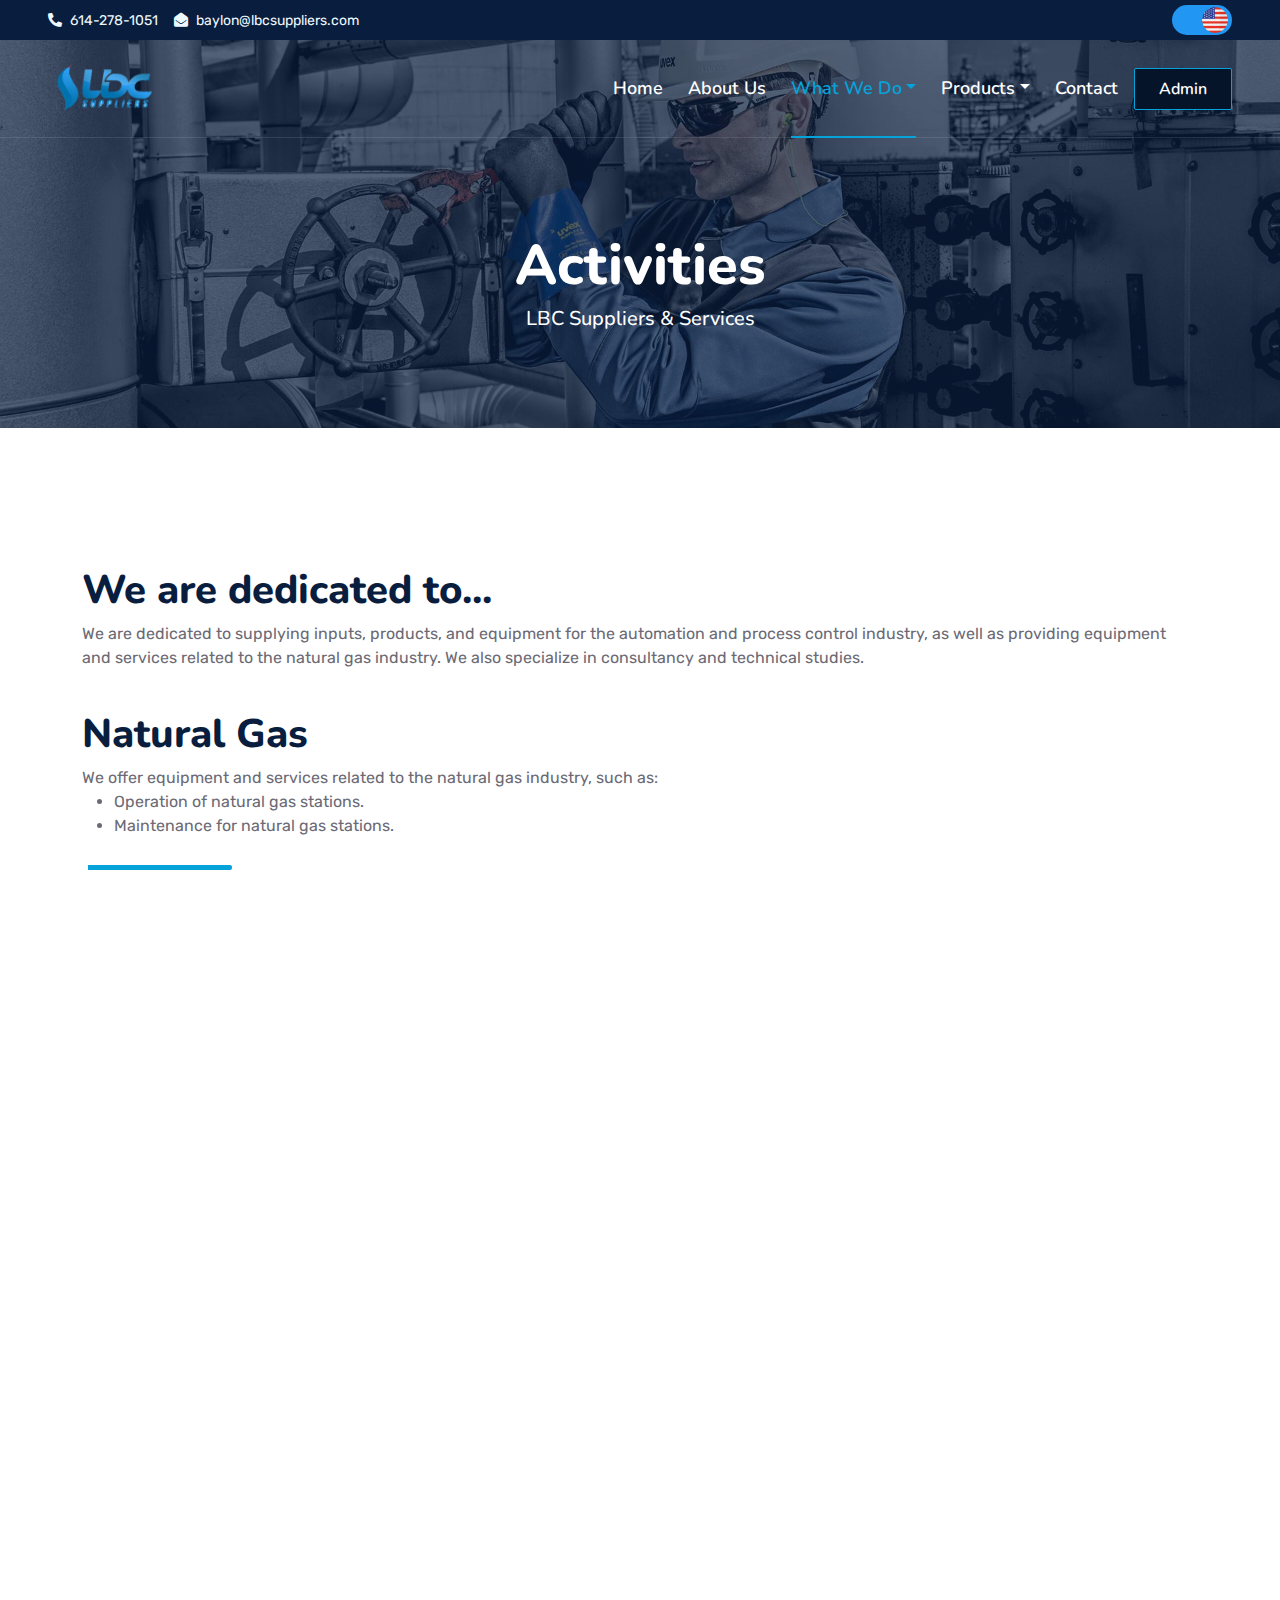
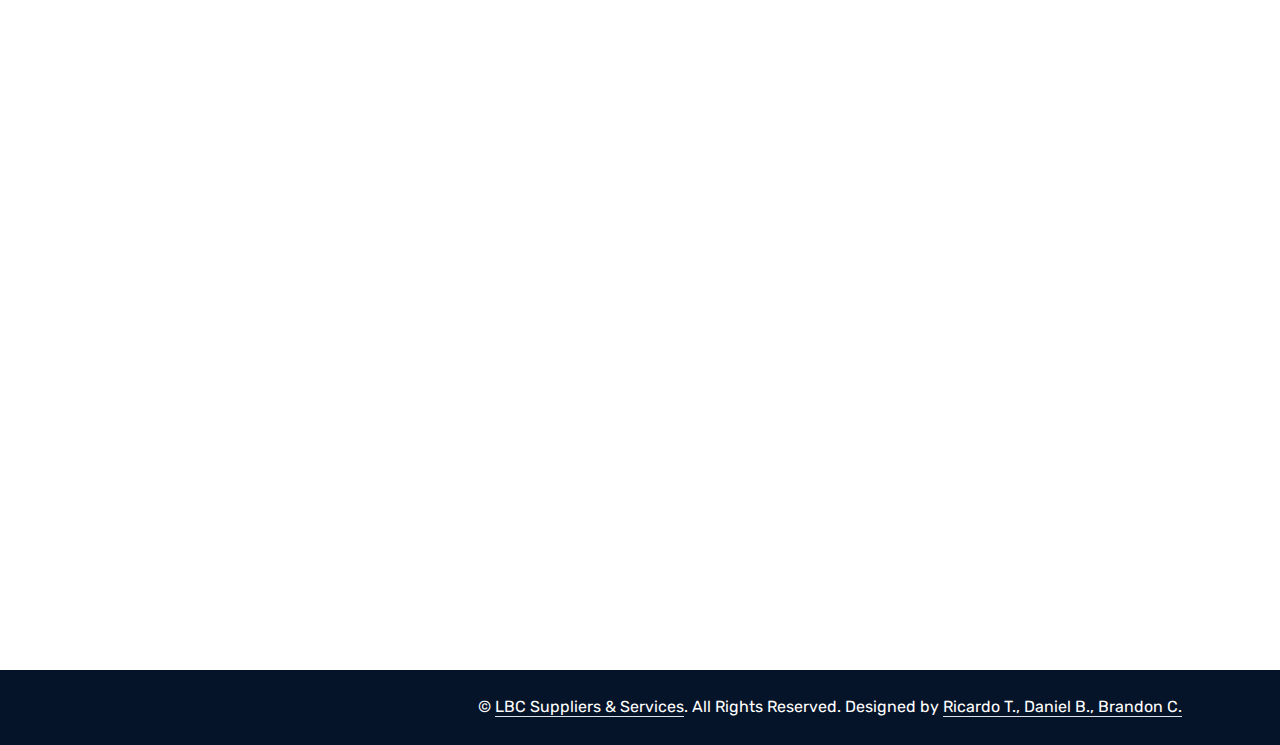
<file: Integradora_local/LBC SUPPLIERS (Integradora) -INGLES-/actividades.html>
<!DOCTYPE html>
<html lang="en">

<head>
    <meta charset="utf-8">
    <title>LBC Suppliers - Activities </title>
    <meta content="width=device-width, initial-scale=1.0" name="viewport">
    <meta content="Free HTML Templates" name="keywords">
    <meta content="Free HTML Templates" name="description">

    <!-- Favicon -->
    <link href="../img/Logo-icon.png" rel="icon">

    <!-- Google Web Fonts -->
    <link rel="preconnect" href="https://fonts.googleapis.com">
    <link rel="preconnect" href="https://fonts.gstatic.com" crossorigin>
    <link href="https://fonts.googleapis.com/css2?family=Nunito:wght@400;600;700;800&family=Rubik:wght@400;500;600;700&display=swap" rel="stylesheet">

    <!-- Icon Font Stylesheet -->
    <link href="https://cdnjs.cloudflare.com/ajax/libs/font-awesome/5.10.0/css/all.min.css" rel="stylesheet">
    <link href="https://cdn.jsdelivr.net/npm/bootstrap-icons@1.4.1/font/bootstrap-icons.css" rel="stylesheet">

    <!-- Libraries Stylesheet -->
    <link href="../lib/owlcarousel/assets/owl.carousel.min.css" rel="stylesheet">
    <link href="../lib/animate/animate.min.css" rel="stylesheet">

    <!-- Customized Bootstrap Stylesheet -->
    <link href="../css/bootstrap.min.css" rel="stylesheet">

    <!-- Template Stylesheet -->
    <link href="../css/style.css" rel="stylesheet">
</head>

<body>
     <!-- Spinner Start -->
     <div id="spinner" class="show bg-white position-fixed translate-middle w-100 vh-100 top-50 start-50 d-flex align-items-center justify-content-center">
        <div class="spinner"></div>
    </div>
    <!-- Spinner End -->


     <!-- Topbar Start -->
     <div class="container-fluid bg-dark px-5 d-none d-lg-block" style="height: 40px;">
        <div class="row gx-0">
            <div class="col-lg-8 text-center text-lg-start mb-2 mb-lg-0">
                <div class="d-inline-flex align-items-center" style="height: 40px;">
                    <small class="me-3 text-light"><i class="fa fa-phone-alt me-2"></i>614-278-1051</small>
                    <small class="text-light"><i class="fa fa-envelope-open me-2"></i>baylon@lbcsuppliers.com</small>
                </div>
            </div>
            <div class="col-lg-4 text-center text-lg-end">
                <div class="d-inline-flex align-items-center ms-auto" style="padding-top: 5px;">
                    <label class="toggle-switch">
                        <input type="checkbox">
                        <span class="slider"></span>
                    </label>
                </div>
            </div>
        </div>
    </div>
    <!-- Topbar End -->



     <!-- Navbar Start -->
     <div class="container-fluid position-relative p-0">
        <nav class="navbar navbar-expand-lg navbar-dark px-5 py-3 py-lg-0">
            <a href="index.html" class="navbar-brand p-0">
                <h1 class="m-0"></i><img src="../img/logo-LBc.png" alt="Image" style="height: 55px; width: 120px;"></h1>
            </a>
            <button class="navbar-toggler" type="button" data-bs-toggle="collapse" data-bs-target="#navbarCollapse">
                <span class="fa fa-bars"></span>
            </button>
           <div class="collapse navbar-collapse" id="navbarCollapse">
                <div class="navbar-nav ms-auto py-0">
                    <a href="index.html" class="nav-item nav-link">Home</a>
                    <a href="nosotros.html" class="nav-item nav-link ">About Us</a>
                    <div class="nav-item dropdown">
                        <a href="actividades.html" class="nav-link dropdown-toggle active" data-bs-toggle="dropdown">What We Do</a>
                        <div class="dropdown-menu m-0">
                            <a href="actividades.html" class="dropdown-item active">Activities</a>
                            <a href="servicios.html" class="dropdown-item">Services</a>
                            
                        </div>
                    </div>
                    <div class="nav-item dropdown">
                        <a href="productos.php" class="nav-link dropdown-toggle" data-bs-toggle="dropdown">Products</a>
                        <div class="dropdown-menu m-0">
                            <a href="productos.php" class="dropdown-item">Catalog</a>
                            <a href="solicitud.php" class="dropdown-item">Make a Quotation</a>
                            
                        </div>
                    </div>
                    <a href="contact.html" class="nav-item nav-link">Contact</a>
                </div>
                <a href="admin/login.php" class="btn btn-primary py-2 px-4 ms-3" style="background-color: #061429; color: white;">Admin</a>
            </div>
        </nav>

        <div class="container-fluid bg-primary py-5 bg-header" style="margin-bottom: 90px;">
            <div class="row py-5">
                <div class="col-12 pt-lg-5 mt-lg-5 text-center">
                    <h1 class="display-4 text-white animated zoomIn">Activities</h1>
                    <a href="" class="h5 text-white">LBC</a>
                    <a href="" class="h5 text-white">Suppliers & Services</a>
                </div>
            </div>
        </div>
    </div>
    <!-- Navbar End -->


    <!-- Full Screen Search Start -->
    <div class="modal fade" id="searchModal" tabindex="-1">
        <div class="modal-dialog modal-fullscreen">
            <div class="modal-content" style="background: rgba(9, 30, 62, .7);">
                <div class="modal-header border-0">
                    <button type="button" class="btn bg-white btn-close" data-bs-dismiss="modal" aria-label="Close"></button>
                </div>
                <div class="modal-body d-flex align-items-center justify-content-center">
                    <div class="input-group" style="max-width: 600px;">
                        <input type="text" class="form-control bg-transparent border-primary p-3" placeholder="Type search keyword">
                        <button class="btn btn-primary px-4"><i class="bi bi-search"></i></button>
                    </div>
                </div>
            </div>
        </div>
    </div>
    <!-- Full Screen Search End -->


    <div class="container-fluid py-5 wow fadeInUp" data-wow-delay="0.1s">
    <div class="container py-0">
        <div class="position-relative pb-3 mb-0 text-justify-center">
            <h1>We are dedicated to...</h1>
            <p class="mb-0">
                We are dedicated to supplying inputs, products, and equipment for the automation and process control industry, as well as providing equipment and services related to the natural gas industry. We also specialize in consultancy and technical studies.
            </p>
            <br>
        </div>
        <div class="section-title position-relative pb-3 mb-0 text-justify-center">
            <h1>Natural Gas</h1>
            <p class="mb-0">We offer equipment and services related to the natural gas industry, such as:</p>
            <ul>
                <li>Operation of natural gas stations.</li>
                <li>Maintenance for natural gas stations.</li>
            </ul>
        </div>
    </div>
</div>


    <style>
        /* Personalizar el color de fondo de los divs */
        .custom-bg-light {
            background-color: #f8f9fa;
        }
        .custom-bg-white {
            background-color: #ffffff;
        }

        /* Hacer que todos los divs tengan la misma altura y se expandan */
        .custom-height {
            height: 100%;
        }

        /* Centrar verticalmente el contenido de los divs */
        .center-contents {
            display: flex;
            flex-direction: column;
            justify-content: center;
        }
    </style>


    <!-- Pricing Plan Start -->
    <div class="container-fluid py-5 wow fadeInUp" data-wow-delay="0.1s">
        <div class="container py-0">
            <div class="row g-0">
                <div class="col-lg-4 wow slideInUp" data-wow-delay="0.6s">
                    <div class="bg-light rounded custom-height d-flex flex-column justify-content-center text-center">
                        <div class="border-bottom py-4 px-5 mb-4">
                            <h4 class="text-primary mb-1">Advisory Services</h4>
                        </div>
                        <div class="p-5 pt-0">
                            <p class="mb-0">
                                <ul>
                                    <li style="text-align: left;"><strong>Technical Consultancy</strong> In design, construction, operation, and maintenance of gas utilization facilities.</li>
                                    <br>
                                    <li style="text-align: left;"><strong>Development Consultancy.</strong> Consulting services for HMI systems and training for operators and supervisors.</li>
                                    <br>
                                    <li style="text-align: left;"><strong>Logistics Consulting.</strong> Consulting services for internal inspection of natural gas utilization pipelines using intelligent tools and establishing preventive and corrective maintenance plans.</li>
                                </ul>
                            </p>
                        </div>
                    </div>
                </div>
                <div class="col-lg-4 wow slideInUp" data-wow-delay="0.3s">
                    <div class="bg-white rounded shadow position-relative custom-height d-flex flex-column justify-content-center text-center">
                        <div class="border-bottom py-4 px-5 mb-4">
                            <h4 class="text-primary mb-1">Consulting Services and Technical Studies</h4>
                        </div>
                        <div class="p-4 pt-0">
                            <p class="mb-0">
                                <ul>
                                    <li style="text-align: center;"><strong>Evaluation</strong> of risk assessment associated with the integrity of the gas pipeline.</li>
                                    <br>
                                    <li style="text-align: center;"><strong>Evaluation.</strong>Asset evaluation of natural gas transportation and distribution systems."</li>
                                    <br>
                                    <div class="d-flex justify-content-center align-items-center">
                                        <img class="img-fluid rounded" src="../img/actividades-img.jpg" alt="Actividades" style="max-width: 300px; max-height: 165px;">
                                    </div>
                                </ul>
                            </p>
                        </div>
                    </div>
                </div>
    
                <div class="col-lg-4 wow slideInUp" data-wow-delay="0.9s">
                    <div class="bg-light rounded custom-height d-flex flex-column justify-content-center text-center">
                        <div class="border-bottom py-4 px-5 mb-4">
                            <h4 class="text-primary mb-1">Technical Studies</h4>
                        </div>
                        <div class="p-4 pt-0">
                            <p class="mb-0">
                                <ul>
                                    <li style="text-align: left;"><strong>Consulting services</strong> for the implementation of pipeline integrity management systems.</li>
                                    <br>
                                    <li style="text-align: left;"><strong>Consulting services</strong> for the implementation of cathodic protection systems in natural gas pipelines.</li>
                                    <br>
                                    <li style="text-align: left;"><strong>Consulting services for the structuring and implementation</strong> of systems for maintenance planning and control, supported by computerized maintenance management systems (CMMS) such as SAP, Proficy Suite, and other internationally recognized software.</li>
                                </ul>
                            </p>
                        </div>
                    </div>
                </div>
            </div>
        </div>
    </div>
    <!-- Pricing Plan End -->

    <style>
        .invisible-text {
          color: transparent;
        }
      </style>


<div class="container-fluid py-5 wow fadeInUp" data-wow-delay="0.1s">
    <div class="container py-0">
        <div class="section-title text-center position-relative pb-3 mb-5 mx-auto" style="max-width: 600px;">
            <!-- You can add a title here if needed -->
        </div>
        <div class="row g-5 mb-5">
            <div class="col-lg-4">
                <div class="d-flex align-items-center wow fadeIn" data-wow-delay="0.1s">
                    <div class="bg-primary d-flex align-items-center justify-content-center rounded-circle" style="width: 60px; height: 60px;">
                        <i class="fa fa-phone-alt text-white fs-2"></i>
                    </div>
                    <div class="ps-4">
                        <h5 class="mb-2 fs-6">At your Service to...</h5>
                        <h4 class="text-primary mb-0 fs-5"><a href="tel:+526142781051">+52 614-278-1051</a></h4>
                    </div>
                </div>
            </div>
            <div class="col-lg-4">
                <div class="d-flex align-items-center wow fadeIn" data-wow-delay="0.4s">
                    <div class="bg-primary d-flex align-items-center justify-content-center rounded-circle" style="width: 60px; height: 60px;">
                        <i class="fa fa-envelope-open text-white fs-2"></i>
                    </div>
                    <div class="ps-4">
                        <h5 class="mb-2 fs-6">Get in touch with us at</h5>
                        <h4 class="text-primary mb-0 fs-5"><a href="mailto:ibaylon@ibcsuppliers.com">lbaylon@lbcsuppliers.com</a></h4>
                    </div>
                </div>
            </div>
            <div class="col-lg-4">
                <div class="d-flex align-items-center wow fadeIn" data-wow-delay="0.7s">
                    <div class="bg-primary d-flex align-items-center justify-content-center rounded-circle" style="width: 60px; height: 60px;">
                        <i class="fas fa-person-booth text-white fs-2"></i>
                    </div>
                    <div class="ps-4">
                        <h5 class="mb-2 fs-6">At your service</h5>
                        <h5 class="text-primary mb-0 fs-5">Luis Baylon Carrera</h5>
                    </div>
                </div>
            </div>
        </div>
    </div>
</div>

    <!-- Footer Start -->
    <div class="container-fluid bg-dark text-light mt-5 wow fadeInUp" data-wow-delay="0.1s">
        <div class="container">
            <div class="row gx-5">
                <div class="col-lg-4 col-md-6 footer-about">
                    <div class="d-flex flex-column align-items-center justify-content-center text-center h-100 bg-primary p-4">
                        <a href="index.html" class="navbar-brand">
                            <h1 class="m-0 text-white"><img src="../img/logo-LBc.png" alt="Image" style="height: 120px; width: 200px;"><i></i></h1>
                        </a>
                        <br>
                        <p class="mt-3 mb-4">“Committed to Safety, <br> Efficiency, and Quality"</p>
                        <p>LBC Suppliers & Services S.A. de C.V.</p>
                       
                    </div>
                </div>
                <div class="col-lg-8 col-md-6">
                    <div class="row gx-5">
                        <div class="col-lg-4 col-md-12 pt-5 mb-5">
                            <div class="section-title section-title-sm position-relative pb-3 mb-4">
                                <h3 class="text-light mb-0">Keep In Touch</h3>
                            </div>
                            <div class="d-flex mb-2">
                                <i class="bi bi-geo-alt text-primary me-2"></i>
                                <p class="mb-0">Ave. Francisco Villa #7503
                                    Col. Panamericana
                                    Chihuahua, Chih. C.P. 31210</p>
                            </div>
                            <div class="d-flex mb-2">
                                <i class="bi bi-envelope-open text-primary me-2"></i>
                                <p class="mb-0"><a href="mailto:baylon@Ibcsuppliers.com">baylon@lbcsuppliers.com</a></p>
                            </div>
                            <div class="d-flex mb-2">
                                <i class="bi bi-telephone text-primary me-2"></i>
                                <p class="mb-0"><a href="tel:+526142781051">+52 614-278-1051</a></p>
                            </div>             
                        </div>
                        <div class="col-lg-4 col-md-12 pt-0 pt-lg-5 mb-5">
                            <div class="section-title section-title-sm position-relative pb-3 mb-4">
                                <h3 class="text-light mb-0">Links</h3>
                            </div>
                            <div class="link-animated d-flex flex-column justify-content-start">
                                <a class="text-light mb-2" href="index.html"><i class="bi bi-arrow-right text-primary me-2"></i>Home</a>
                                <a class="text-light mb-2" href="nosotros.html"><i class="bi bi-arrow-right text-primary me-2"></i>About Us</a>
                                <a class="text-light mb-2" href="actividades.html"><i class="bi bi-arrow-right text-primary me-2"></i>What We Do</a>
                                <a class="text-light mb-2" href="productos.php"><i class="bi bi-arrow-right text-primary me-2"></i>Products</a>
                                <a class="text-light" href="contact.html"><i class="bi bi-arrow-right text-primary me-2"></i>Contact</a>
                            </div>
                        </div>
                        <div class="col-lg-4 col-md-12 pt-0 pt-lg-5 mb-5">
                            <div class="section-title section-title-sm position-relative pb-3 mb-4">
                                <h3 class="text-light mb-0">Distributors</h3>
                            </div>
                            <div class="link-animated d-flex flex-column justify-content-start">
                                <a class="text-light mb-2" href="https://www.eagleresearchcorp.com/"><i class="bi bi-arrow-right text-primary me-2"></i>Eagle Research Corporation</a>
                                <a class="text-light mb-2" href="https://www.sick.com/mx/es/"><i class="bi bi-arrow-right text-primary me-2"></i>SICK | Sensor Intelligence</a>
                                <a class="text-light" href="https://www.ge.com/digital/"><i class="bi bi-arrow-right text-primary me-2"></i>GE Intelligent Platforms</a>
                            </div>
                        </div>
                    </div>
                </div>
            </div>
        </div>
    </div>
    <div class="container-fluid text-white" style="background: #061429;">
        <div class="container text-center">
            <div class="row justify-content-end">
                <div class="col-lg-8 col-md-6">
                    <div class="d-flex align-items-center justify-content-center" style="height: 75px;">
                        <p class="mb-0">&copy; <a class="text-white border-bottom" href="#">LBC Suppliers & Services</a>. All Rights Reserved. 
						
						Designed by <a class="text-white border-bottom" href="team.html">Ricardo T., Daniel B., Brandon C.</a></p>
                    </div>
                </div>
            </div>
        </div>
    </div>
    <!-- Footer End -->
    
    <style>
        /* Estilos básicos del interruptor */
        .toggle-switch {
          position: relative;
          display: inline-block;
          width: 60px;
          height: 30px;
          border-radius: 15px;
          background-color: #2196F3;
        }
      
        /* Estilos del círculo deslizante */
        .toggle-switch input[type="checkbox"] {
          opacity: 0;
          width: 0;
          height: 0;
        }
      
        /* Estilos del círculo deslizante */
        .toggle-switch input[type="checkbox"] + .slider {
          position: absolute;
          cursor: pointer;
          top: 0;
          bottom: 0;
          background-color: #2196F3;
          border-radius: 15px;
          transition: 1.s;
          left: 0; /* Agregamos left inicialmente a 0 */
        }
      
        /* Estilo del círculo deslizante en el estado encendido */
        .toggle-switch input[type="checkbox"]:checked + .slider {
          background-color: #2196F3;
          right: calc(100% - 26px); /* Movemos el círculo deslizante a la derecha */
        }
      
        /* Estilos de las imágenes */
        .toggle-switch .slider:before {
          position: absolute;
          content: "";
          height: 26px;
          width: 26px;
          left: 30px;
          bottom: 2px;
          background-image: url('../img/icono-ing.png');
          background-size: cover;
          border-radius: 50%;
          transition: 1.5s;
          background-color: #2196F3;
        }
      
        /* Estilo de la imagen en el estado encendido */
        .toggle-switch input[type="checkbox"]:checked + .slider:before {
          background-image: url('../img/icono-ing.png');
        }
      </style>
      
      <script>
        
        const toggleSwitch = document.querySelector('input[type="checkbox"]');
        toggleSwitch.addEventListener('change', () => {
          if (toggleSwitch.checked) {
            // Cambiar a la página de inglés
            window.location.href = '../actividades.html';
          } else {
            // Cambiar a la página de español
            window.location.href = 'LBC SUPPLIERS (Integradora) -INGLES-/index.html';
          }
        });
      </script>

    <!-- Back to Top -->
    <a href="#" class="btn btn-lg btn-primary btn-lg-square rounded back-to-top"><i class="bi bi-arrow-up"></i></a>



    <!-- JavaScript Libraries -->
    <script src="https://code.jquery.com/jquery-3.4.1.min.js"></script>
    <script src="https://cdn.jsdelivr.net/npm/bootstrap@5.0.0/dist/js/bootstrap.bundle.min.js"></script>
    <script src="../lib/wow/wow.min.js"></script>
    <script src="../lib/easing/easing.min.js"></script>
    <script src="../lib/waypoints/waypoints.min.js"></script>
    <script src="../lib/counterup/counterup.min.js"></script>
    <script src="../lib/owlcarousel/owl.carousel.min.js"></script>

    <!-- Template Javascript -->
    <script src="../js/main.js"></script>
</body>

</html>
</file>
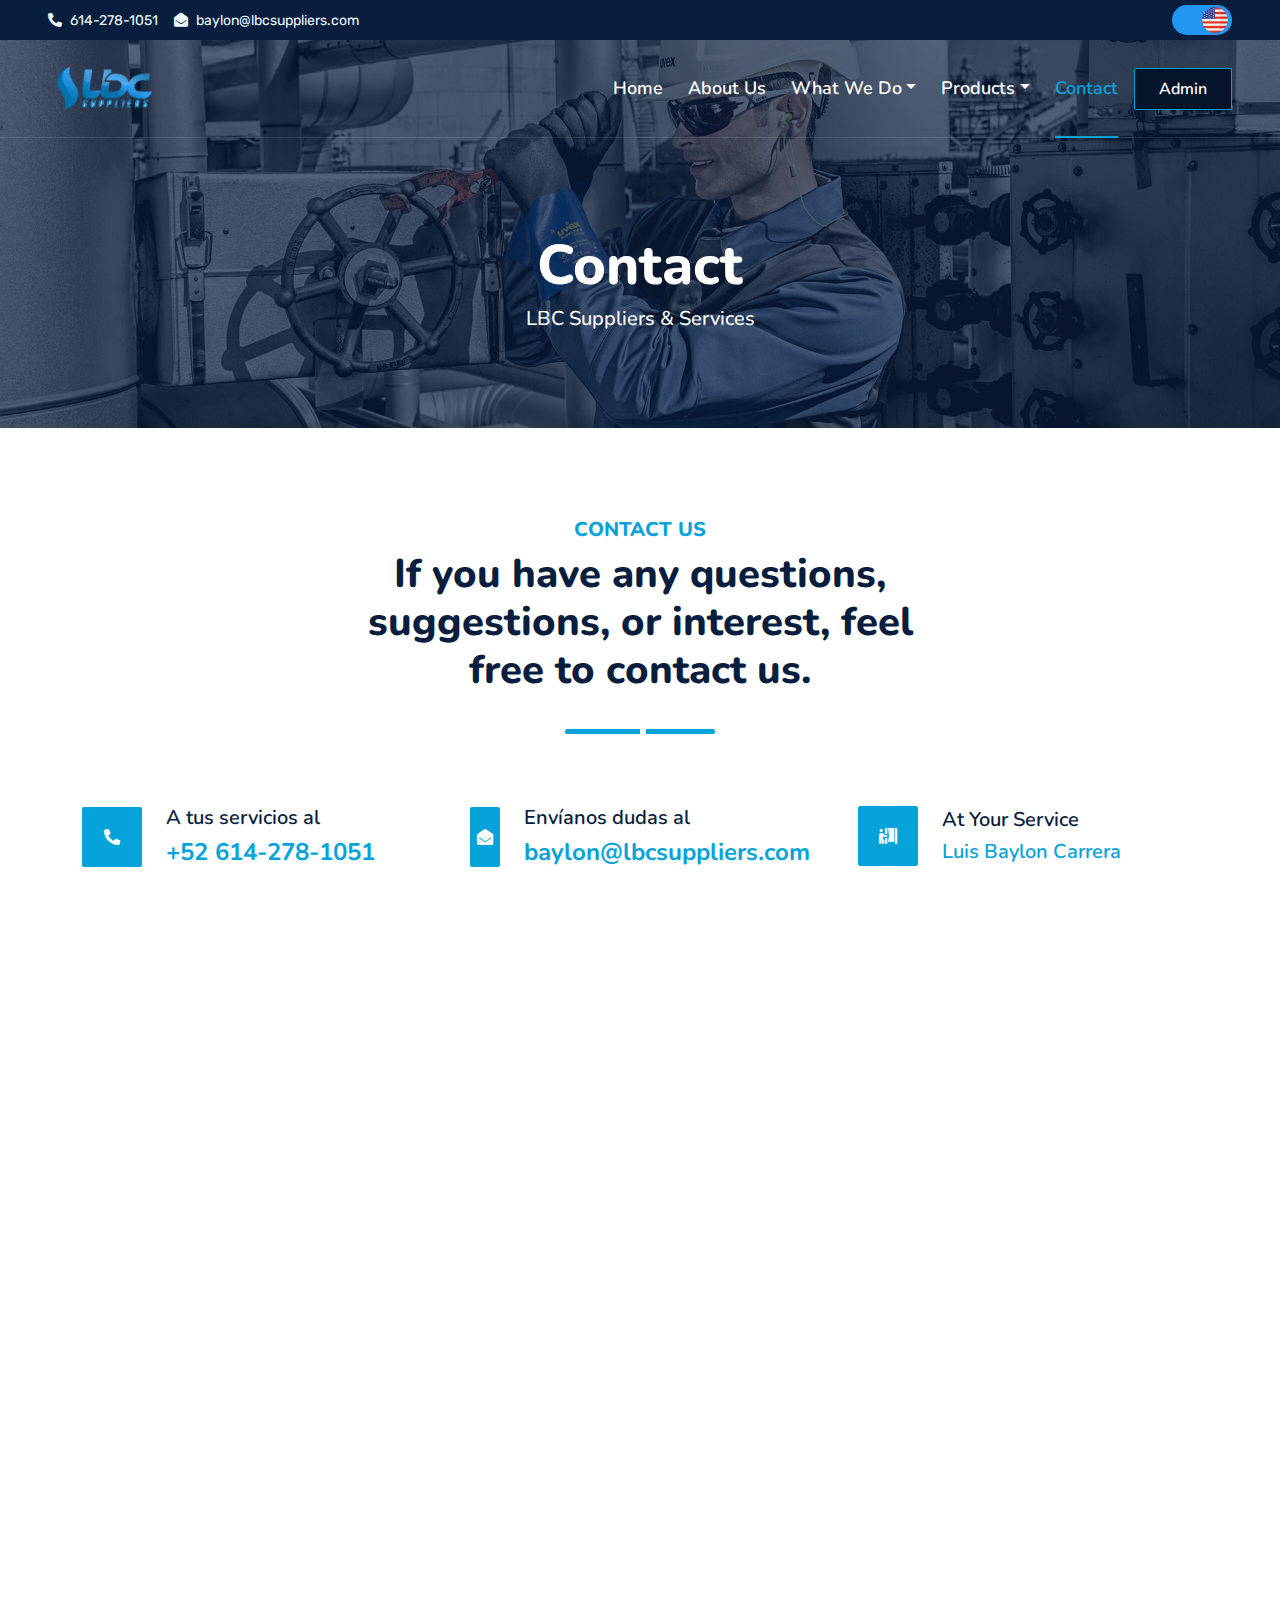
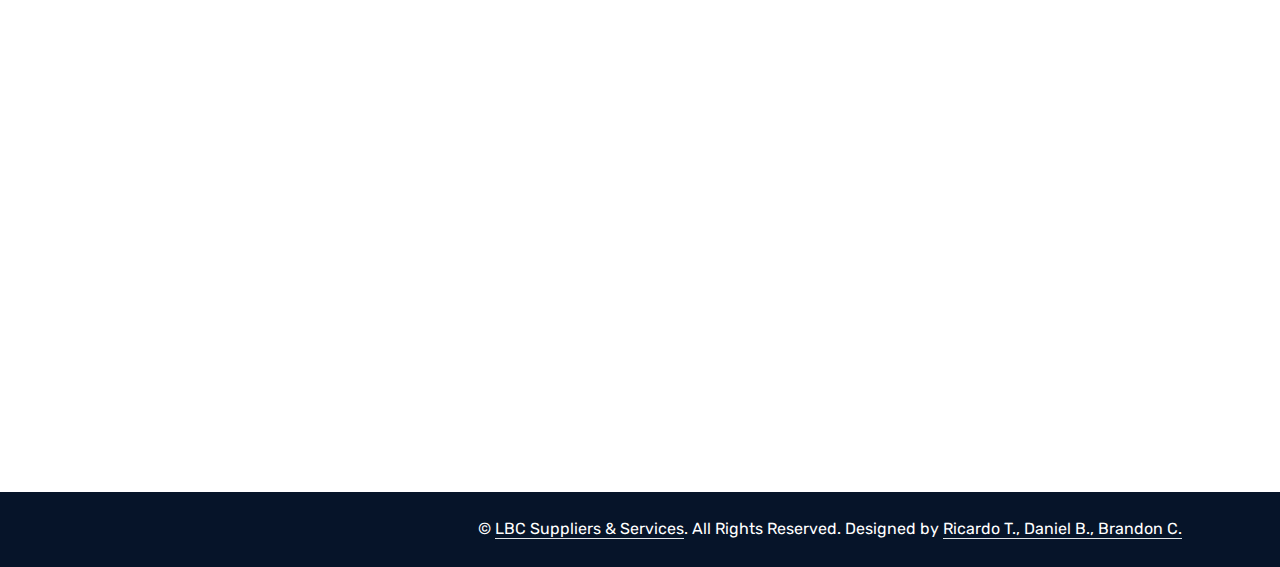
<file: Integradora_local/LBC SUPPLIERS (Integradora) -INGLES-/contact.html>
<!DOCTYPE html>
<html lang="en">

<head>
    <meta charset="utf-8">
    <title>LBC Suppliers - Contact</title>
    <meta content="width=device-width, initial-scale=1.0" name="viewport">
    <meta content="Free HTML Templates" name="keywords">
    <meta content="Free HTML Templates" name="description">

    <!-- Favicon -->
    <link href="../img/Logo-icon.png" rel="icon">

    <!-- Google Web Fonts -->
    <link rel="preconnect" href="https://fonts.googleapis.com">
    <link rel="preconnect" href="https://fonts.gstatic.com" crossorigin>
    <link href="https://fonts.googleapis.com/css2?family=Nunito:wght@400;600;700;800&family=Rubik:wght@400;500;600;700&display=swap" rel="stylesheet">

    <!-- Icon Font Stylesheet -->
    <link href="https://cdnjs.cloudflare.com/ajax/libs/font-awesome/5.10.0/css/all.min.css" rel="stylesheet">
    <link href="https://cdn.jsdelivr.net/npm/bootstrap-icons@1.4.1/font/bootstrap-icons.css" rel="stylesheet">

    <!-- Libraries Stylesheet -->
    <link href="../lib/owlcarousel/assets/owl.carousel.min.css" rel="stylesheet">
    <link href="../lib/animate/animate.min.css" rel="stylesheet">

    <!-- Customized Bootstrap Stylesheet -->
    <link href="../css/bootstrap.min.css" rel="stylesheet">

    <!-- Template Stylesheet -->
    <link href="../css/style.css" rel="stylesheet">
</head>

<body>
    <!-- Spinner Start -->
    <div id="spinner" class="show bg-white position-fixed translate-middle w-100 vh-100 top-50 start-50 d-flex align-items-center justify-content-center">
        <div class="spinner"></div>
    </div>
    <!-- Spinner End -->


    <!-- Topbar Start -->
    <div class="container-fluid bg-dark px-5 d-none d-lg-block" style="height: 40px;">
        <div class="row gx-0">
            <div class="col-lg-8 text-center text-lg-start mb-2 mb-lg-0">
                <div class="d-inline-flex align-items-center" style="height: 40px;">
                    <small class="me-3 text-light"><i class="fa fa-phone-alt me-2"></i>614-278-1051</small>
                    <small class="text-light"><i class="fa fa-envelope-open me-2"></i>baylon@lbcsuppliers.com</small>
                </div>
            </div>
            <div class="col-lg-4 text-center text-lg-end">
                <div class="d-inline-flex align-items-center ms-auto" style="padding-top: 5px;">
                    <label class="toggle-switch">
                        <input type="checkbox">
                        <span class="slider"></span>
                    </label>
                </div>
            </div>
        </div>
    </div>
    
    <!-- Topbar End -->



      <!-- Navbar Start -->
      <div class="container-fluid position-relative p-0">
        <nav class="navbar navbar-expand-lg navbar-dark px-5 py-3 py-lg-0">
            <a href="index.html" class="navbar-brand p-0">
                <h1 class="m-0"></i><img src="../img/logo-LBc.png" alt="Image" style="height: 55px; width: 120px;"></h1>
            </a>
            <button class="navbar-toggler" type="button" data-bs-toggle="collapse" data-bs-target="#navbarCollapse">
                <span class="fa fa-bars"></span>
            </button>
           <div class="collapse navbar-collapse" id="navbarCollapse">
                <div class="navbar-nav ms-auto py-0">
                    <a href="index.html" class="nav-item nav-link">Home</a>
                    <a href="nosotros.html" class="nav-item nav-link ">About Us</a>
                    <div class="nav-item dropdown">
                        <a href="actividades.html" class="nav-link dropdown-toggle" data-bs-toggle="dropdown">What We Do</a>
                        <div class="dropdown-menu m-0">
                            <a href="actividades.html" class="dropdown-item">Activities</a>
                            <a href="servicios.html" class="dropdown-item ">Services</a>
                            
                        </div>
                    </div>
                    <div class="nav-item dropdown">
                        <a href="productos.php" class="nav-link dropdown-toggle" data-bs-toggle="dropdown">Products</a>
                        <div class="dropdown-menu m-0">
                            <a href="productos.php" class="dropdown-item">Catalog</a>
                            <a href="solicitud.php" class="dropdown-item">Make a Quotation</a>
                        </div>
                    </div>
                    <a href="contact.html" class="nav-item nav-link active">Contact</a>
                </div>
                <a href="../admin/login.php" class="btn btn-primary py-2 px-4 ms-3" style="background-color: #061429; color: white;">Admin</a>
            </div>
        </nav>

        <div class="container-fluid bg-primary py-5 bg-header" style="margin-bottom: 90px;">
            <div class="row py-5">
                <div class="col-12 pt-lg-5 mt-lg-5 text-center">
                    <h1 class="display-4 text-white animated zoomIn">Contact</h1>
                    <a href="" class="h5 text-white">LBC</a>
                    <a href="" class="h5 text-white">Suppliers & Services</a>
                </div>
            </div>
        </div>
    </div>
    <!-- Navbar End -->


    <!-- Full Screen Search Start -->
    <div class="modal fade" id="searchModal" tabindex="-1">
        <div class="modal-dialog modal-fullscreen">
            <div class="modal-content" style="background: rgba(9, 30, 62, .7);">
                <div class="modal-header border-0">
                    <button type="button" class="btn bg-white btn-close" data-bs-dismiss="modal" aria-label="Close"></button>
                </div>
                <div class="modal-body d-flex align-items-center justify-content-center">
                    <div class="input-group" style="max-width: 600px;">
                        <input type="text" class="form-control bg-transparent border-primary p-3" placeholder="Type search keyword">
                        <button class="btn btn-primary px-4"><i class="bi bi-search"></i></button>
                    </div>
                </div>
            </div>
        </div>
    </div>
    <!-- Full Screen Search End -->


    <!-- Contact Start -->
    <div class="container-fluid  wow fadeInUp" data-wow-delay="0.1s">
        <div class="container ">
            <div class="section-title text-center position-relative pb-3 mb-5 mx-auto" style="max-width: 600px;">
                <h5 class="fw-bold text-primary text-uppercase">Contact Us </h5>
                <h1 class="mb-0">If you have any questions, suggestions, or interest, feel free to contact us.</h1>
                <br>
                
               
            </div>
            <br>
            <div class="row g-5 mb-5">
                <div class="col-lg-4">
                    <div class="d-flex align-items-center wow fadeIn" data-wow-delay="0.1s">
                        <div class="bg-primary d-flex align-items-center justify-content-center rounded" style="width: 60px; height: 60px;">
                            <i class="fa fa-phone-alt text-white"></i>
                        </div>
                        <div class="ps-4">
                            <h5 class="mb-2">A tus servicios al </h5>
                            <h4 class="text-primary mb-0"><a href="tel:+526142781051">+52 614-278-1051</a></h4>
                        </div>
                    </div>
                </div>
                <div class="col-lg-4">
                    <div class="d-flex align-items-center wow fadeIn" data-wow-delay="0.4s">
                        <div class="bg-primary d-flex align-items-center justify-content-center rounded" style="width: 60px; height: 60px;">
                            <i class="fa fa-envelope-open text-white"></i>
                        </div>
                        <div class="ps-4">
                            <h5 class="mb-2">Envíanos dudas al </h5>
                            <h4 class="text-primary mb-0"><a href="mailto:Ibaylon@Ibcsuppliers.com">baylon@lbcsuppliers.com</a></h4>
                        </div>
                    </div>
                </div>
                <div class="col-lg-4">
                    <div class="d-flex align-items-center wow fadeIn" data-wow-delay="0.7s">
                        <div class="bg-primary d-flex align-items-center justify-content-center rounded" style="width: 60px; height: 60px;">
                            <i class="fas fa-person-booth text-white"></i>
                        </div>
                        <div class="ps-4">
                            <h5 class="mb-2">At Your Service </h5>
                            <h5 class="text-primary mb-0">Luis Baylon Carrera</h5>
                        </div>
                    </div>
                </div>
            </div>
            
        
<br>
<br>
<br>
            

<!-- Formulario para contacto -->

 <div class="row g-5 justify-content-center align-items-center">
    <div class="col-lg-6 wow slideInUp" data-wow-delay="0.3s">
        <form action="https://formspree.io/f/mqkvaoav" method="post" class="text-center">
            <div class="row g-3 justify-content-center">
                <div class="col-md-8">
                    <input type="text" class="form-control border-0 bg-light px-4" placeholder="Name" style="height: 55px;" name="name" id="name">
                </div>
                <div class="col-md-8">
                    <input type="email" class="form-control border-0 bg-light px-4" placeholder="Email" style="height: 55px;" name="email" id="email">
                </div>
                <div class="col-8">
                    <input type="text" class="form-control border-0 bg-light px-4" placeholder="What do you need?" style="height: 55px;" name="messagge" id="mesagge">
                </div>
                <div class="col-8">
                    <textarea class="form-control border-0 bg-light px-4 py-3" rows="4" placeholder="Specifications" name="messagge" id="mesagge"></textarea>
                </div>
                <div class="col-8">
                    <button class="btn btn-primary w-100 py-3" type="submit">Send Mail</button>
                </div>
            </div>
        </form>
    </div>
</div>
</div>
</div>
        
    <!-- Contact End -->


     <!-- Vendor Start -->
     <div class="container-fluid py-5 wow fadeInUp" data-wow-delay="0.1s">
        <div class="container py-5 mb-5">
            <div class="bg-white">
                <div class="owl-carousel vendor-carousel">
                    <img src="../img/marca1.png" alt="">
                    <img src="../img/marca2.png" alt="">
                    <img src="../img/marca3.png" alt="">
                </div>
            </div>
        </div>
    </div>
    <!-- Vendor End -->
    

        <!-- Footer Start -->
<div class="container-fluid bg-dark text-light mt-5 wow fadeInUp" data-wow-delay="0.1s">
    <div class="container">
        <div class="row gx-5">
            <div class="col-lg-4 col-md-6 footer-about">
                <div class="d-flex flex-column align-items-center justify-content-center text-center h-100 bg-primary p-4">
                    <a href="index.html" class="navbar-brand">
                        <h1 class="m-0 text-white"><img src="../img/logo-LBc.png" alt="Image" style="height: 120px; width: 200px;"><i></i></h1>
                    </a>
                    <br>
                    <p class="mt-3 mb-4">“Committed to Safety, <br> Efficiency, and Quality"</p>
                    <p>LBC Suppliers & Services S.A. de C.V.</p>
                   
                </div>
            </div>
            <div class="col-lg-8 col-md-6">
                <div class="row gx-5">
                    <div class="col-lg-4 col-md-12 pt-5 mb-5">
                        <div class="section-title section-title-sm position-relative pb-3 mb-4">
                            <h3 class="text-light mb-0">Keep In Touch</h3>
                        </div>
                        <div class="d-flex mb-2">
                            <i class="bi bi-geo-alt text-primary me-2"></i>
                            <p class="mb-0">Ave. Francisco Villa #7503
                                Col. Panamericana
                                Chihuahua, Chih. C.P. 31210</p>
                        </div>
                        <div class="d-flex mb-2">
                            <i class="bi bi-envelope-open text-primary me-2"></i>
                            <p class="mb-0"><a href="mailto:baylon@Ibcsuppliers.com">baylon@lbcsuppliers.com</a></p>
                        </div>
                        <div class="d-flex mb-2">
                            <i class="bi bi-telephone text-primary me-2"></i>
                            <p class="mb-0"><a href="tel:+526142781051">+52 614-278-1051</a></p>
                        </div>             
                    </div>
                    <div class="col-lg-4 col-md-12 pt-0 pt-lg-5 mb-5">
                        <div class="section-title section-title-sm position-relative pb-3 mb-4">
                            <h3 class="text-light mb-0">Links</h3>
                        </div>
                        <div class="link-animated d-flex flex-column justify-content-start">
                            <a class="text-light mb-2" href="index.html"><i class="bi bi-arrow-right text-primary me-2"></i>Home</a>
                            <a class="text-light mb-2" href="nosotros.html"><i class="bi bi-arrow-right text-primary me-2"></i>About Us</a>
                            <a class="text-light mb-2" href="actividades.html"><i class="bi bi-arrow-right text-primary me-2"></i>What We Do</a>
                            <a class="text-light mb-2" href="productos.php"><i class="bi bi-arrow-right text-primary me-2"></i>Products</a>
                            <a class="text-light" href="contact.html"><i class="bi bi-arrow-right text-primary me-2"></i>Contact</a>
                        </div>
                    </div>
                    <div class="col-lg-4 col-md-12 pt-0 pt-lg-5 mb-5">
                        <div class="section-title section-title-sm position-relative pb-3 mb-4">
                            <h3 class="text-light mb-0">Distributors</h3>
                        </div>
                        <div class="link-animated d-flex flex-column justify-content-start">
                            <a class="text-light mb-2" href="https://www.eagleresearchcorp.com/"><i class="bi bi-arrow-right text-primary me-2"></i>Eagle Research Corporation</a>
                            <a class="text-light mb-2" href="https://www.sick.com/mx/es/"><i class="bi bi-arrow-right text-primary me-2"></i>SICK | Sensor Intelligence</a>
                            <a class="text-light" href="https://www.ge.com/digital/"><i class="bi bi-arrow-right text-primary me-2"></i>GE Intelligent Platforms</a>
                        </div>
                    </div>
                </div>
            </div>
        </div>
    </div>
</div>
<div class="container-fluid text-white" style="background: #061429;">
    <div class="container text-center">
        <div class="row justify-content-end">
            <div class="col-lg-8 col-md-6">
                <div class="d-flex align-items-center justify-content-center" style="height: 75px;">
                    <p class="mb-0">&copy; <a class="text-white border-bottom" href="#">LBC Suppliers & Services</a>. All Rights Reserved. 
                    
                    Designed by <a class="text-white border-bottom" href="team.html">Ricardo T., Daniel B., Brandon C.</a></p>
                </div>
            </div>
        </div>
    </div>
</div>
<!-- Footer End -->

    <style>
        /* Estilos básicos del interruptor */
        .toggle-switch {
          position: relative;
          display: inline-block;
          width: 60px;
          height: 30px;
          border-radius: 15px;
          background-color: #2196F3;
        }
      
        /* Estilos del círculo deslizante */
        .toggle-switch input[type="checkbox"] {
          opacity: 0;
          width: 0;
          height: 0;
        }
      
        /* Estilos del círculo deslizante */
        .toggle-switch input[type="checkbox"] + .slider {
          position: absolute;
          cursor: pointer;
          top: 0;
          bottom: 0;
          background-color: #2196F3;
          border-radius: 15px;
          transition: 1.s;
          left: 0; /* Agregamos left inicialmente a 0 */
        }
      
        /* Estilo del círculo deslizante en el estado encendido */
        .toggle-switch input[type="checkbox"]:checked + .slider {
          background-color: #2196F3;
          right: calc(100% - 26px); /* Movemos el círculo deslizante a la derecha */
        }
      
        /* Estilos de las imágenes */
        .toggle-switch .slider:before {
          position: absolute;
          content: "";
          height: 26px;
          width: 26px;
          left: 30px;
          bottom: 2px;
          background-image: url('../img/icono-ing.png');
          background-size: cover;
          border-radius: 50%;
          transition: 1.5s;
          background-color: #2196F3;
        }
      
        /* Estilo de la imagen en el estado encendido */
        .toggle-switch input[type="checkbox"]:checked + .slider:before {
          background-image: url('../img/icono-ing.png');
        }
      </style>
      
      <script>
        
        const toggleSwitch = document.querySelector('input[type="checkbox"]');
        toggleSwitch.addEventListener('change', () => {
          if (toggleSwitch.checked) {
            // Cambiar a la página de inglés
            window.location.href = '../contact.html';
          } else {
            // Cambiar a la página de español
            window.location.href = 'LBC SUPPLIERS (Integradora) -INGLES-/index.html';
          }
        });
      </script>
      

    <!-- Back to Top -->
    <a href="#" class="btn btn-lg btn-primary btn-lg-square rounded back-to-top"><i class="bi bi-arrow-up"></i></a>


    <!-- JavaScript Libraries -->
    <script src="https://code.jquery.com/jquery-3.4.1.min.js"></script>
    <script src="https://cdn.jsdelivr.net/npm/bootstrap@5.0.0/dist/js/bootstrap.bundle.min.js"></script>
    <script src="../lib/wow/wow.min.js"></script>
    <script src="../lib/easing/easing.min.js"></script>
    <script src="../lib/waypoints/waypoints.min.js"></script>
    <script src="../lib/counterup/counterup.min.js"></script>
    <script src="../lib/owlcarousel/owl.carousel.min.js"></script>

    <!-- Template Javascript -->
    <script src="../js/main.js"></script>
</body>

</html>
</file>
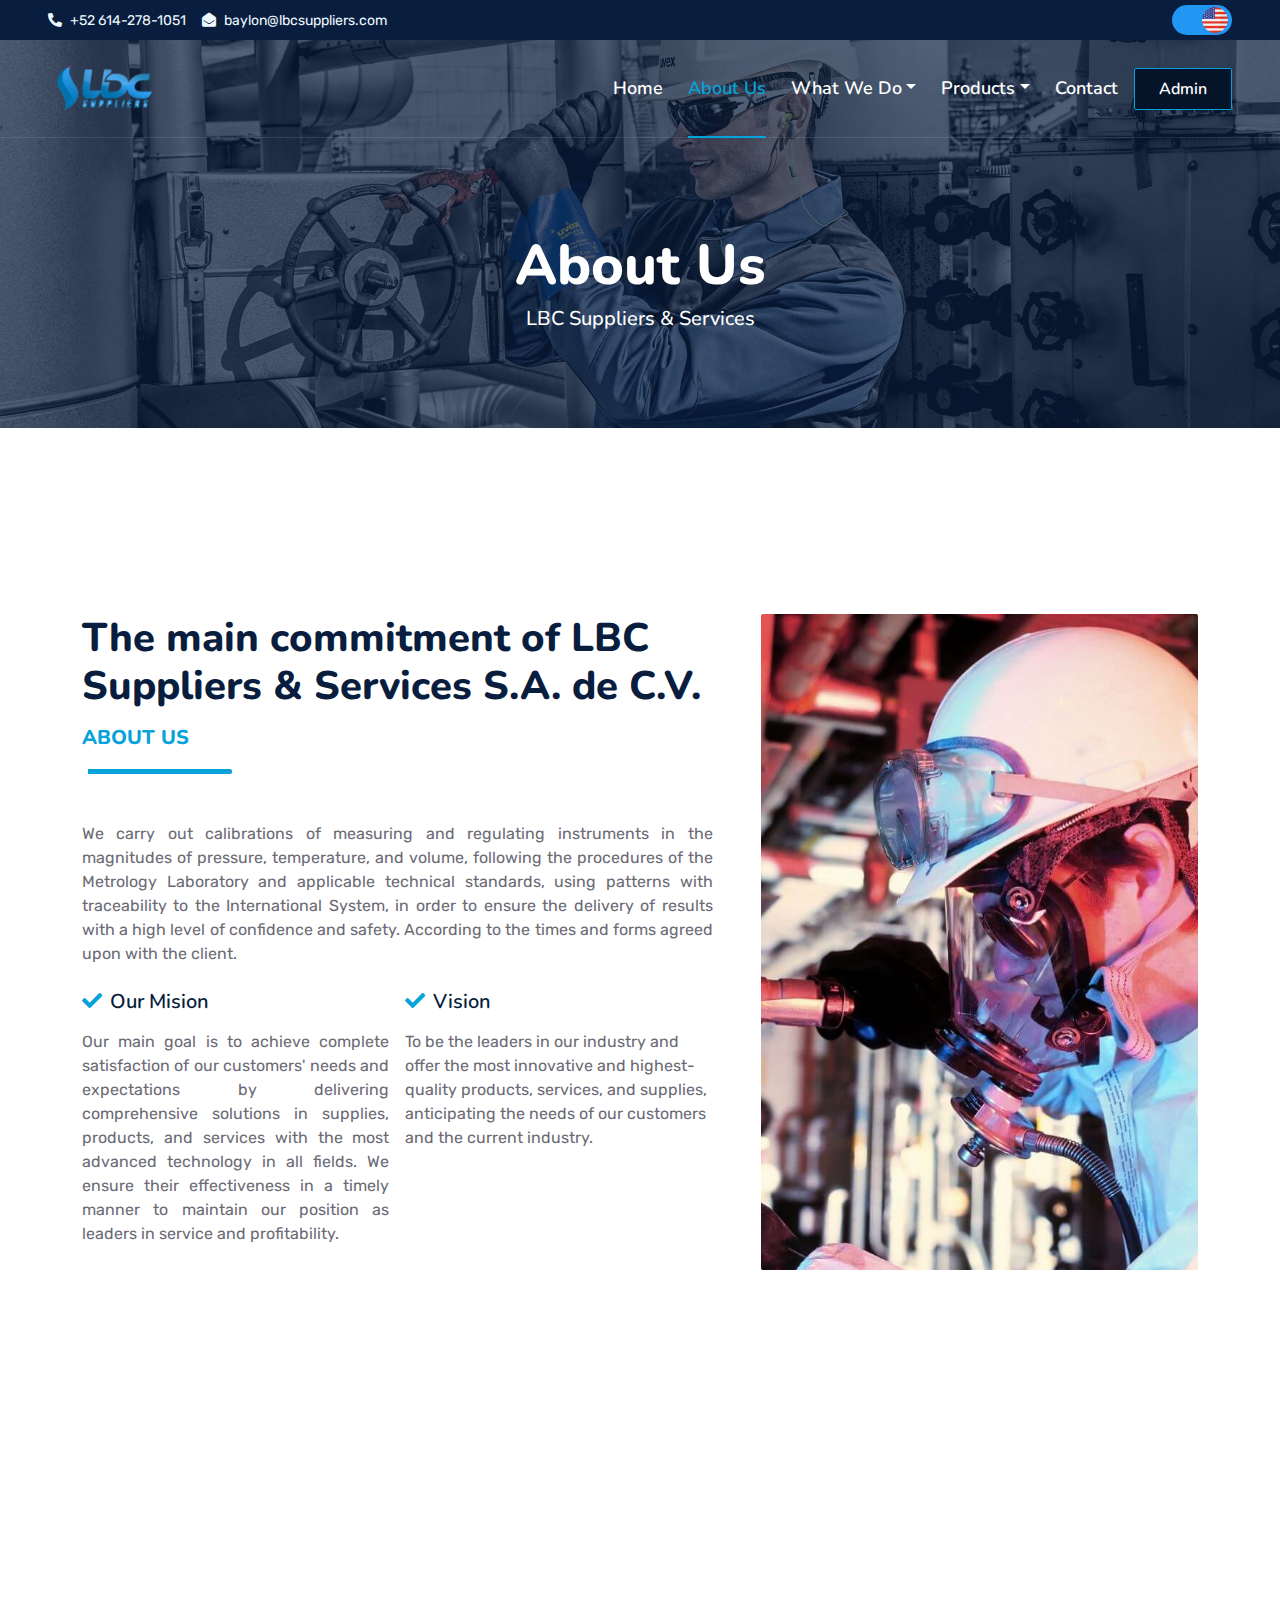
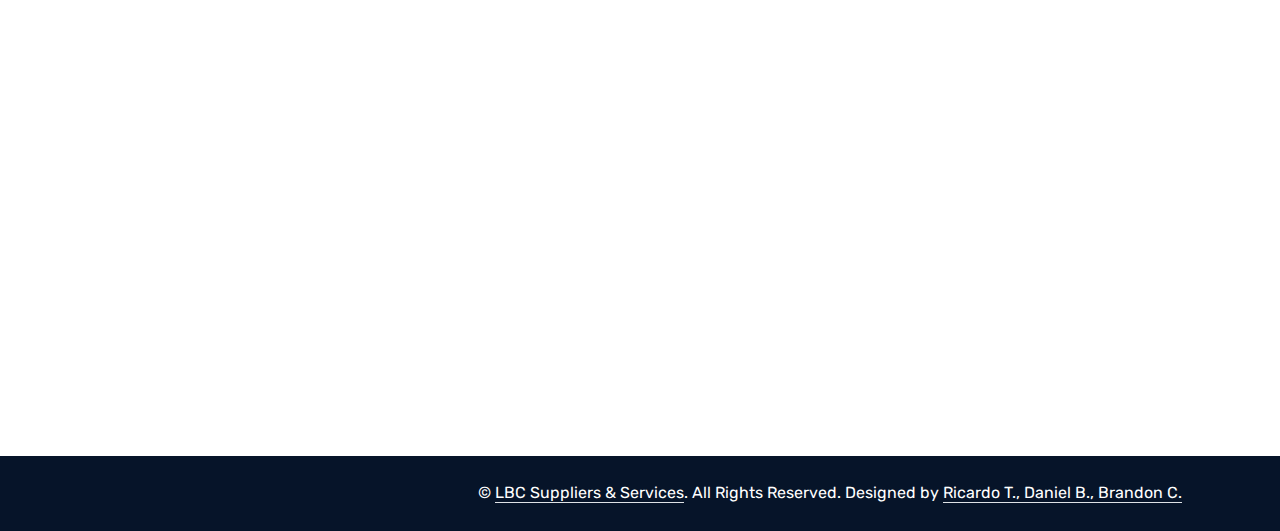
<file: Integradora_local/LBC SUPPLIERS (Integradora) -INGLES-/nosotros.html>
<!DOCTYPE html>
<html lang="en">

<head>
    <meta charset="utf-8">
    <title>LBC Suppliers - About Us</title>
    <meta content="width=device-width, initial-scale=1.0" name="viewport">
    <meta content="Free HTML Templates" name="keywords">
    <meta content="Free HTML Templates" name="description">

    <!-- Favicon -->
    <link href="../img/Logo-icon.png" rel="icon">

    <!-- Google Web Fonts -->
    <link rel="preconnect" href="https://fonts.googleapis.com">
    <link rel="preconnect" href="https://fonts.gstatic.com" crossorigin>
    <link href="https://fonts.googleapis.com/css2?family=Nunito:wght@400;600;700;800&family=Rubik:wght@400;500;600;700&display=swap" rel="stylesheet">

    <!-- Icon Font Stylesheet -->
    <link href="https://cdnjs.cloudflare.com/ajax/libs/font-awesome/5.10.0/css/all.min.css" rel="stylesheet">
    <link href="https://cdn.jsdelivr.net/npm/bootstrap-icons@1.4.1/font/bootstrap-icons.css" rel="stylesheet">

    <!-- Libraries Stylesheet -->
    <link href="../lib/owlcarousel/assets/owl.carousel.min.css" rel="stylesheet">
    <link href="../lib/animate/animate.min.css" rel="stylesheet">

    <!-- Customized Bootstrap Stylesheet -->
    <link href="../css/bootstrap.min.css" rel="stylesheet">

    <!-- Template Stylesheet -->
    <link href="../css/style.css" rel="stylesheet">
</head>

<body>
    <!-- Spinner Start -->
    <div id="spinner" class="show bg-white position-fixed translate-middle w-100 vh-100 top-50 start-50 d-flex align-items-center justify-content-center">
        <div class="spinner"></div>
    </div>
    <!-- Spinner End -->

 <!-- Topbar Start -->
 <div class="container-fluid bg-dark px-5 d-none d-lg-block" style="height: 40px;">
    <div class="row gx-0">
        <div class="col-lg-8 text-center text-lg-start mb-2 mb-lg-0">
            <div class="d-inline-flex align-items-center" style="height: 40px;">
                <small class="me-3 text-light"><i class="fa fa-phone-alt me-2"></i>+52 614-278-1051</small>
                <small class="text-light"><i class="fa fa-envelope-open me-2"></i>baylon@lbcsuppliers.com</small>
            </div>
        </div>
        <div class="col-lg-4 text-center text-lg-end">
            <div class="d-inline-flex align-items-center ms-auto" style="padding-top: 5px;">
                <label class="toggle-switch">
                    <input type="checkbox">
                    <span class="slider"></span>
                </label>
            </div>
        </div>
    </div>
</div>
<!-- Topbar End -->


    <!-- Navbar Start -->
    <div class="container-fluid position-relative p-0">
        <nav class="navbar navbar-expand-lg navbar-dark px-5 py-3 py-lg-0">
            <a href="index.html" class="navbar-brand p-0">
                <h1 class="m-0"></i><img src="../img/logo-LBc.png" alt="Image" style="height: 55px; width: 120px;"></h1>
            </a>
            <button class="navbar-toggler" type="button" data-bs-toggle="collapse" data-bs-target="#navbarCollapse">
                <span class="fa fa-bars"></span>
            </button>
           <div class="collapse navbar-collapse" id="navbarCollapse">
                <div class="navbar-nav ms-auto py-0">
                    <a href="index.html" class="nav-item nav-link">Home</a>
                    <a href="nosotros.html" class="nav-item nav-link active">About Us</a>
                    <div class="nav-item dropdown">
                        <a href="actividades.html" class="nav-link dropdown-toggle" data-bs-toggle="dropdown">What We Do</a>
                        <div class="dropdown-menu m-0">
                            <a href="actividades.html" class="dropdown-item">Activities</a>
                            <a href="servicios.html" class="dropdown-item">Services</a>
                            
                        </div>
                    </div>
                    <div class="nav-item dropdown">
                        <a href="productos.php" class="nav-link dropdown-toggle" data-bs-toggle="dropdown">Products</a>
                        <div class="dropdown-menu m-0">
                            <a href="productos.php" class="dropdown-item">Catalog</a>
                            <a href="solicitud.php" class="dropdown-item">Make a Quotation</a>
                        </div>
                    </div>
                    <a href="contact.html" class="nav-item nav-link">Contact</a>
                </div>
                <a href="../admin/login.php" class="btn btn-primary py-2 px-4 ms-3" style="background-color: #061429; color: white;">Admin</a>
            </div>
        </nav>

        <div class="container-fluid bg-primary py-5 bg-header" style="margin-bottom: 90px;">
            <div class="row py-5">
                <div class="col-12 pt-lg-5 mt-lg-5 text-center">
                    <h1 class="display-4 text-white animated zoomIn">About Us</h1>
                    <a href="" class="h5 text-white">LBC</a>
                    <a href="" class="h5 text-white">Suppliers & Services</a>
                </div>
            </div>
        </div>
    </div>
    <!-- Navbar End -->


    <!-- Full Screen Search Start -->
    <div class="modal fade" id="searchModal" tabindex="-1">
        <div class="modal-dialog modal-fullscreen">
            <div class="modal-content" style="background: rgba(9, 30, 62, .7);">
                <div class="modal-header border-0">
                    <button type="button" class="btn bg-white btn-close" data-bs-dismiss="modal" aria-label="Close"></button>
                </div>
                <div class="modal-body d-flex align-items-center justify-content-center">
                    <div class="input-group" style="max-width: 600px;">
                        <input type="text" class="form-control bg-transparent border-primary p-3" placeholder="Type search keyword">
                        <button class="btn btn-primary px-4"><i class="bi bi-search"></i></button>
                    </div>
                </div>
            </div>
        </div>
    </div>
    <!-- Full Screen Search End -->


   <!-- About Start -->
   <div class="container-fluid py-5 wow fadeInUp" data-wow-delay="0.1s">
    <div class="container py-5">
        <div class="row g-5">
            <div class="col-lg-7">
                <div class="section-title position-relative pb-3 mb-5">
                    <h1 class="mb-3">The main commitment of LBC Suppliers & Services S.A. de C.V.</h1>
                    <h5 class="fw-bold text-primary text-uppercase">About Us</h5>
                </div>
                <p class="mb-4" style="text-align: justify;">We carry out calibrations of measuring and regulating instruments in the magnitudes of pressure, temperature, and volume, following the procedures of the Metrology Laboratory and applicable technical standards, using patterns with traceability to the International System, in order to ensure the delivery of results with a high level of confidence and safety. According to the times and forms agreed upon with the client.</p>
                <div class="row g-3">
                    <div class="col-md-6">
                        <h5 class="mb-3"><i class="fa fa-check text-primary me-2"></i>Our Mision</h5>
                        <p class="mb-4" style="text-align: justify;">Our main goal is to achieve complete satisfaction of our customers' needs and expectations by delivering comprehensive solutions in supplies, products, and services with the most advanced technology in all fields. We ensure their effectiveness in a timely manner to maintain our position as leaders in service and profitability.</p>
                    </div>
                    <div class="col-md-6">
                        <h5 class="mb-3"><i class="fa fa-check text-primary me-2"></i>Vision</h5>
                        <p class="mb-4">To be the leaders in our industry and offer the most innovative and highest-quality products, services, and supplies, anticipating the needs of our customers and the current industry.</p>
                    </div>
                </div>
            </div>
            <div class="col-lg-5">
                <div class="position-relative h-100">
                    <img class="position-absolute w-100 h-100 rounded img-fluid" src="../img/gasnosotros.jpg" alt="Gas Nosotros" style="object-fit: cover;">
                </div>
            </div>
        </div>
    </div>
</div>
<!-- About End -->




    <!-- Vendor Start -->
    <div class="container-fluid py-5 wow fadeInUp" data-wow-delay="0.1s">
        <div class="container py-5 mb-5">
            <div class="bg-white">
                <div class="owl-carousel vendor-carousel">
                    <img src="../img/marca1.png" alt="">
                    <img src="../img/marca2.png" alt="">
                    <img src="../img/marca3.png" alt="">
                </div>
            </div>
        </div>
    </div>
    <!-- Vendor End -->
    

    <!-- Footer Start -->
    <div class="container-fluid bg-dark text-light mt-5 wow fadeInUp" data-wow-delay="0.1s">
        <div class="container">
            <div class="row gx-5">
                <div class="col-lg-4 col-md-6 footer-about">
                    <div class="d-flex flex-column align-items-center justify-content-center text-center h-100 bg-primary p-4">
                        <a href="index.html" class="navbar-brand">
                            <h1 class="m-0 text-white"><img src="../img/logo-LBc.png" alt="Image" style="height: 120px; width: 200px;"><i></i></h1>
                        </a>
                        <br>
                        <p class="mt-3 mb-4">“Committed to Safety, <br> Efficiency, and Quality"</p>
                        <p>LBC Suppliers & Services S.A. de C.V.</p>
                       
                    </div>
                </div>
                <div class="col-lg-8 col-md-6">
                    <div class="row gx-5">
                        <div class="col-lg-4 col-md-12 pt-5 mb-5">
                            <div class="section-title section-title-sm position-relative pb-3 mb-4">
                                <h3 class="text-light mb-0">Keep In Touch</h3>
                            </div>
                            <div class="d-flex mb-2">
                                <i class="bi bi-geo-alt text-primary me-2"></i>
                                <p class="mb-0">Ave. Francisco Villa #7503
                                    Col. Panamericana
                                    Chihuahua, Chih. C.P. 31210</p>
                            </div>
                            <div class="d-flex mb-2">
                                <i class="bi bi-envelope-open text-primary me-2"></i>
                                <p class="mb-0"><a href="mailto:baylon@Ibcsuppliers.com">baylon@lbcsuppliers.com</a></p>
                            </div>
                            <div class="d-flex mb-2">
                                <i class="bi bi-telephone text-primary me-2"></i>
                                <p class="mb-0"><a href="tel:+526142781051">+52 614-278-1051</a></p>
                            </div>             
                        </div>
                        <div class="col-lg-4 col-md-12 pt-0 pt-lg-5 mb-5">
                            <div class="section-title section-title-sm position-relative pb-3 mb-4">
                                <h3 class="text-light mb-0">Links</h3>
                            </div>
                            <div class="link-animated d-flex flex-column justify-content-start">
                                <a class="text-light mb-2" href="index.html"><i class="bi bi-arrow-right text-primary me-2"></i>Home</a>
                                <a class="text-light mb-2" href="nosotros.html"><i class="bi bi-arrow-right text-primary me-2"></i>About Us</a>
                                <a class="text-light mb-2" href="actividades.html"><i class="bi bi-arrow-right text-primary me-2"></i>What We Do</a>
                                <a class="text-light mb-2" href="productos.php"><i class="bi bi-arrow-right text-primary me-2"></i>Products</a>
                                <a class="text-light" href="contact.html"><i class="bi bi-arrow-right text-primary me-2"></i>Contact</a>
                            </div>
                        </div>
                        <div class="col-lg-4 col-md-12 pt-0 pt-lg-5 mb-5">
                            <div class="section-title section-title-sm position-relative pb-3 mb-4">
                                <h3 class="text-light mb-0">Distributors</h3>
                            </div>
                            <div class="link-animated d-flex flex-column justify-content-start">
                                <a class="text-light mb-2" href="https://www.eagleresearchcorp.com/"><i class="bi bi-arrow-right text-primary me-2"></i>Eagle Research Corporation</a>
                                <a class="text-light mb-2" href="https://www.sick.com/mx/es/"><i class="bi bi-arrow-right text-primary me-2"></i>SICK | Sensor Intelligence</a>
                                <a class="text-light" href="https://www.ge.com/digital/"><i class="bi bi-arrow-right text-primary me-2"></i>GE Intelligent Platforms</a>
                            </div>
                        </div>
                    </div>
                </div>
            </div>
        </div>
    </div>
    <div class="container-fluid text-white" style="background: #061429;">
        <div class="container text-center">
            <div class="row justify-content-end">
                <div class="col-lg-8 col-md-6">
                    <div class="d-flex align-items-center justify-content-center" style="height: 75px;">
                        <p class="mb-0">&copy; <a class="text-white border-bottom" href="#">LBC Suppliers & Services</a>. All Rights Reserved. 
						
						Designed by <a class="text-white border-bottom" href="team.html">Ricardo T., Daniel B., Brandon C.</a></p>
                    </div>
                </div>
            </div>
        </div>
    </div>
    <!-- Footer End -->
    
    <!--Estilo y funcionamiento del interruptor Ingles/Español-->

    <style>
        /* Estilos básicos del interruptor */
        .toggle-switch {
          position: relative;
          display: inline-block;
          width: 60px;
          height: 30px;
          border-radius: 15px;
          background-color: #2196F3;
        }
      
        /* Estilos del círculo deslizante */
        .toggle-switch input[type="checkbox"] {
          opacity: 0;
          width: 0;
          height: 0;
        }
      
        /* Estilos del círculo deslizante */
        .toggle-switch input[type="checkbox"] + .slider {
          position: absolute;
          cursor: pointer;
          top: 0;
          bottom: 0;
          background-color: #2196F3;
          border-radius: 15px;
          transition: 1.s;
          left: 0; /* Agregamos left inicialmente a 0 */
        }
      
        /* Estilo del círculo deslizante en el estado encendido */
        .toggle-switch input[type="checkbox"]:checked + .slider {
          background-color: #2196F3;
          right: calc(100% - 26px); /* Movemos el círculo deslizante a la derecha */
        }
      
        /* Estilos de las imágenes */
        .toggle-switch .slider:before {
          position: absolute;
          content: "";
          height: 26px;
          width: 26px;
          left: 30px;
          bottom: 2px;
          background-image: url('../img/icono-ing.png');
          background-size: cover;
          border-radius: 50%;
          transition: 1.5s;
          background-color: #2196F3;
        }
      
        /* Estilo de la imagen en el estado encendido */
        .toggle-switch input[type="checkbox"]:checked + .slider:before {
          background-image: url('../img/icono-ing.png');
        }
      </style>
      
      <script>
        
        const toggleSwitch = document.querySelector('input[type="checkbox"]');
        toggleSwitch.addEventListener('change', () => {
          if (toggleSwitch.checked) {
             // Cambiar a la página de español
            window.location.href = '../nosotros.html';
          } else {
            // Cambiar a la página de inglés
            window.location.href = 'LBC SUPPLIERS (Integradora) -INGLES-/nosotros.html';
          }
        });
      </script>

    <!-- Back to Top -->
    <a href="#" class="btn btn-lg btn-primary btn-lg-square rounded back-to-top"><i class="bi bi-arrow-up"></i></a>


    <!-- JavaScript Libraries -->
    <script src="https://code.jquery.com/jquery-3.4.1.min.js"></script>
    <script src="https://cdn.jsdelivr.net/npm/bootstrap@5.0.0/dist/js/bootstrap.bundle.min.js"></script>
    <script src="../lib/wow/wow.min.js"></script>
    <script src="../lib/easing/easing.min.js"></script>
    <script src="../lib/waypoints/waypoints.min.js"></script>
    <script src="../lib/counterup/counterup.min.js"></script>
    <script src="../lib/owlcarousel/owl.carousel.min.js"></script>

    <!-- Template Javascript -->
    <script src="../js/main.js"></script>
</body>

</html>
</file>
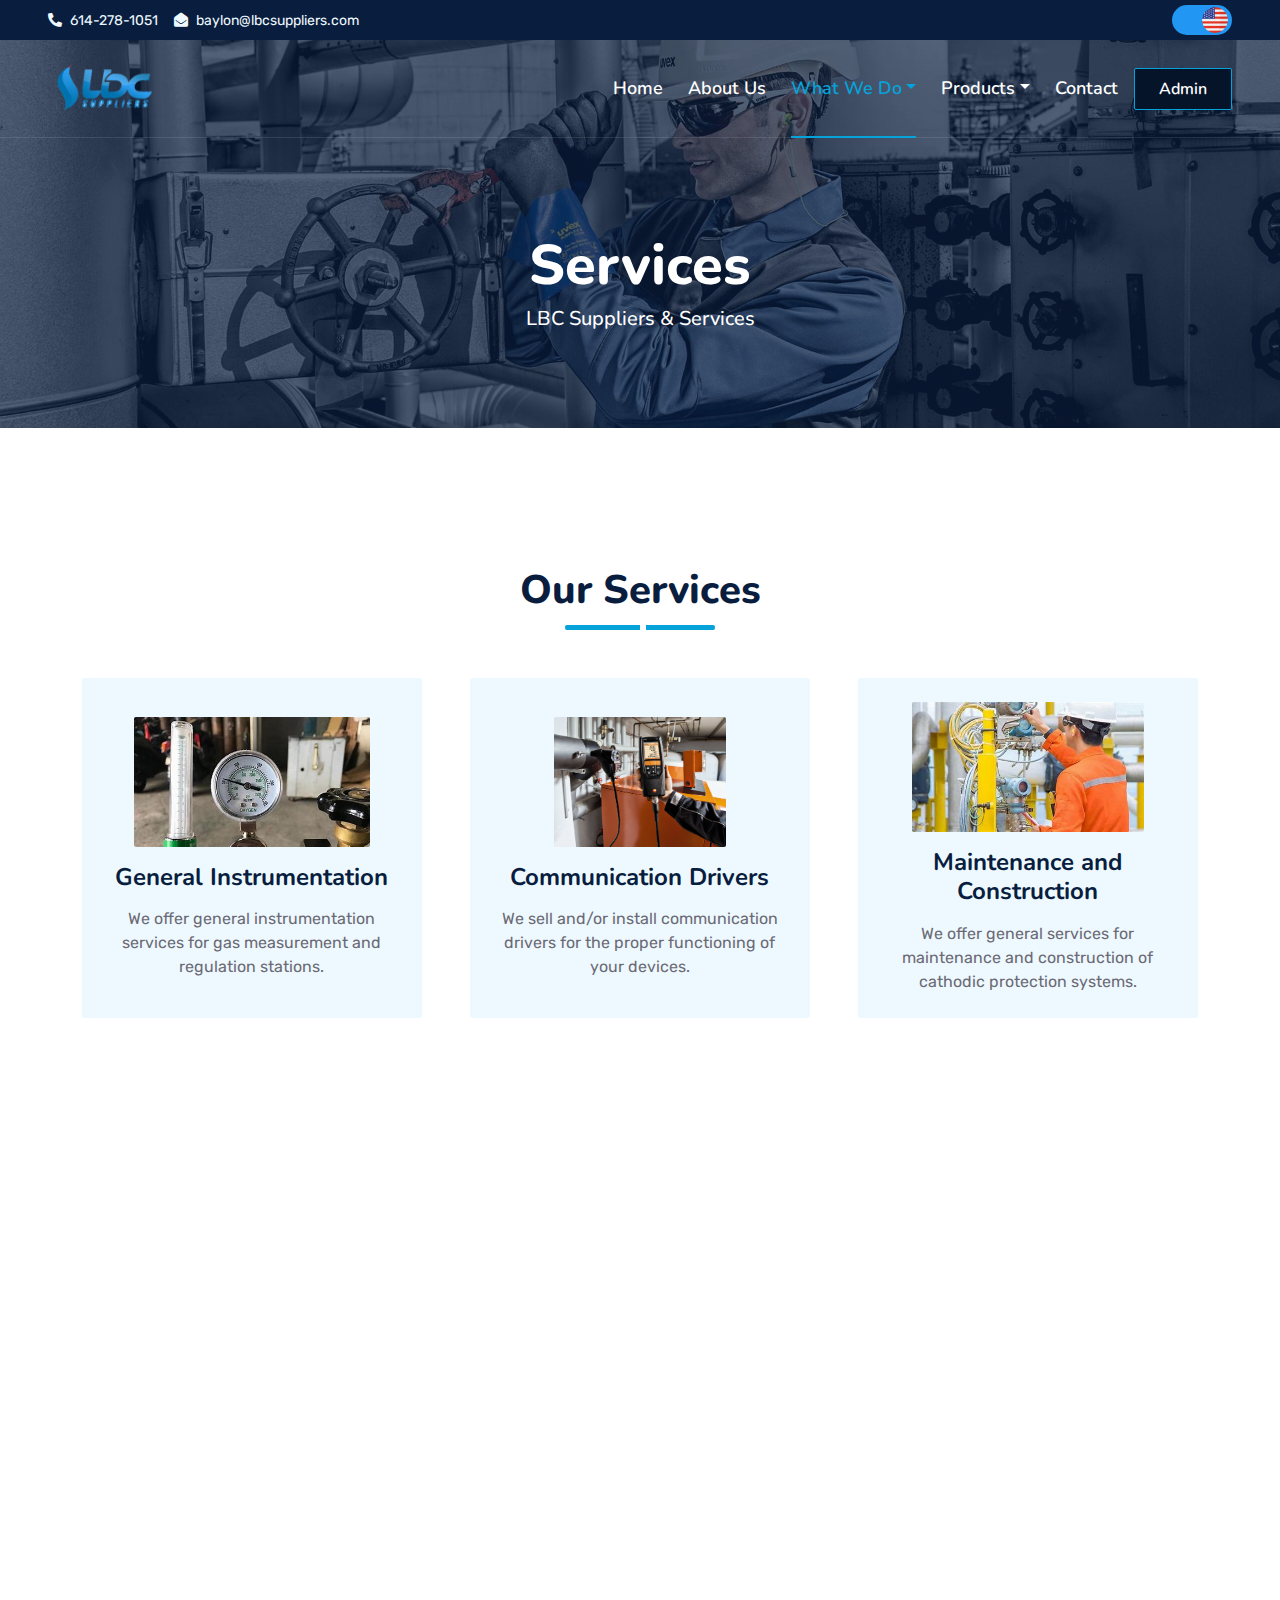
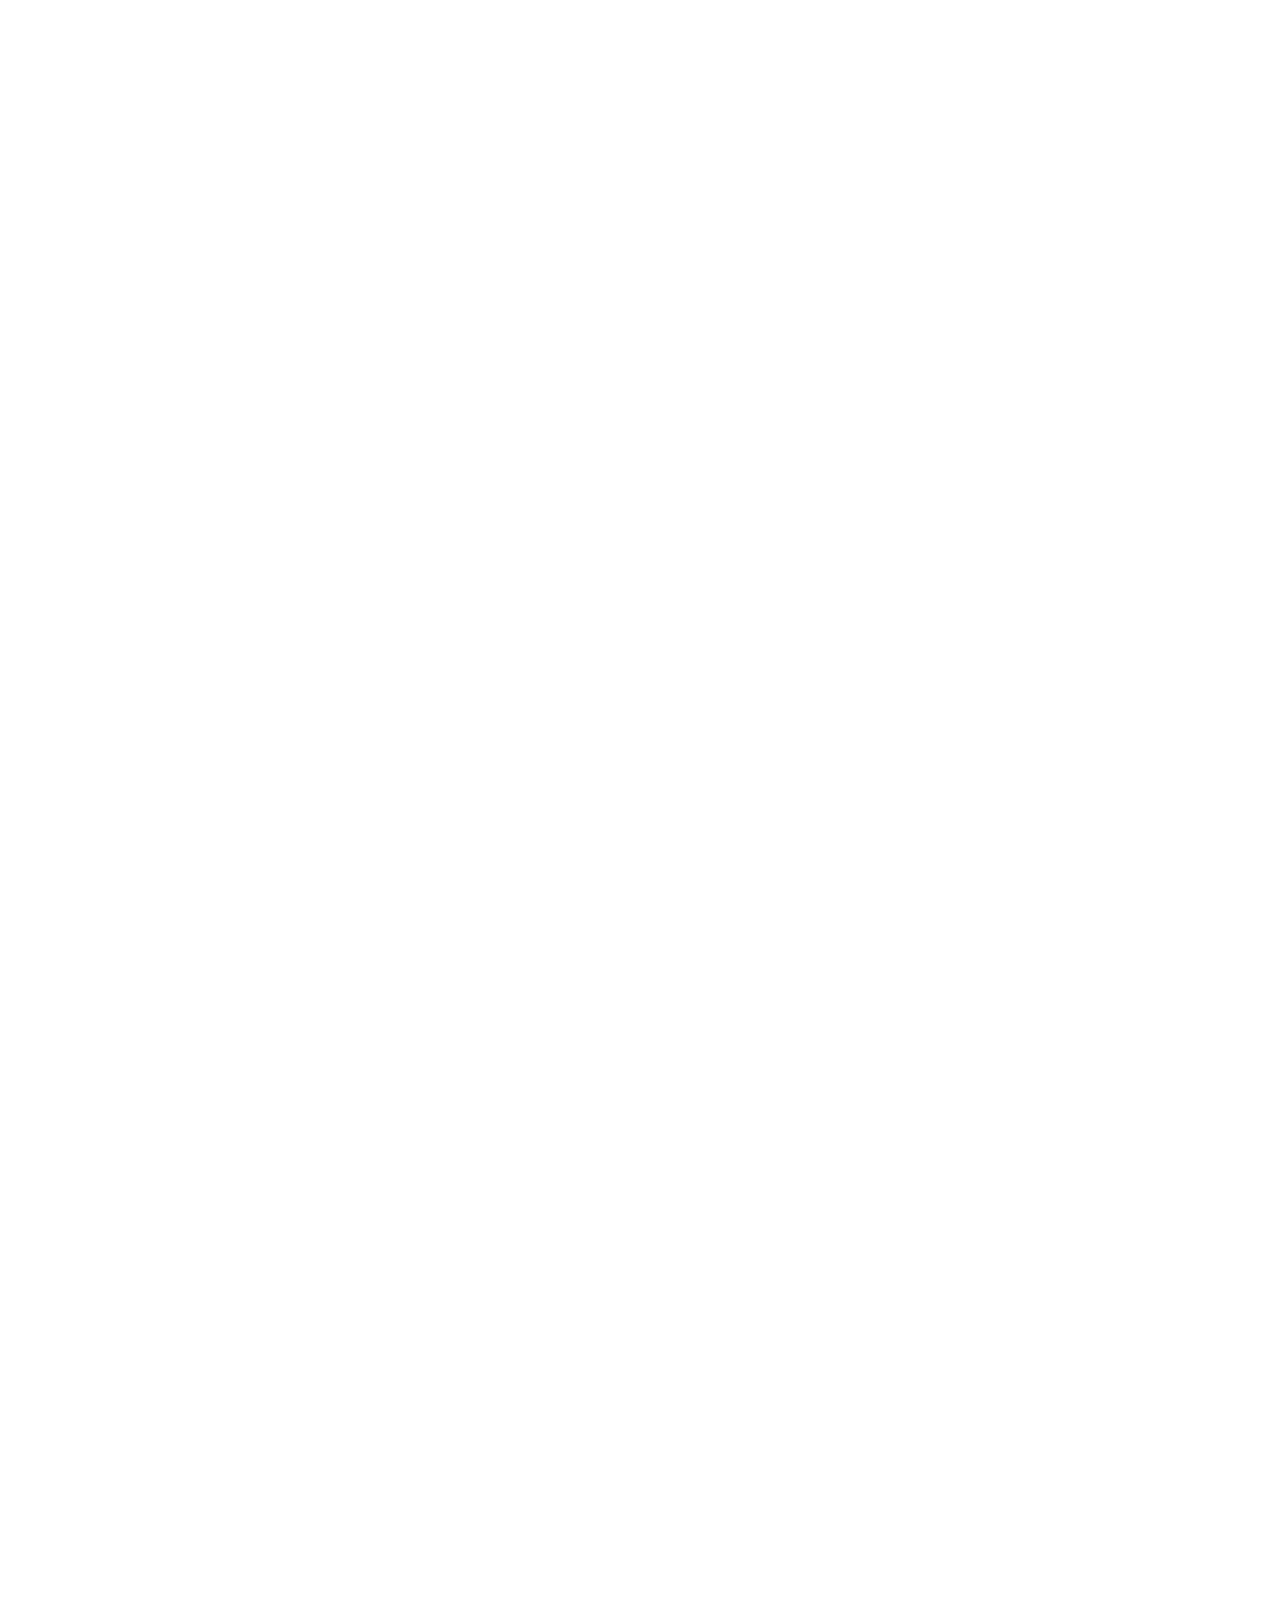
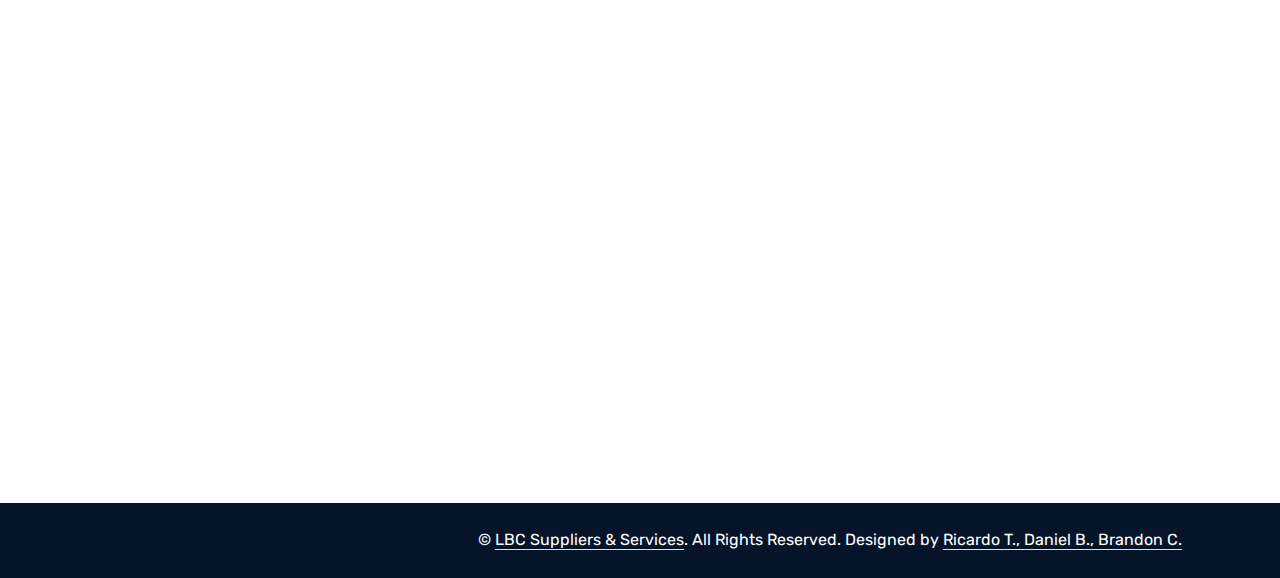
<file: Integradora_local/LBC SUPPLIERS (Integradora) -INGLES-/servicios.html>
<!DOCTYPE html>
<html lang="en">

<head>
    <meta charset="utf-8">
    <title>LBC Suppliers - Services</title>
    <meta content="width=device-width, initial-scale=1.0" name="viewport">
    <meta content="Free HTML Templates" name="keywords">
    <meta content="Free HTML Templates" name="description">

    <!-- Favicon -->
    <link href="../img/Logo-icon.png" rel="icon">

    <!-- Google Web Fonts -->
    <link rel="preconnect" href="https://fonts.googleapis.com">
    <link rel="preconnect" href="https://fonts.gstatic.com" crossorigin>
    <link href="https://fonts.googleapis.com/css2?family=Nunito:wght@400;600;700;800&family=Rubik:wght@400;500;600;700&display=swap" rel="stylesheet">

    <!-- Icon Font Stylesheet -->
    <link href="https://cdnjs.cloudflare.com/ajax/libs/font-awesome/5.10.0/css/all.min.css" rel="stylesheet">
    <link href="https://cdn.jsdelivr.net/npm/bootstrap-icons@1.4.1/font/bootstrap-icons.css" rel="stylesheet">

    <!-- Libraries Stylesheet -->
    <link href="../lib/owlcarousel/assets/owl.carousel.min.css" rel="stylesheet">
    <link href="../lib/animate/animate.min.css" rel="stylesheet">

    <!-- Customized Bootstrap Stylesheet -->
    <link href="../css/bootstrap.min.css" rel="stylesheet">

    <!-- Template Stylesheet -->
    <link href="../css/style.css" rel="stylesheet">
</head>

<body>
     <!-- Spinner Start -->
     <div id="spinner" class="show bg-white position-fixed translate-middle w-100 vh-100 top-50 start-50 d-flex align-items-center justify-content-center">
        <div class="spinner"></div>
    </div>
    <!-- Spinner End -->


   <!-- Topbar Start -->
   <div class="container-fluid bg-dark px-5 d-none d-lg-block" style="height: 40px;">
    <div class="row gx-0">
        <div class="col-lg-8 text-center text-lg-start mb-2 mb-lg-0">
            <div class="d-inline-flex align-items-center" style="height: 40px;">
                <small class="me-3 text-light"><i class="fa fa-phone-alt me-2"></i>614-278-1051</small>
                <small class="text-light"><i class="fa fa-envelope-open me-2"></i>baylon@lbcsuppliers.com</small>
            </div>
        </div>
        <div class="col-lg-4 text-center text-lg-end">
            <div class="d-inline-flex align-items-center ms-auto" style="padding-top: 5px;">
                <label class="toggle-switch">
                    <input type="checkbox">
                    <span class="slider"></span>
                </label>
            </div>
        </div>
    </div>
</div>

<!-- Topbar End -->


    <!-- Navbar Start -->
    <div class="container-fluid position-relative p-0">
        <nav class="navbar navbar-expand-lg navbar-dark px-5 py-3 py-lg-0">
            <a href="index.html" class="navbar-brand p-0">
                <h1 class="m-0"></i><img src="../img/logo-LBc.png" alt="Image" style="height: 55px; width: 120px;"></h1>
            </a>
            <button class="navbar-toggler" type="button" data-bs-toggle="collapse" data-bs-target="#navbarCollapse">
                <span class="fa fa-bars"></span>
            </button>
           <div class="collapse navbar-collapse" id="navbarCollapse">
                <div class="navbar-nav ms-auto py-0">
                    <a href="index.html" class="nav-item nav-link">Home</a>
                    <a href="nosotros.html" class="nav-item nav-link ">About Us</a>
                    <div class="nav-item dropdown">
                        <a href="actividades.html" class="nav-link dropdown-toggle active" data-bs-toggle="dropdown">What We Do</a>
                        <div class="dropdown-menu m-0">
                            <a href="actividades.html" class="dropdown-item">Activities</a>
                            <a href="servicios.html" class="dropdown-item active">Services</a>
                            
                        </div>
                    </div>
                    <div class="nav-item dropdown">
                        <a href="productos.php" class="nav-link dropdown-toggle" data-bs-toggle="dropdown">Products</a>
                        <div class="dropdown-menu m-0">
                            <a href="productos.php" class="dropdown-item">Catalog</a>
                            <a href="solicitud.php" class="dropdown-item">Make a Quotation</a>
                            
                        </div>
                    </div>
                    <a href="contact.html" class="nav-item nav-link">Contact</a>
                </div>
                <a href="admin/login.php" class="btn btn-primary py-2 px-4 ms-3" style="background-color: #061429; color: white;">Admin</a>
            </div>
        </nav>

        <div class="container-fluid bg-primary py-5 bg-header" style="margin-bottom: 90px;">
            <div class="row py-5">
                <div class="col-12 pt-lg-5 mt-lg-5 text-center">
                    <h1 class="display-4 text-white animated zoomIn">Services</h1>
                    <a href="" class="h5 text-white">LBC</a>
                    <a href="" class="h5 text-white">Suppliers & Services</a>
                </div>
            </div>
        </div>
    </div>
    <!-- Navbar End -->


    <!-- Full Screen Search Start -->
    <div class="modal fade" id="searchModal" tabindex="-1">
        <div class="modal-dialog modal-fullscreen">
            <div class="modal-content" style="background: rgba(9, 30, 62, .7);">
                <div class="modal-header border-0">
                    <button type="button" class="btn bg-white btn-close" data-bs-dismiss="modal" aria-label="Close"></button>
                </div>
                <div class="modal-body d-flex align-items-center justify-content-center">
                    <div class="input-group" style="max-width: 600px;">
                        <input type="text" class="form-control bg-transparent border-primary p-3" placeholder="Type search keyword">
                        <button class="btn btn-primary px-4"><i class="bi bi-search"></i></button>
                    </div>
                </div>
            </div>
        </div>
    </div>
    <!-- Full Screen Search End -->


    <!-- Service Start -->
    <div class="container-fluid py-5 wow fadeInUp" data-wow-delay="0.1s">
        <div class="container py-0">
            <div class="section-title text-center position-relative pb-3 mb-5 mx-auto" style="max-width: 600px;">
                <h1 class="mb-0">Our Services</h1>
            </div>
            <div class="row g-5">
                <div class="col-lg-4 col-md-6 col-sm-12 wow zoomIn" data-wow-delay="0.3s">
                    <div class="service-item bg-light rounded d-flex flex-column align-items-center justify-content-center text-center p-4 h-100">
                        <div class="mb-3">
                            <img src="../img/instrumentacion.jpg" alt="Image" class="img-fluid rounded" style="max-height: 130px; max-width: 240px;">
                        </div>
                        <h4 class="mb-3">General Instrumentation</h4>
                        <p class="m-0">We offer general instrumentation services for gas measurement and regulation stations.</p>
                    </div>
                </div>
    
                <div class="col-lg-4 col-md-6 col-sm-12 wow zoomIn" data-wow-delay="0.3s">
                    <div class="service-item bg-light rounded d-flex flex-column align-items-center justify-content-center text-center p-4 h-100">
                        <div class="mb-3">
                            <img src="../img/Drivers.jpg" alt="Image" class="img-fluid rounded" style="max-height: 130px; max-width: 240px;">
                        </div>
                        <h4 class="mb-3">Communication Drivers</h4>
                        <p class="m-0">We sell and/or install communication drivers for the proper functioning of your devices.</p>
                    </div>
                </div>
    
                <div class="col-lg-4 col-md-6 col-sm-12 wow zoomIn" data-wow-delay="0.3s">
                    <div class="service-item bg-light rounded d-flex flex-column align-items-center justify-content-center text-center p-4 h-100">
                        <div class="mb-3">
                            <img src="../img/mantenimiento.jpg" alt="Image" class="img-fluid rounded" style="max-height: 130px; max-width: 240px;">
                        </div>
                        <h4 class="mb-3">Maintenance and Construction</h4>
                        <p class="m-0">We offer general services for maintenance and construction of cathodic protection systems.</p>
                    </div>
                </div>
    
                <div class="col-lg-4 col-md-6 col-sm-12 wow zoomIn" data-wow-delay="0.3s">
                    <div class="service-item bg-light rounded d-flex flex-column align-items-center justify-content-center text-center p-4 h-100">
                        <div class="mb-3">
                            <img src="../img/calibracion.jpg" alt="Image" class="img-fluid rounded" style="max-height: 100px; max-width: 200px;">
                        </div>
                        <h4 class="mb-3">Instrument Calibration</h4>
                        <p class="m-0">
                            <strong>We calibrate measuring instruments, such as:</strong>
                        </p>
                        <ul class="text-start">
                            <li>Pressure Transmitters</li>
                            <li>Temperature Transmitters</li>
                            <li>Multivariable Transmitters</li>
                            <li>Maintenance for meters (gas meters, turbines, rotary meters, positive displacement meters, orifice plates, ultrasonic meters, etc.)</li>
                        </ul>
                    </div>
                </div>
    
                <div class="col-lg-4 col-md-6 col-sm-12 wow zoomIn" data-wow-delay="0.3s">
                    <div class="service-item bg-light rounded d-flex flex-column align-items-center justify-content-center text-center p-4 h-100">
                        <div class="mb-3">
                            <img src="../img/Comatografia.jpg" alt="Image" class="img-fluid rounded" style="max-height: 100px; max-width: 200px;">
                        </div>
                        <h4 class="mb-3">Gas Chromatography</h4>
                        <p class="m-0">We specialize in the supply, installation, configuration, calibration, and maintenance of gas chromatography.</p>
                    </div>
                </div>
    
                <div class="col-lg-4 col-md-6 col-sm-12 wow zoomIn" data-wow-delay="0.3s">
                    <div class="service-item bg-light rounded d-flex flex-column align-items-center justify-content-center text-center p-4 h-100">
                        <div class="mb-3">
                            <img src="../img/mantenimientoRegulador.jpg" alt="Image" class="img-fluid rounded" style="max-height: 100px; max-width: 200px;">
                        </div>
                        <h4 class="mb-3">Maintenance For Pressure Regulators</h4>
                        <p class="m-0">We have specialized experts in the maintenance of pressure regulators at different stages and brands.</p>
                    </div>
                </div>
            </div>
        </div>
    </div>
    <!-- Service End -->

      <!-- Suministros Start -->
      <div class="container-fluid py-5 wow fadeInUp" data-wow-delay="0.1s">
        <div class="container py-0">
            <div class="section-title text-center position-relative pb-3 mb-5 mx-auto" style="max-width: 600px;">
                <h1 class="mb-0">Supplies</h1>
            </div>
            <div class="row g-5">
    
                <div class="col-lg-4 col-md-6 col-sm-12 wow zoomIn" data-wow-delay="0.3s">
                    <div class="service-item bg-light rounded d-flex flex-column align-items-center justify-content-center text-center p-4 h-100">
                        <div class="mb-3">
                            <img src="../img/Scada.jpg" alt="Image" class="img-fluid rounded" style="max-height: 130px; max-width: 240px;">
                        </div>
                        <h4 class="mb-3">SCADA or HMI Systems</h4>
                        <p class="m-0">We install and/or develop SCADA or HMI systems.</p>
                    </div>
                </div>
    
                <div class="col-lg-8 col-md-12 wow zoomIn" data-wow-delay="0.3s">
                    <div class="service-item bg-light rounded d-flex flex-column align-items-center justify-content-center text-center p-4 h-100">
                        <div class="mb-3">
                            <img src="../img/medidoresgas.jpg" alt="Image" class="img-fluid rounded" style="max-height: 100px; max-width: 200px;">
                        </div>
                        <h4 class="mb-2">Gas Meters</h4>
                        <p class="m-0">
                            <ul>
                                <strong>We provide supply, installation, and maintenance of gas meters of different types, such as:</strong>
                                <li style="text-align: left;">Turbine Meters</li>
                                <li style="text-align: left;">Ultrasonic Meters</li>
                                <li style="text-align: left;">Positive Displacement Rotary Meters</li>
                                <li style="text-align: left;">Mass Flow Meters, etc.</li>
                            </ul>
                        </p>
                    </div>
                </div>
    
                <div class="col-lg-6 col-md-12 wow zoomIn" data-wow-delay="0.3s">
                    <div class="service-item bg-light rounded d-flex flex-column align-items-center justify-content-center text-center p-4 h-100">
                        <div class="mb-3">
                            <img src="../img/compflujo.jpg" alt="Image" class="img-fluid rounded" style="max-height: 100px; max-width: 200px;">
                        </div>
                        <h4 class="mb-2">General Gas Meters</h4>
                        <p class="m-0">
                            <ul>
                                <strong>We provide supplies, installation, and maintenance for gas measurement systems in general:</strong>
                                <li style="text-align: left;">Configuration of Databases For Flow Computers.</li>
                                <li style="text-align: left;">Installation of Flow Computers.</li>
                                <li style="text-align: left;">Configuration of Flow Computers.</li>
                                <li style="text-align: left;">Configuration of Pressure Transmitters.</li>
                            </ul>
                        </p>
                    </div>
                </div>
    
                <div class="col-lg-6 col-md-12 wow zoomIn" data-wow-delay="0.3s">
                    <div class="service-item bg-light rounded d-flex flex-column align-items-center justify-content-center text-center p-4 h-100">
                        <div class="mb-3">
                            <img src="../img/analizadoresgas.jpg" alt="Image" class="img-fluid rounded" style="max-height: 100px; max-width: 200px;">
                        </div>
                        <h4 class="mb-2">Gas Analyzers</h4>
                        <p class="m-0">
                            <ul>
                                <strong>We specialize in the supply, installation, and maintenance of various types of gas analyzers, such as:</strong>
                                <li style="text-align: left;">Hydrogen Sulfide Gas Analyzers</li>
                                <li style="text-align: left;">H2S Gas Analyzers</li>
                                <li style="text-align: left;">Hydrogen Oxide (H2O) Gas Analyzers</li>
                                <li style="text-align: left;">Oxygen (O2) Gas Analyzers</li>
                            </ul>
                        </p>
                    </div>
                </div>
    
                <div class="col-12 wow zoomIn" data-wow-delay="0.3s">
                    <div class="service-item bg-light rounded d-flex flex-column align-items-center justify-content-center text-center p-4 h-100">
                        <div class="mb-3">
                            <img src="../img/plc.jpg" alt="Image" class="img-fluid rounded" style="max-height: 100px; max-width: 200px;">
                        </div>
                        <h4 class="mb-2">PLC</h4>
                        <p class="m-0">
                            <ul>
                                <strong>We have experts in the supply, installation, configuration, and programming of PLCs. Some implemented solutions include:</strong>
                                <li style="text-align: left;">Data collection from databases and control equipment of any brand.</li>
                                <li style="text-align: left;">Real-time monitoring and visualization of the process.</li>
                                <li style="text-align: left;">Automatic generation of reports with key indicators.</li>
                                <li style="text-align: left;">Real-time information via web or GSM.</li>
                                <li style="text-align: left;">Conversion of data into useful information for process analysis.</li>
                            </ul>
                        </p>
                    </div>
                </div>
            </div>
        </div>
    </div>
</div>
    <!-- Suministros End -->



    <!-- Vendor Start -->
    <div class="container-fluid py-5 wow fadeInUp" data-wow-delay="0.1s">
        <div class="container py-5 mb-5">
            <div class="bg-white">
                <div class="owl-carousel vendor-carousel">
                    <img src="../img/marca1.png" alt="">
                    <img src="../img/marca2.png" alt="">
                    <img src="../img/marca3.png" alt="">
                </div>
            </div>
        </div>
    </div>
    <!-- Vendor End -->
    

<!-- Footer Start -->
<div class="container-fluid bg-dark text-light mt-5 wow fadeInUp" data-wow-delay="0.1s">
    <div class="container">
        <div class="row gx-5">
            <div class="col-lg-4 col-md-6 footer-about">
                <div class="d-flex flex-column align-items-center justify-content-center text-center h-100 bg-primary p-4">
                    <a href="index.html" class="navbar-brand">
                        <h1 class="m-0 text-white"><img src="../img/logo-LBc.png" alt="Image" style="height: 120px; width: 200px;"><i></i></h1>
                    </a>
                    <br>
                    <p class="mt-3 mb-4">“Committed to Safety, <br> Efficiency, and Quality"</p>
                    <p>LBC Suppliers & Services S.A. de C.V.</p>
                   
                </div>
            </div>
            <div class="col-lg-8 col-md-6">
                <div class="row gx-5">
                    <div class="col-lg-4 col-md-12 pt-5 mb-5">
                        <div class="section-title section-title-sm position-relative pb-3 mb-4">
                            <h3 class="text-light mb-0">Keep In Touch</h3>
                        </div>
                        <div class="d-flex mb-2">
                            <i class="bi bi-geo-alt text-primary me-2"></i>
                            <p class="mb-0">Ave. Francisco Villa #7503
                                Col. Panamericana
                                Chihuahua, Chih. C.P. 31210</p>
                        </div>
                        <div class="d-flex mb-2">
                            <i class="bi bi-envelope-open text-primary me-2"></i>
                            <p class="mb-0"><a href="mailto:baylon@Ibcsuppliers.com">baylon@lbcsuppliers.com</a></p>
                        </div>
                        <div class="d-flex mb-2">
                            <i class="bi bi-telephone text-primary me-2"></i>
                            <p class="mb-0"><a href="tel:+526142781051">+52 614-278-1051</a></p>
                        </div>             
                    </div>
                    <div class="col-lg-4 col-md-12 pt-0 pt-lg-5 mb-5">
                        <div class="section-title section-title-sm position-relative pb-3 mb-4">
                            <h3 class="text-light mb-0">Links</h3>
                        </div>
                        <div class="link-animated d-flex flex-column justify-content-start">
                            <a class="text-light mb-2" href="index.html"><i class="bi bi-arrow-right text-primary me-2"></i>Home</a>
                            <a class="text-light mb-2" href="nosotros.html"><i class="bi bi-arrow-right text-primary me-2"></i>About Us</a>
                            <a class="text-light mb-2" href="actividades.html"><i class="bi bi-arrow-right text-primary me-2"></i>What We Do</a>
                            <a class="text-light mb-2" href="productos.php"><i class="bi bi-arrow-right text-primary me-2"></i>Products</a>
                            <a class="text-light" href="contact.html"><i class="bi bi-arrow-right text-primary me-2"></i>Contact</a>
                        </div>
                    </div>
                    <div class="col-lg-4 col-md-12 pt-0 pt-lg-5 mb-5">
                        <div class="section-title section-title-sm position-relative pb-3 mb-4">
                            <h3 class="text-light mb-0">Distributors</h3>
                        </div>
                        <div class="link-animated d-flex flex-column justify-content-start">
                            <a class="text-light mb-2" href="https://www.eagleresearchcorp.com/"><i class="bi bi-arrow-right text-primary me-2"></i>Eagle Research Corporation</a>
                            <a class="text-light mb-2" href="https://www.sick.com/mx/es/"><i class="bi bi-arrow-right text-primary me-2"></i>SICK | Sensor Intelligence</a>
                            <a class="text-light" href="https://www.ge.com/digital/"><i class="bi bi-arrow-right text-primary me-2"></i>GE Intelligent Platforms</a>
                        </div>
                    </div>
                </div>
            </div>
        </div>
    </div>
</div>
<div class="container-fluid text-white" style="background: #061429;">
    <div class="container text-center">
        <div class="row justify-content-end">
            <div class="col-lg-8 col-md-6">
                <div class="d-flex align-items-center justify-content-center" style="height: 75px;">
                    <p class="mb-0">&copy; <a class="text-white border-bottom" href="#">LBC Suppliers & Services</a>. All Rights Reserved. 
                    
                    Designed by <a class="text-white border-bottom" href="team.html">Ricardo T., Daniel B., Brandon C.</a></p>
                </div>
            </div>
        </div>
    </div>
</div>
<!-- Footer End -->

    <style>
        /* Estilos básicos del interruptor */
        .toggle-switch {
          position: relative;
          display: inline-block;
          width: 60px;
          height: 30px;
          border-radius: 15px;
          background-color: #2196F3;
        }
      
        /* Estilos del círculo deslizante */
        .toggle-switch input[type="checkbox"] {
          opacity: 0;
          width: 0;
          height: 0;
        }
      
        /* Estilos del círculo deslizante */
        .toggle-switch input[type="checkbox"] + .slider {
          position: absolute;
          cursor: pointer;
          top: 0;
          bottom: 0;
          background-color: #2196F3;
          border-radius: 15px;
          transition: 1.s;
          left: 0; /* Agregamos left inicialmente a 0 */
        }
      
        /* Estilo del círculo deslizante en el estado encendido */
        .toggle-switch input[type="checkbox"]:checked + .slider {
          background-color: #2196F3;
          right: calc(100% - 26px); /* Movemos el círculo deslizante a la derecha */
        }
      
        /* Estilos de las imágenes */
        .toggle-switch .slider:before {
          position: absolute;
          content: "";
          height: 26px;
          width: 26px;
          left: 30px;
          bottom: 2px;
          background-image: url('../img/icono-ing.png');
          background-size: cover;
          border-radius: 50%;
          transition: 1.5s;
          background-color: #2196F3;
        }
      
        /* Estilo de la imagen en el estado encendido */
        .toggle-switch input[type="checkbox"]:checked + .slider:before {
          background-image: url('../img/icono-ing.png');
        }
      </style>
      
      <script>
        
        const toggleSwitch = document.querySelector('input[type="checkbox"]');
        toggleSwitch.addEventListener('change', () => {
          if (toggleSwitch.checked) {
            // Cambiar a la página de inglés
            window.location.href = '../servicios.html';
          } else {
            // Cambiar a la página de español
            window.location.href = 'LBC SUPPLIERS (Integradora) -INGLES-/index.html';
          }
        });
      </script>

     <!-- Back to Top -->
     <a href="#" class="btn btn-lg btn-primary btn-lg-square rounded back-to-top"><i class="bi bi-arrow-up"></i></a>

    <!-- JavaScript Libraries -->
    <script src="https://code.jquery.com/jquery-3.4.1.min.js"></script>
    <script src="https://cdn.jsdelivr.net/npm/bootstrap@5.0.0/dist/js/bootstrap.bundle.min.js"></script>
    <script src="../lib/wow/wow.min.js"></script>
    <script src="../lib/easing/easing.min.js"></script>
    <script src="../lib/waypoints/waypoints.min.js"></script>
    <script src="../lib/counterup/counterup.min.js"></script>
    <script src="../lib/owlcarousel/owl.carousel.min.js"></script>

    <!-- Template Javascript -->
    <script src="../js/main.js"></script>
</body>

</html>
</file>
<file: Integradora_local/css/style.css>
/********** Template CSS **********/
:root {
    --primary: #06A3DA;
    --secondary: #34AD54;
    --light: #EEF9FF;
    --dark: #091E3E;
}


/*** Spinner ***/
.spinner {
    width: 40px;
    height: 40px;
    background: var(--primary);
    margin: 100px auto;
    -webkit-animation: sk-rotateplane 1.2s infinite ease-in-out;
    animation: sk-rotateplane 1.2s infinite ease-in-out;
}

@-webkit-keyframes sk-rotateplane {
    0% {
        -webkit-transform: perspective(120px)
    }
    50% {
        -webkit-transform: perspective(120px) rotateY(180deg)
    }
    100% {
        -webkit-transform: perspective(120px) rotateY(180deg) rotateX(180deg)
    }
}

@keyframes sk-rotateplane {
    0% {
        transform: perspective(120px) rotateX(0deg) rotateY(0deg);
        -webkit-transform: perspective(120px) rotateX(0deg) rotateY(0deg)
    }
    50% {
        transform: perspective(120px) rotateX(-180.1deg) rotateY(0deg);
        -webkit-transform: perspective(120px) rotateX(-180.1deg) rotateY(0deg)
    }
    100% {
        transform: perspective(120px) rotateX(-180deg) rotateY(-179.9deg);
        -webkit-transform: perspective(120px) rotateX(-180deg) rotateY(-179.9deg);
    }
}

#spinner {
    opacity: 0;
    visibility: hidden;
    transition: opacity .5s ease-out, visibility 0s linear .5s;
    z-index: 99999;
}

#spinner.show {
    transition: opacity .5s ease-out, visibility 0s linear 0s;
    visibility: visible;
    opacity: 1;
}


/*** Heading ***/
h1,
h2,
.fw-bold {
    font-weight: 800 !important;
}

h3,
h4,
.fw-semi-bold {
    font-weight: 700 !important;
}

h5,
h6,
.fw-medium {
    font-weight: 600 !important;
}


/*** Button ***/
.btn {
    font-family: 'Nunito', sans-serif;
    font-weight: 600;
    transition: .5s;
}

.btn-primary,
.btn-secondary {
    color: #FFFFFF;
    box-shadow: inset 0 0 0 50px transparent;
}

.btn-primary:hover {
    box-shadow: inset 0 0 0 0 var(--primary);
}

.btn-secondary:hover {
    box-shadow: inset 0 0 0 0 var(--secondary);
}

.btn-square {
    width: 36px;
    height: 36px;
}

.btn-sm-square {
    width: 30px;
    height: 30px;
}

.btn-lg-square {
    width: 48px;
    height: 48px;
}

.btn-square,
.btn-sm-square,
.btn-lg-square {
    padding-left: 0;
    padding-right: 0;
    text-align: center;
}


/*** Navbar ***/
.navbar-dark .navbar-nav .nav-link {
    font-family: 'Nunito', sans-serif;
    position: relative;
    margin-left: 25px;
    padding: 35px 0;
    color: #FFFFFF;
    font-size: 18px;
    font-weight: 600;
    outline: none;
    transition: .5s;
}

.sticky-top.navbar-dark .navbar-nav .nav-link {
    padding: 20px 0;
    color: var(--dark);
}

.navbar-dark .navbar-nav .nav-link:hover,
.navbar-dark .navbar-nav .nav-link.active {
    color: var(--primary);
}

.navbar-dark .navbar-brand h1 {
    color: #FFFFFF;
}

.navbar-dark .navbar-toggler {
    color: var(--primary) !important;
    border-color: var(--primary) !important;
}

@media (max-width: 991.98px) {
    .sticky-top.navbar-dark {
        position: relative;
        background: #FFFFFF;
    }

    .navbar-dark .navbar-nav .nav-link,
    .navbar-dark .navbar-nav .nav-link.show,
    .sticky-top.navbar-dark .navbar-nav .nav-link {
        padding: 10px 0;
        color: var(--dark);
    }

    .navbar-dark .navbar-brand h1 {
        color: var(--primary);
    }
}

@media (min-width: 992px) {
    .navbar-dark {
        position: absolute;
        width: 100%;
        top: 0;
        left: 0;
        border-bottom: 1px solid rgba(256, 256, 256, .1);
        z-index: 999;
    }
    
    .sticky-top.navbar-dark {
        position: fixed;
        background: #FFFFFF;
    }

    .navbar-dark .navbar-nav .nav-link::before {
        position: absolute;
        content: "";
        width: 0;
        height: 2px;
        bottom: -1px;
        left: 50%;
        background: var(--primary);
        transition: .5s;
    }

    .navbar-dark .navbar-nav .nav-link:hover::before,
    .navbar-dark .navbar-nav .nav-link.active::before {
        width: 100%;
        left: 0;
    }

    .navbar-dark .navbar-nav .nav-link.nav-contact::before {
        display: none;
    }

    .sticky-top.navbar-dark .navbar-brand h1 {
        color: var(--primary);
    }
}


/*** Carousel ***/
.carousel-caption {
    top: 0;
    left: 0;
    right: 0;
    bottom: 0;
    background: rgba(9, 30, 62, .7);
    z-index: 1;
}

@media (max-width: 576px) {
    .carousel-caption h5 {
        font-size: 14px;
        font-weight: 500 !important;
    }

    .carousel-caption h1 {
        font-size: 30px;
        font-weight: 600 !important;
    }
}

.carousel-control-prev,
.carousel-control-next {
    width: 10%;
}

.carousel-control-prev-icon,
.carousel-control-next-icon {
    width: 3rem;
    height: 3rem;
}


/*** Section Title ***/
.section-title::before {
    position: absolute;
    content: "";
    width: 150px;
    height: 5px;
    left: 0;
    bottom: 0;
    background: var(--primary);
    border-radius: 2px;
}

.section-title.text-center::before {
    left: 50%;
    margin-left: -75px;
}

.section-title.section-title-sm::before {
    width: 90px;
    height: 3px;
}

.section-title::after {
    position: absolute;
    content: "";
    width: 6px;
    height: 5px;
    bottom: 0px;
    background: #FFFFFF;
    -webkit-animation: section-title-run 5s infinite linear;
    animation: section-title-run 5s infinite linear;
}

.section-title.section-title-sm::after {
    width: 4px;
    height: 3px;
}

.section-title.text-center::after {
    -webkit-animation: section-title-run-center 5s infinite linear;
    animation: section-title-run-center 5s infinite linear;
}

.section-title.section-title-sm::after {
    -webkit-animation: section-title-run-sm 5s infinite linear;
    animation: section-title-run-sm 5s infinite linear;
}

@-webkit-keyframes section-title-run {
    0% {left: 0; } 50% { left : 145px; } 100% { left: 0; }
}

@-webkit-keyframes section-title-run-center {
    0% { left: 50%; margin-left: -75px; } 50% { left : 50%; margin-left: 45px; } 100% { left: 50%; margin-left: -75px; }
}

@-webkit-keyframes section-title-run-sm {
    0% {left: 0; } 50% { left : 85px; } 100% { left: 0; }
}


/*** Service ***/
.service-item {
    position: relative;
    height: 300px;
    padding: 0 30px;
    transition: .5s;
}

.service-item .service-icon {
    margin-bottom: 30px;
    width: 60px;
    height: 60px;
    display: flex;
    align-items: center;
    justify-content: center;
    background: var(--primary);
    border-radius: 2px;
    transform: rotate(-45deg);
}

.service-item .service-icon i {
    transform: rotate(45deg);
}

.service-item a.btn {
    position: absolute;
    width: 60px;
    bottom: -48px;
    left: 50%;
    margin-left: -30px;
    opacity: 0;
}

.service-item:hover a.btn {
    bottom: -24px;
    opacity: 1;
}


/*** Testimonial ***/
.testimonial-carousel .owl-dots {
    margin-top: 15px;
    display: flex;
    align-items: flex-end;
    justify-content: center;
}

.testimonial-carousel .owl-dot {
    position: relative;
    display: inline-block;
    margin: 0 5px;
    width: 15px;
    height: 15px;
    background: #DDDDDD;
    border-radius: 2px;
    transition: .5s;
}

.testimonial-carousel .owl-dot.active {
    width: 30px;
    background: var(--primary);
}

.testimonial-carousel .owl-item.center {
    position: relative;
    z-index: 1;
}

.testimonial-carousel .owl-item .testimonial-item {
    transition: .5s;
}

.testimonial-carousel .owl-item.center .testimonial-item {
    background: #FFFFFF !important;
    box-shadow: 0 0 30px #DDDDDD;
}


/*** Team ***/
.team-item {
    transition: .5s;
}

.team-social {
    position: absolute;
    width: 100%;
    height: 100%;
    top: 0;
    left: 0;
    display: flex;
    align-items: center;
    justify-content: center;
    transition: .5s;
}

.team-social a.btn {
    position: relative;
    margin: 0 3px;
    margin-top: 100px;
    opacity: 0;
}

.team-item:hover {
    box-shadow: 0 0 30px #DDDDDD;
}

.team-item:hover .team-social {
    background: rgba(9, 30, 62, .7);
}

.team-item:hover .team-social a.btn:first-child {
    opacity: 1;
    margin-top: 0;
    transition: .3s 0s;
}

.team-item:hover .team-social a.btn:nth-child(2) {
    opacity: 1;
    margin-top: 0;
    transition: .3s .05s;
}

.team-item:hover .team-social a.btn:nth-child(3) {
    opacity: 1;
    margin-top: 0;
    transition: .3s .1s;
}

.team-item:hover .team-social a.btn:nth-child(4) {
    opacity: 1;
    margin-top: 0;
    transition: .3s .15s;
}

.team-item .team-img img,
.blog-item .blog-img img  {
    transition: .5s;
}

.team-item:hover .team-img img,
.blog-item:hover .blog-img img {
    transform: scale(1.15);
}


/*** Miscellaneous ***/
@media (min-width: 991.98px) {
    .facts {
        position: relative;
        margin-top: -75px;
        z-index: 1;
    }
}

.back-to-top {
    position: fixed;
    display: none;
    right: 45px;
    bottom: 45px;
    z-index: 99;
}

.bg-header {
    background: linear-gradient(rgba(9, 30, 62, .7), rgba(9, 30, 62, .7)), url(../img/carousel-1.jpg) center center no-repeat;
    background-size: cover;
}

.bg-headerAdmin {
    background: linear-gradient(rgba(9, 30, 62, .7), rgba(9, 30, 62, .7)), url(../img/carousel-admin.jpg) center center no-repeat;
    background-size: cover;
}


.link-animated a {
    transition: .5s;
}

.link-animated a:hover {
    padding-left: 10px;
}

@media (min-width: 767.98px) {
    .footer-about {
        margin-bottom: -75px;
    }
}
</file>
